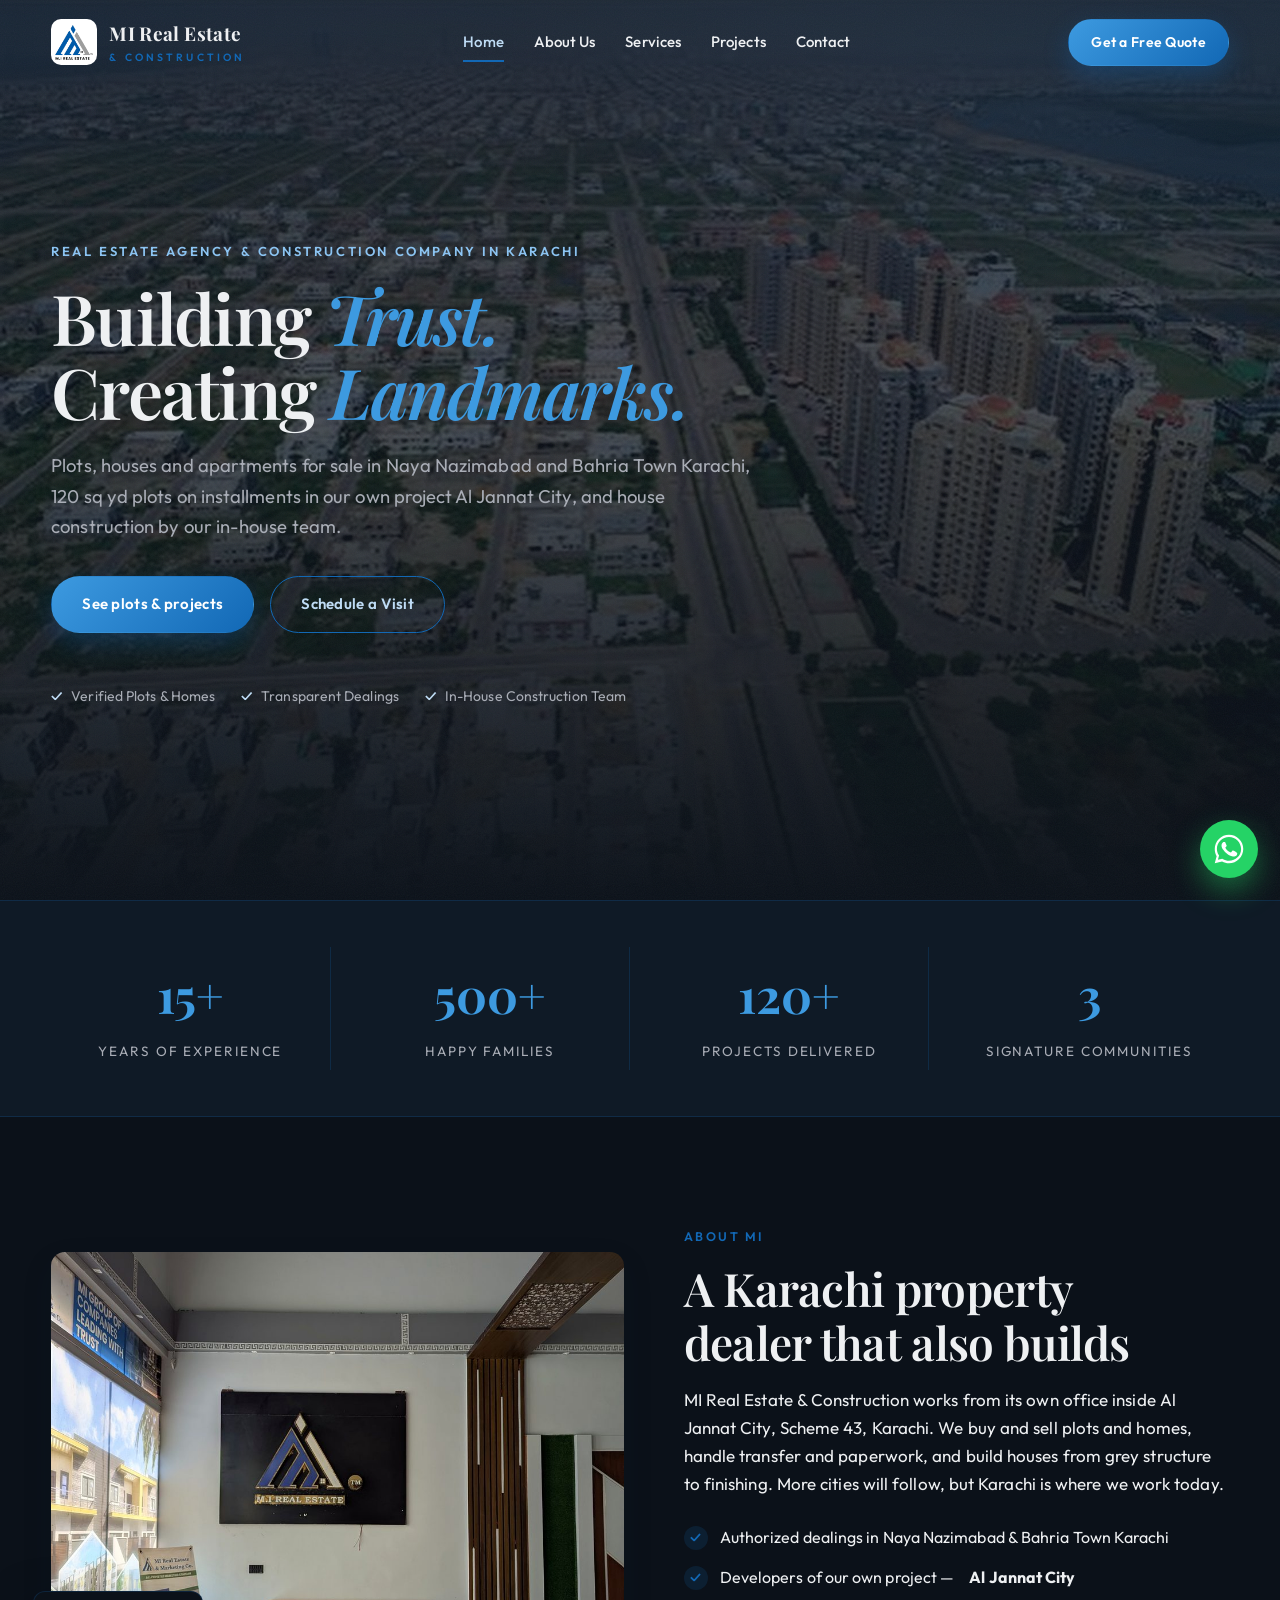
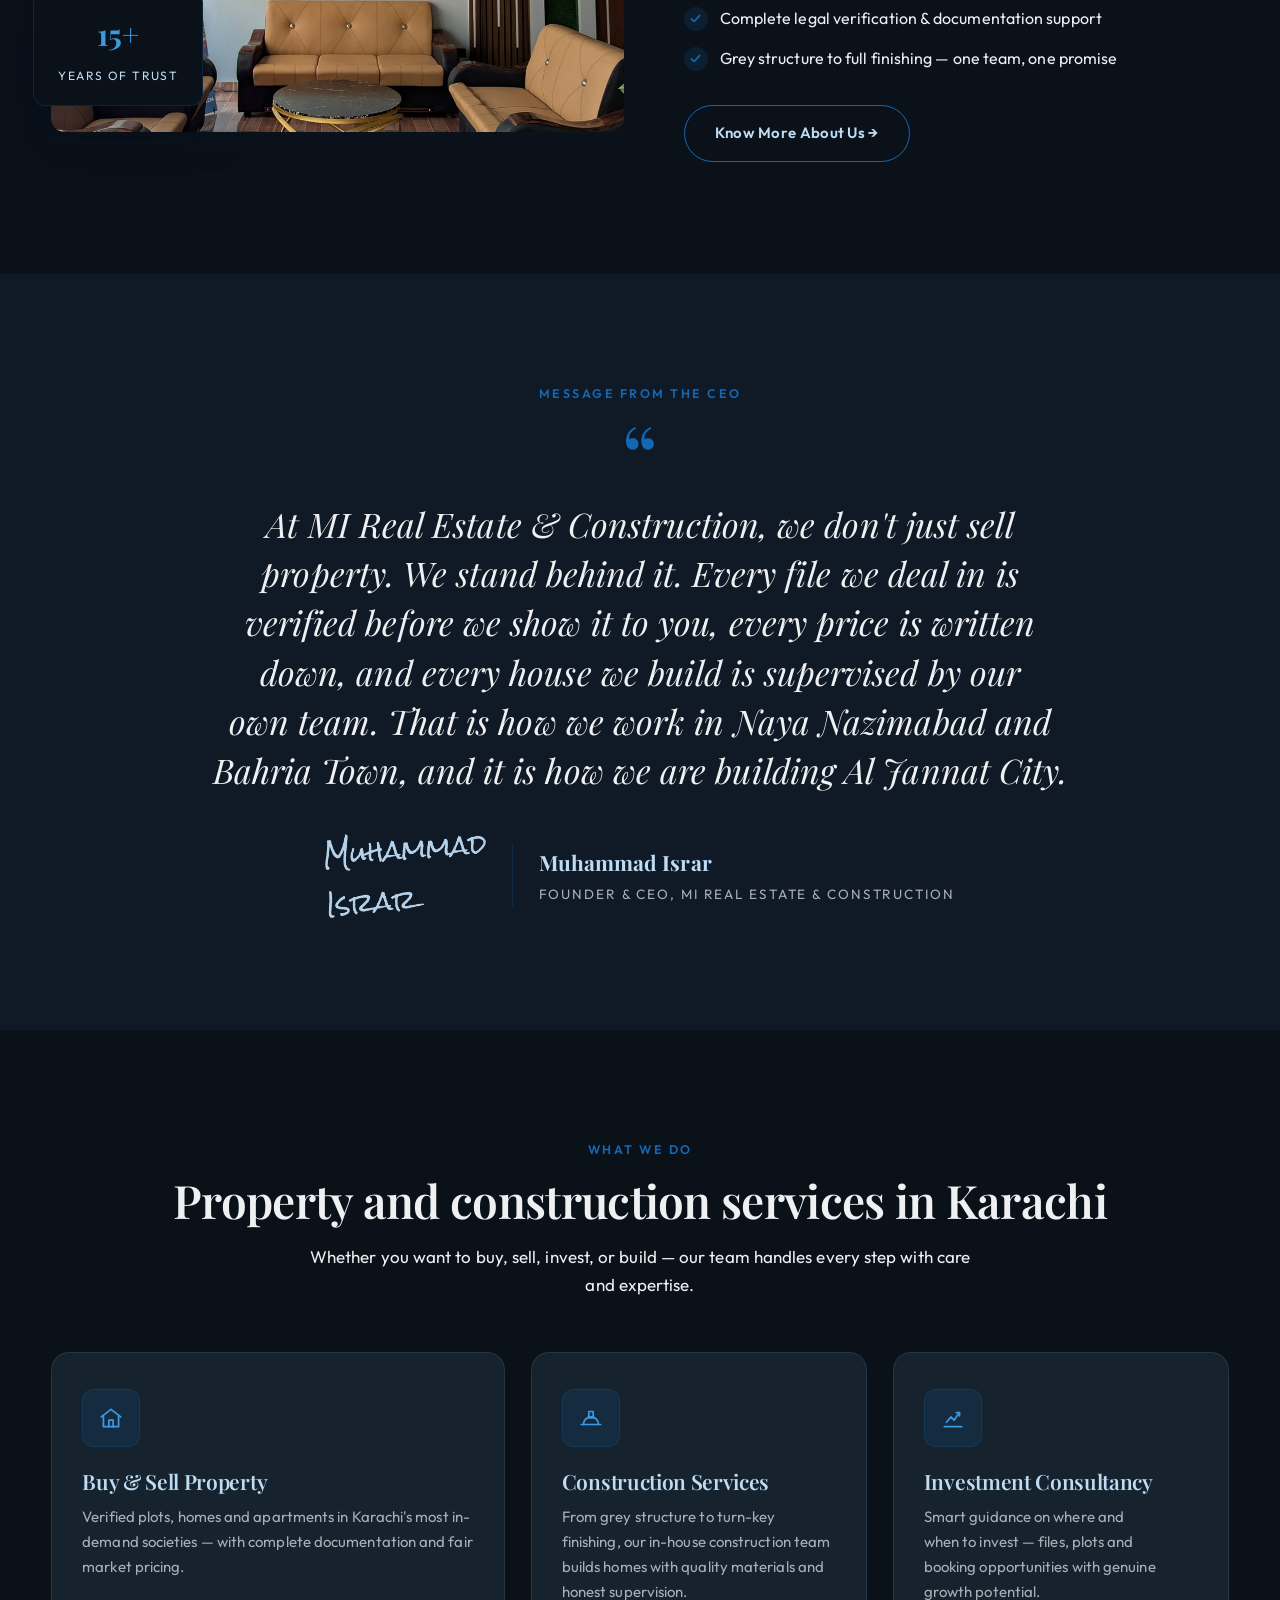
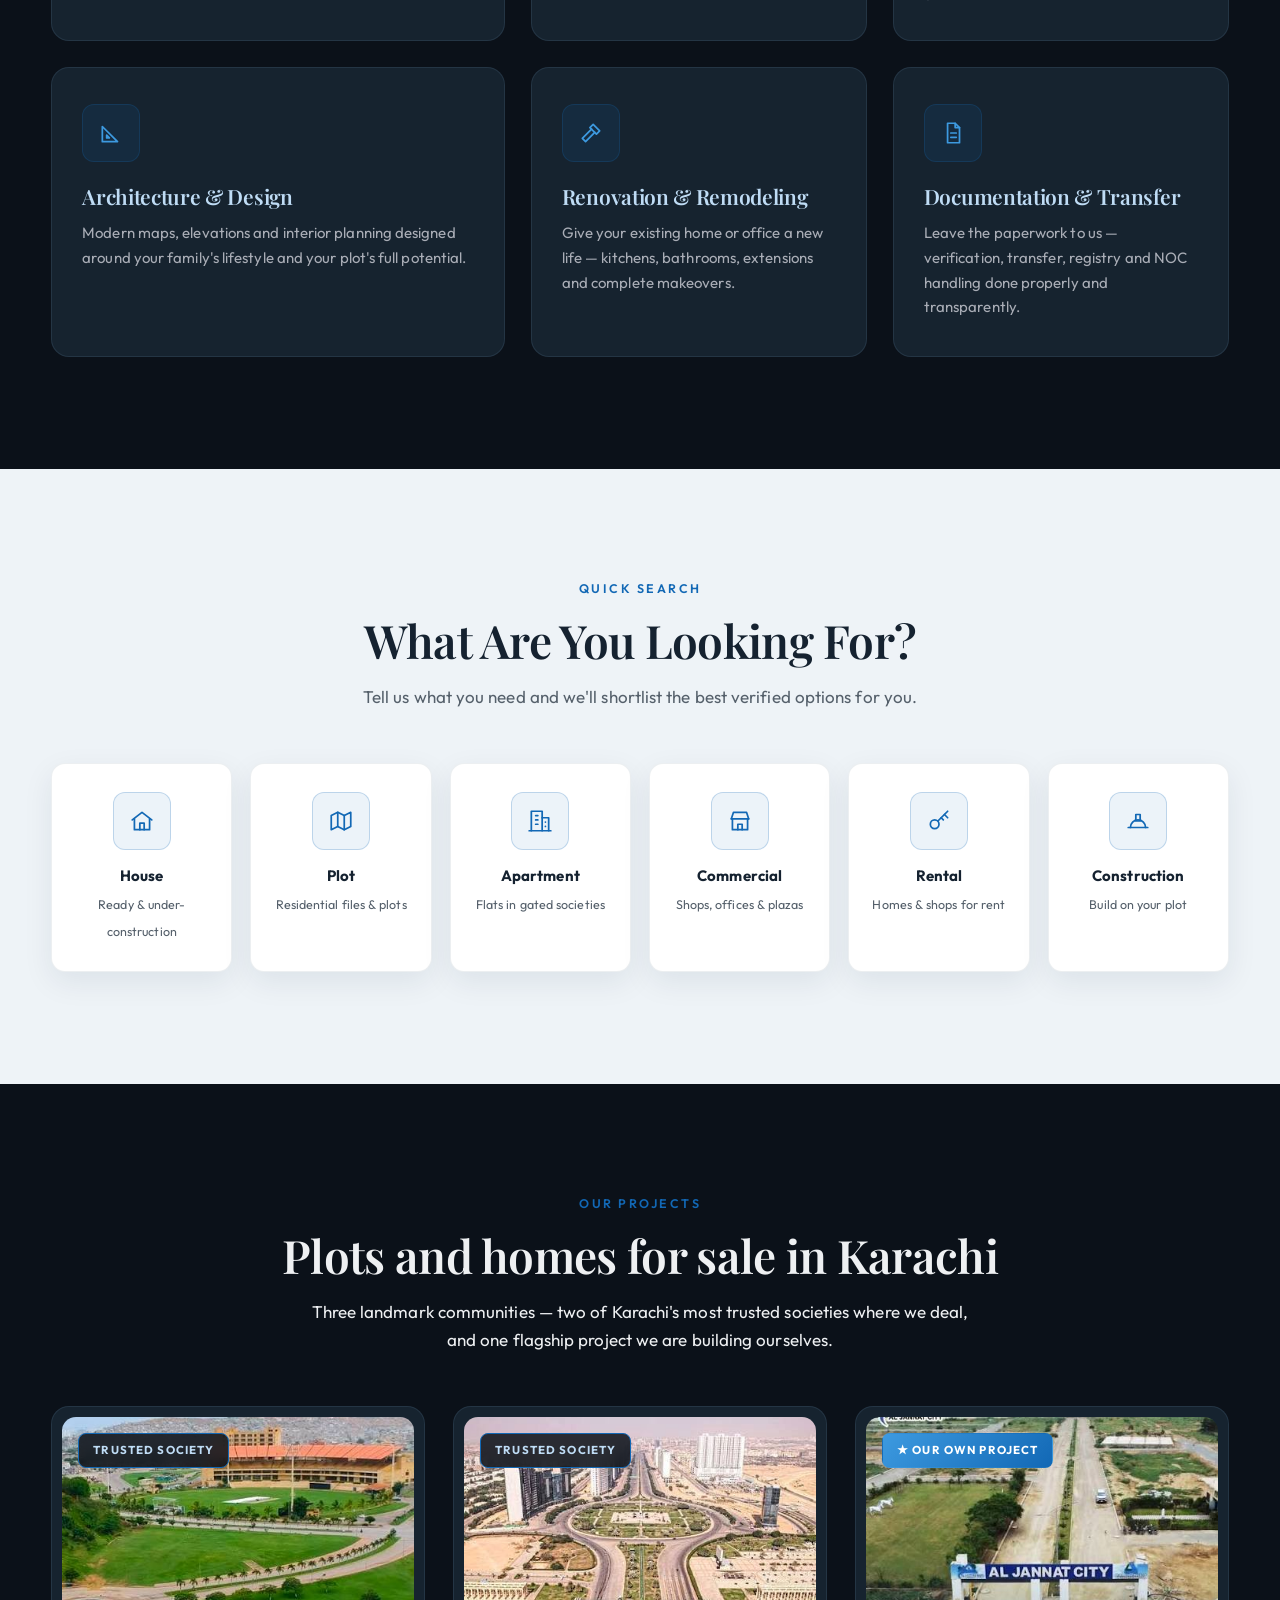
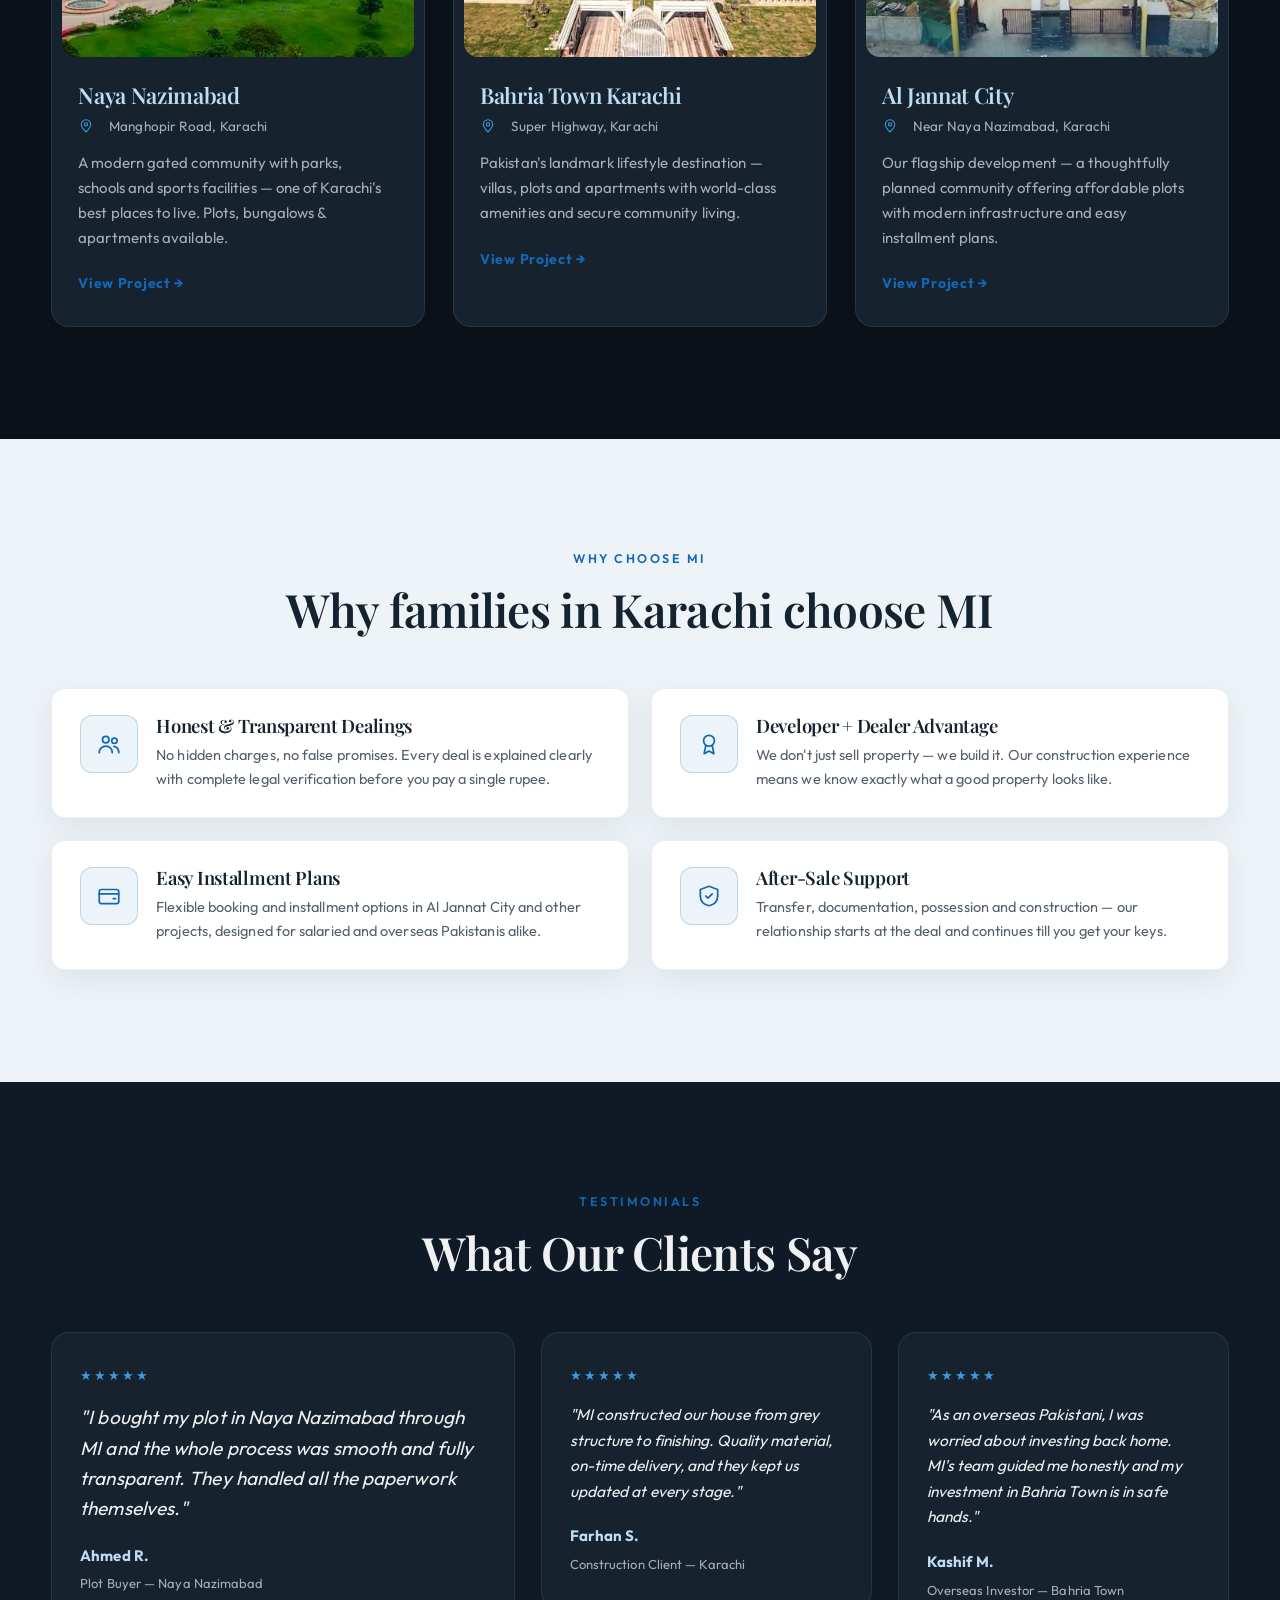
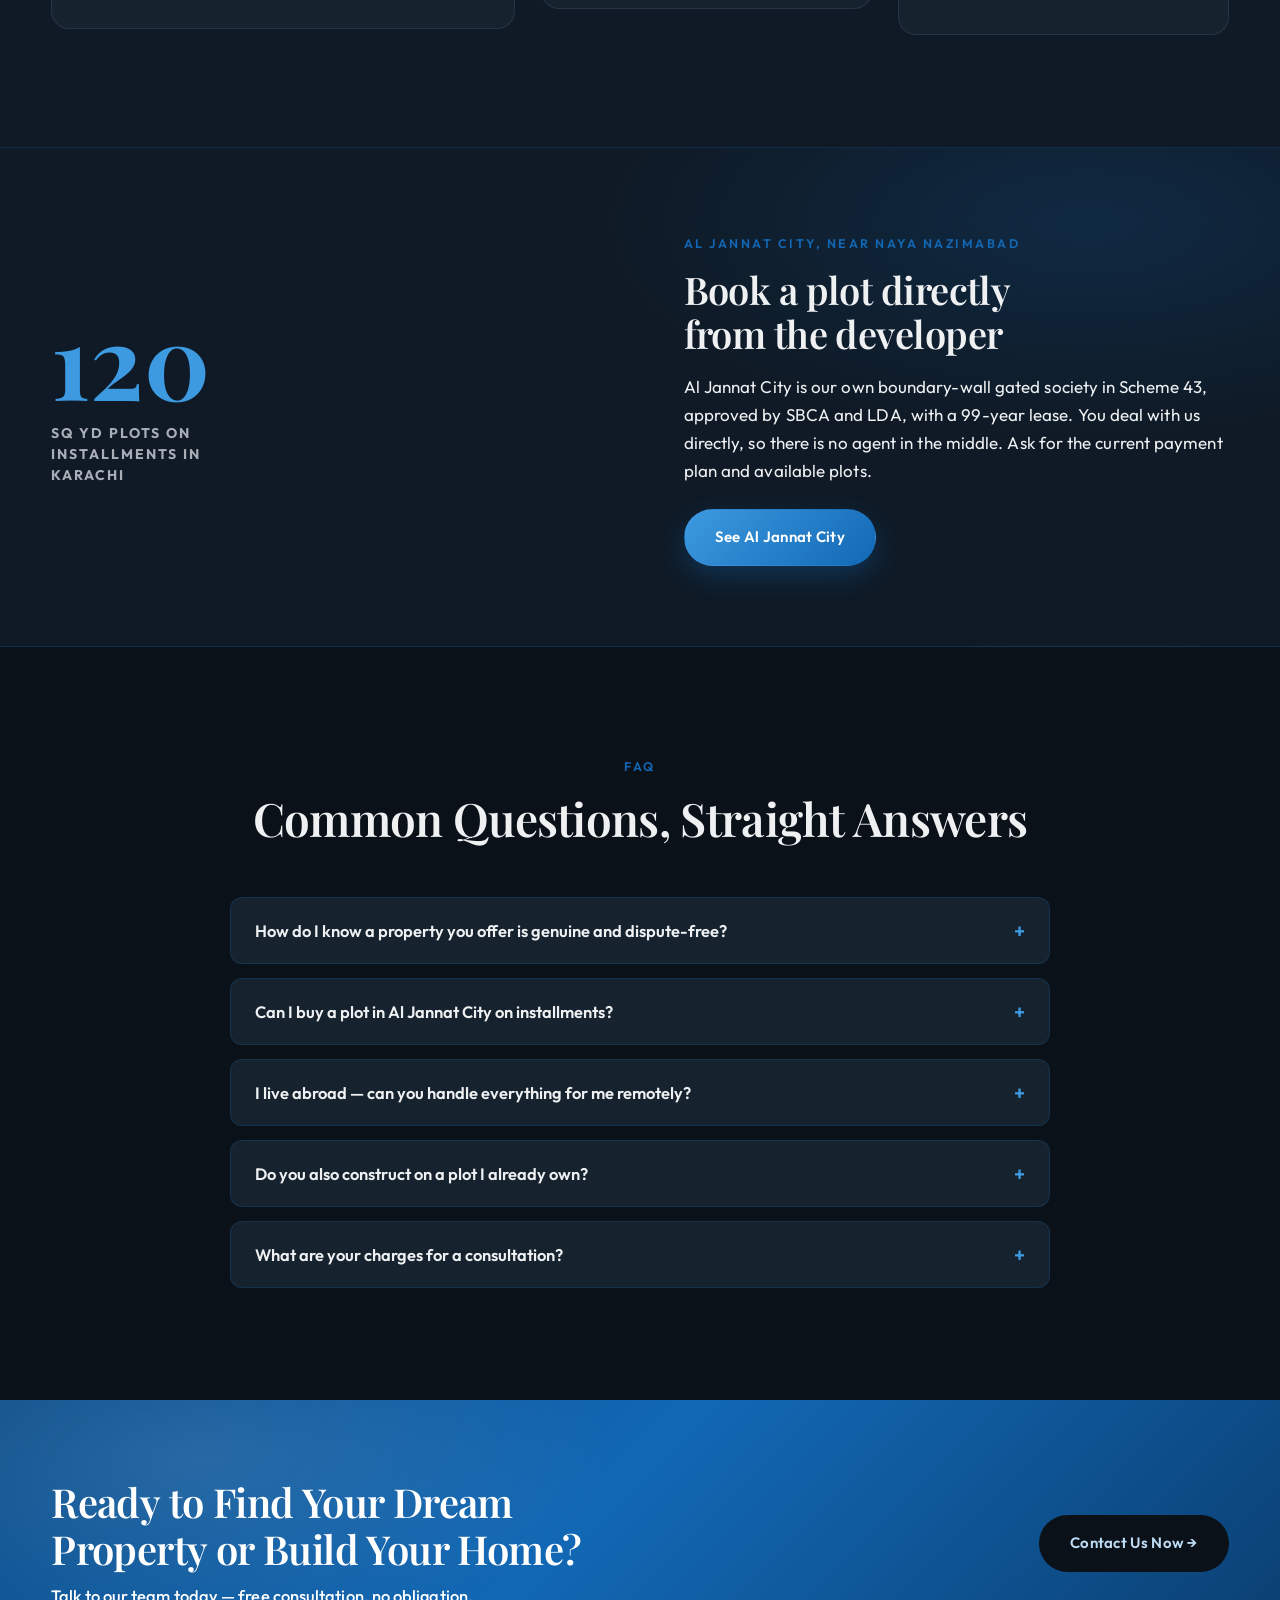
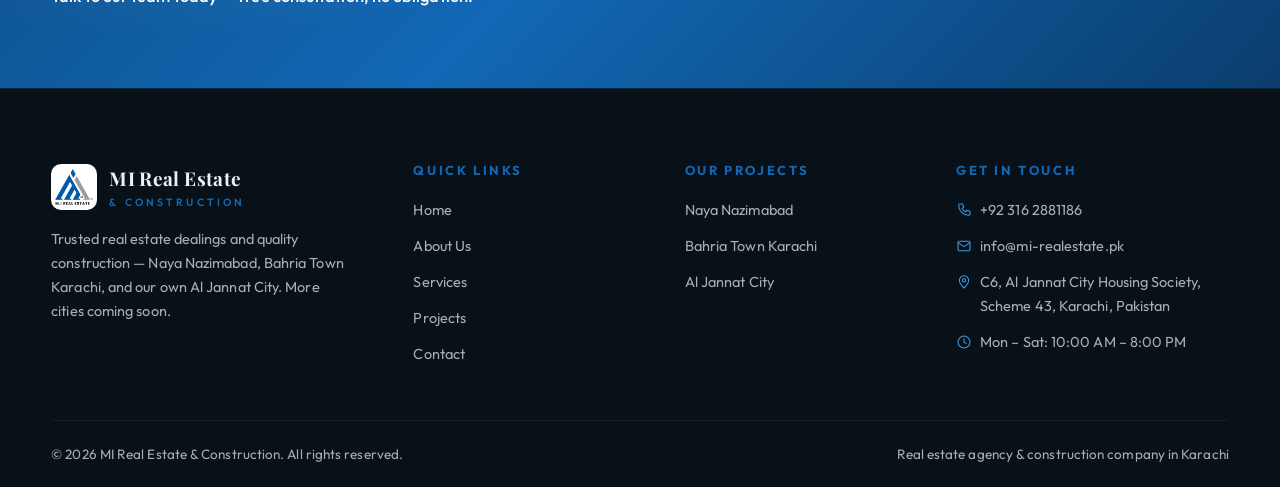
<file: index.html>
<!DOCTYPE html>
<html lang="en">
<head>
  <meta charset="UTF-8">
  <meta name="viewport" content="width=device-width, initial-scale=1.0">
  <title>MI Real Estate &amp; Construction | Property Dealer &amp; Construction Company in Karachi</title>
  <meta name="description" content="Buy and sell plots, houses and apartments in Naya Nazimabad, Bahria Town Karachi and Al Jannat City. 120 sq yd plots on installments and house construction in Karachi. Call 0316-2881186.">
  <link rel="canonical" href="https://mi-realestate.pk/">
  <meta property="og:url" content="https://mi-realestate.pk/">
  <meta name="robots" content="index, follow">
  <meta name="geo.region" content="PK-SD">
  <meta name="geo.placename" content="Karachi">
  <meta property="og:type" content="website">
  <meta property="og:site_name" content="MI Real Estate &amp; Construction">
  <meta property="og:title" content="MI Real Estate &amp; Construction | Property Dealer &amp; Construction Company in Karachi">
  <meta property="og:description" content="Buy and sell plots, houses and apartments in Naya Nazimabad, Bahria Town Karachi and Al Jannat City. 120 sq yd plots on installments and house construction in Karachi. Call 0316-2881186.">
  <meta property="og:image" content="https://mi-realestate.pk/images/office-1.jpg">
  <meta name="theme-color" content="#0b1119">
  <link rel="preconnect" href="https://fonts.googleapis.com">
  <link rel="preconnect" href="https://fonts.gstatic.com" crossorigin>
  <link href="https://fonts.googleapis.com/css2?family=Playfair+Display:ital,wght@0,500;0,600;0,700;1,500&family=Outfit:wght@300;400;500;600;700&display=swap" rel="stylesheet">
  <link rel="stylesheet" href="css/style.css?v=4">
  <link rel="icon" type="image/png" href="images/logo.png">
  <script type="application/ld+json">{"@context": "https://schema.org", "@type": "RealEstateAgent", "name": "MI Real Estate & Construction", "alternateName": "M.I Real Estate", "url": "https://mi-realestate.pk/", "image": "https://mi-realestate.pk/images/office-1.jpg", "logo": "https://mi-realestate.pk/images/logo.png", "telephone": "+923162881186", "priceRange": "PKR", "address": {"@type": "PostalAddress", "streetAddress": "C6, Al Jannat City Housing Society, Scheme 43", "addressLocality": "Karachi", "addressRegion": "Sindh", "addressCountry": "PK"}, "areaServed": {"@type": "City", "name": "Karachi"}, "founder": {"@type": "Person", "name": "Muhammad Israr"}, "openingHoursSpecification": [{"@type": "OpeningHoursSpecification", "dayOfWeek": ["Monday", "Tuesday", "Wednesday", "Thursday", "Friday", "Saturday"], "opens": "10:00", "closes": "20:00"}], "knowsAbout": ["Plots for sale in Karachi", "Naya Nazimabad", "Bahria Town Karachi", "Al Jannat City", "House construction in Karachi"]}</script>
  <script type="application/ld+json">{"@context": "https://schema.org", "@type": "FAQPage", "mainEntity": [{"@type": "Question", "name": "How do I know a property you offer is genuine and dispute-free?", "acceptedAnswer": {"@type": "Answer", "text": "Every property we deal in goes through document verification before we present it to you — ownership record, transfer history and society NOC. We show you the verification proof, and you are welcome to have your own lawyer double-check everything before any payment."}}, {"@type": "Question", "name": "Can I buy a plot in Al Jannat City on installments?", "acceptedAnswer": {"@type": "Answer", "text": "Yes. As the developer of Al Jannat City, we offer easy installment plans with a simple booking amount. Contact us and we will share the current payment plan and available plot sizes."}}, {"@type": "Question", "name": "I live abroad — can you handle everything for me remotely?", "acceptedAnswer": {"@type": "Answer", "text": "Absolutely. A large part of our clients are overseas Pakistanis. We share video site visits, verified documents and step-by-step updates on WhatsApp, and handle transfer formalities through proper power-of-attorney procedures."}}, {"@type": "Question", "name": "Do you also construct on a plot I already own?", "acceptedAnswer": {"@type": "Answer", "text": "Yes. Our in-house construction team builds on your plot anywhere in Karachi — from map design and approvals to grey structure and complete finishing, with transparent material billing and weekly progress photos."}}, {"@type": "Question", "name": "What are your charges for a consultation?", "acceptedAnswer": {"@type": "Answer", "text": "Nothing. Consultation and property shortlisting are completely free — you only pay standard, clearly-explained charges when an actual deal or construction agreement happens."}}]}</script>
</head>
<body>
  <a class="skip-link" href="#main">Skip to content</a>

  <!-- ================= HEADER ================= -->
  <header class="site-header">
    <div class="container nav-row">
      <a href="index.html" class="brand">
        <span class="brand-mark">MI</span>
        <span class="brand-name">MI Real Estate<small>&amp; Construction</small></span>
      </a>
      <nav class="main-nav">
        <a href="index.html" class="active">Home</a>
        <a href="about.html">About Us</a>
        <a href="services.html">Services</a>
        <a href="projects.html">Projects</a>
        <a href="contact.html">Contact</a>
      </nav>
      <a href="contact.html" class="btn btn-gold nav-cta">Get a Free Quote</a>
      <button class="nav-toggle" aria-label="Open menu">☰</button>
    </div>
  </header>

  <main id="main">

  <!-- ================= HERO ================= -->
  <section class="hero">
    <div class="hero-photo"></div>
    <div class="container">
      <div class="hero-inner">
        <h1><span class="h1-kicker">Real estate agency &amp; construction company in Karachi</span>Building <em>Trust.</em><br>Creating <em>Landmarks.</em></h1>
        <p>Plots, houses and apartments for sale in Naya Nazimabad and Bahria Town Karachi, 120 sq yd plots on installments in our own project Al Jannat City, and house construction by our in-house team.</p>
        <div class="hero-actions">
          <a href="projects.html" class="btn btn-gold">See plots &amp; projects</a>
          <a href="contact.html" class="btn btn-ghost">Schedule a Visit</a>
        </div>
        <div class="hero-badges">
          <span><b>✓</b> Verified Plots &amp; Homes</span>
          <span><b>✓</b> Transparent Dealings</span>
          <span><b>✓</b> In-House Construction Team</span>
        </div>
      </div>
    </div>
  </section>

  <!-- ================= STATS ================= -->
  <section class="stats-strip">
    <div class="container stats-grid">
      <div class="stat">
        <div class="stat-num" data-count="15" data-suffix="+">0</div>
        <div class="stat-label">Years of Experience</div>
      </div>
      <div class="stat">
        <div class="stat-num" data-count="500" data-suffix="+">0</div>
        <div class="stat-label">Happy Families</div>
      </div>
      <div class="stat">
        <div class="stat-num" data-count="120" data-suffix="+">0</div>
        <div class="stat-label">Projects Delivered</div>
      </div>
      <div class="stat">
        <div class="stat-num" data-count="3" data-suffix="">0</div>
        <div class="stat-label">Signature Communities</div>
      </div>
    </div>
  </section>

  <!-- ================= ABOUT ================= -->
  <section class="section section-dark">
    <div class="container split">
      <div class="split-media reveal">
        <img loading="lazy" decoding="async" src="images/about.jpg" alt="MI Real Estate & Construction — our work in Karachi" data-fallback>
        <span class="media-frame"></span>
        <div class="experience-chip"><b>15+</b><span>Years of Trust</span></div>
      </div>
      <div class="reveal">
        <span class="kicker">About MI</span>
        <h2 class="section-title">A Karachi property dealer that also builds</h2>
        <p class="section-lead">MI Real Estate &amp; Construction works from its own office inside Al Jannat City, Scheme 43, Karachi. We buy and sell plots and homes, handle transfer and paperwork, and build houses from grey structure to finishing. More cities will follow, but Karachi is where we work today.</p>
        <ul class="checklist">
          <li><span class="tick">✓</span> Authorized dealings in Naya Nazimabad &amp; Bahria Town Karachi</li>
          <li><span class="tick">✓</span> Developers of our own project — <b>&nbsp;Al Jannat City</b></li>
          <li><span class="tick">✓</span> Complete legal verification &amp; documentation support</li>
          <li><span class="tick">✓</span> Grey structure to full finishing — one team, one promise</li>
        </ul>
        <a href="about.html" class="btn btn-ghost">Know More About Us →</a>
      </div>
    </div>
  </section>

  <!-- ================= CEO MESSAGE ================= -->
  <section class="section section-coal ceo-section">
    <div class="container ceo-solo reveal">
      <span class="kicker">Message from the CEO</span>
      <blockquote class="ceo-quote">At MI Real Estate &amp; Construction, we don't just sell property. We stand behind it. Every file we deal in is verified before we show it to you, every price is written down, and every house we build is supervised by our own team. That is how we work in Naya Nazimabad and Bahria Town, and it is how we are building Al Jannat City.</blockquote>
      <div class="ceo-foot">
        <img class="ceo-sign" src="images/signature.png" alt="Signature of Muhammad Israr" width="603" height="316" loading="lazy" decoding="async">
        <div class="ceo-who">
          <b>Muhammad Israr</b>
          <span>Founder &amp; CEO, MI Real Estate &amp; Construction</span>
        </div>
      </div>
    </div>
  </section>

  <!-- ================= SERVICES ================= -->
  <section class="section section-dark">
    <div class="container">
      <div class="section-head center reveal">
        <span class="kicker">What We Do</span>
        <h2 class="section-title">Property and construction services in Karachi</h2>
        <p class="section-lead">Whether you want to buy, sell, invest, or build — our team handles every step with care and expertise.</p>
      </div>
      <div class="cards-grid bento">
        <div class="service-card reveal">
          <div class="service-icon"><svg viewBox="0 0 24 24" fill="none" stroke="currentColor" stroke-width="1.6" stroke-linecap="round" stroke-linejoin="round" aria-hidden="true"><path d="M3 11l9-7 9 7"/><path d="M5 10v10h14V10"/><path d="M10 20v-6h4v6"/></svg></div>
          <h3>Buy &amp; Sell Property</h3>
          <p>Verified plots, homes and apartments in Karachi's most in-demand societies — with complete documentation and fair market pricing.</p>
        </div>
        <div class="service-card reveal">
          <div class="service-icon"><svg viewBox="0 0 24 24" fill="none" stroke="currentColor" stroke-width="1.6" stroke-linecap="round" stroke-linejoin="round" aria-hidden="true"><path d="M3 18h18"/><path d="M5 18a7 7 0 0 1 14 0"/><path d="M10 6h4v6h-4z"/></svg></div>
          <h3>Construction Services</h3>
          <p>From grey structure to turn-key finishing, our in-house construction team builds homes with quality materials and honest supervision.</p>
        </div>
        <div class="service-card reveal">
          <div class="service-icon"><svg viewBox="0 0 24 24" fill="none" stroke="currentColor" stroke-width="1.6" stroke-linecap="round" stroke-linejoin="round" aria-hidden="true"><path d="M4 20h16"/><path d="M6 16l4-5 3 3 5-7"/><path d="M15 7h3v3"/></svg></div>
          <h3>Investment Consultancy</h3>
          <p>Smart guidance on where and when to invest — files, plots and booking opportunities with genuine growth potential.</p>
        </div>
        <div class="service-card reveal">
          <div class="service-icon"><svg viewBox="0 0 24 24" fill="none" stroke="currentColor" stroke-width="1.6" stroke-linecap="round" stroke-linejoin="round" aria-hidden="true"><path d="M4 20V6l14 14H4z"/><path d="M8 16.5V14l2.5 2.5H8z"/></svg></div>
          <h3>Architecture &amp; Design</h3>
          <p>Modern maps, elevations and interior planning designed around your family's lifestyle and your plot's full potential.</p>
        </div>
        <div class="service-card reveal">
          <div class="service-icon"><svg viewBox="0 0 24 24" fill="none" stroke="currentColor" stroke-width="1.6" stroke-linecap="round" stroke-linejoin="round" aria-hidden="true"><path d="M14 4l6 6-3 3-6-6z"/><path d="M12.5 8.5L4 17l3 3 8.5-8.5"/></svg></div>
          <h3>Renovation &amp; Remodeling</h3>
          <p>Give your existing home or office a new life — kitchens, bathrooms, extensions and complete makeovers.</p>
        </div>
        <div class="service-card reveal">
          <div class="service-icon"><svg viewBox="0 0 24 24" fill="none" stroke="currentColor" stroke-width="1.6" stroke-linecap="round" stroke-linejoin="round" aria-hidden="true"><path d="M7 3h7l4 4v14H7z"/><path d="M14 3v4h4"/><path d="M10 12h5M10 16h5"/></svg></div>
          <h3>Documentation &amp; Transfer</h3>
          <p>Leave the paperwork to us — verification, transfer, registry and NOC handling done properly and transparently.</p>
        </div>
      </div>
    </div>
  </section>

  <!-- ================= LOOKING FOR ================= -->
  <section class="section section-light">
    <div class="container">
      <div class="section-head center reveal">
        <span class="kicker">Quick Search</span>
        <h2 class="section-title">What Are You Looking For?</h2>
        <p class="section-lead">Tell us what you need and we'll shortlist the best verified options for you.</p>
      </div>
      <div class="lookfor-grid">
        <a href="contact.html" class="look-tile reveal">
          <div class="service-icon"><svg viewBox="0 0 24 24" fill="none" stroke="currentColor" stroke-width="1.6" stroke-linecap="round" stroke-linejoin="round" aria-hidden="true"><path d="M3 11l9-7 9 7"/><path d="M5 10v10h14V10"/><path d="M10 20v-6h4v6"/></svg></div>
          <b>House</b>
          <span>Ready &amp; under-construction</span>
        </a>
        <a href="contact.html" class="look-tile reveal">
          <div class="service-icon"><svg viewBox="0 0 24 24" fill="none" stroke="currentColor" stroke-width="1.6" stroke-linecap="round" stroke-linejoin="round" aria-hidden="true"><path d="M3 7l6-3 6 3 6-3v13l-6 3-6-3-6 3z"/><path d="M9 4v13M15 7v13"/></svg></div>
          <b>Plot</b>
          <span>Residential files &amp; plots</span>
        </a>
        <a href="contact.html" class="look-tile reveal">
          <div class="service-icon"><svg viewBox="0 0 24 24" fill="none" stroke="currentColor" stroke-width="1.6" stroke-linecap="round" stroke-linejoin="round" aria-hidden="true"><path d="M4 21V3h10v18"/><path d="M14 9h6v12"/><path d="M2 21h20"/><path d="M8 7h2M8 11h2M8 15h2M17 13h.01M17 17h.01"/></svg></div>
          <b>Apartment</b>
          <span>Flats in gated societies</span>
        </a>
        <a href="contact.html" class="look-tile reveal">
          <div class="service-icon"><svg viewBox="0 0 24 24" fill="none" stroke="currentColor" stroke-width="1.6" stroke-linecap="round" stroke-linejoin="round" aria-hidden="true"><path d="M4 10l2-6h12l2 6"/><path d="M4 10h16"/><path d="M5 10v10h14V10"/><path d="M10 20v-5h4v5"/></svg></div>
          <b>Commercial</b>
          <span>Shops, offices &amp; plazas</span>
        </a>
        <a href="contact.html" class="look-tile reveal">
          <div class="service-icon"><svg viewBox="0 0 24 24" fill="none" stroke="currentColor" stroke-width="1.6" stroke-linecap="round" stroke-linejoin="round" aria-hidden="true"><circle cx="8" cy="15" r="4"/><path d="M11 12l9-9"/><path d="M17 6l3 3M14 9l2 2"/></svg></div>
          <b>Rental</b>
          <span>Homes &amp; shops for rent</span>
        </a>
        <a href="services.html" class="look-tile reveal">
          <div class="service-icon"><svg viewBox="0 0 24 24" fill="none" stroke="currentColor" stroke-width="1.6" stroke-linecap="round" stroke-linejoin="round" aria-hidden="true"><path d="M3 18h18"/><path d="M5 18a7 7 0 0 1 14 0"/><path d="M10 6h4v6h-4z"/></svg></div>
          <b>Construction</b>
          <span>Build on your plot</span>
        </a>
      </div>
    </div>
  </section>

  <!-- ================= PROJECTS ================= -->
  <section class="section section-dark">
    <div class="container">
      <div class="section-head center reveal">
        <span class="kicker">Our Projects</span>
        <h2 class="section-title">Plots and homes for sale in Karachi</h2>
        <p class="section-lead">Three landmark communities — two of Karachi's most trusted societies where we deal, and one flagship project we are building ourselves.</p>
      </div>
      <div class="projects-grid">
        <div class="project-card reveal">
          <div class="project-media">
            <span class="project-tag">Trusted Society</span>
            <img loading="lazy" decoding="async" src="images/naya-nazimabad-1.jpg" alt="Naya Nazimabad, Karachi" data-fallback>
          </div>
          <div class="project-body">
            <h3>Naya Nazimabad</h3>
            <div class="project-loc"><span class="ico"><svg viewBox="0 0 24 24" fill="none" stroke="currentColor" stroke-width="1.6" stroke-linecap="round" stroke-linejoin="round" aria-hidden="true"><path d="M12 21s7-6.3 7-11.5a7 7 0 0 0-14 0C5 14.7 12 21 12 21z"/><circle cx="12" cy="9.5" r="2.5"/></svg></span>Manghopir Road, Karachi</div>
            <p>A modern gated community with parks, schools and sports facilities — one of Karachi's best places to live. Plots, bungalows &amp; apartments available.</p>
            <a href="projects.html#naya-nazimabad" class="project-link">View Project →</a>
          </div>
        </div>
        <div class="project-card reveal">
          <div class="project-media">
            <span class="project-tag">Trusted Society</span>
            <img loading="lazy" decoding="async" src="images/bahria-town-1.jpg" alt="Bahria Town Karachi" data-fallback>
          </div>
          <div class="project-body">
            <h3>Bahria Town Karachi</h3>
            <div class="project-loc"><span class="ico"><svg viewBox="0 0 24 24" fill="none" stroke="currentColor" stroke-width="1.6" stroke-linecap="round" stroke-linejoin="round" aria-hidden="true"><path d="M12 21s7-6.3 7-11.5a7 7 0 0 0-14 0C5 14.7 12 21 12 21z"/><circle cx="12" cy="9.5" r="2.5"/></svg></span>Super Highway, Karachi</div>
            <p>Pakistan's landmark lifestyle destination — villas, plots and apartments with world-class amenities and secure community living.</p>
            <a href="projects.html#bahria-town" class="project-link">View Project →</a>
          </div>
        </div>
        <div class="project-card reveal">
          <div class="project-media">
            <span class="project-tag own">★ Our Own Project</span>
            <img loading="lazy" decoding="async" src="images/al-jannat-city-1.jpg" alt="Al Jannat City — a project by MI Real Estate & Construction" data-fallback>
          </div>
          <div class="project-body">
            <h3>Al Jannat City</h3>
            <div class="project-loc"><span class="ico"><svg viewBox="0 0 24 24" fill="none" stroke="currentColor" stroke-width="1.6" stroke-linecap="round" stroke-linejoin="round" aria-hidden="true"><path d="M12 21s7-6.3 7-11.5a7 7 0 0 0-14 0C5 14.7 12 21 12 21z"/><circle cx="12" cy="9.5" r="2.5"/></svg></span>Near Naya Nazimabad, Karachi</div>
            <p>Our flagship development — a thoughtfully planned community offering affordable plots with modern infrastructure and easy installment plans.</p>
            <a href="projects.html#al-jannat-city" class="project-link">View Project →</a>
          </div>
        </div>
      </div>
    </div>
  </section>

  <!-- ================= WHY US ================= -->
  <section class="section section-light">
    <div class="container">
      <div class="section-head center reveal">
        <span class="kicker">Why Choose MI</span>
        <h2 class="section-title">Why families in Karachi choose MI</h2>
      </div>
      <div class="why-grid">
        <div class="why-item reveal">
          <div class="service-icon"><svg viewBox="0 0 24 24" fill="none" stroke="currentColor" stroke-width="1.6" stroke-linecap="round" stroke-linejoin="round" aria-hidden="true"><circle cx="9" cy="8" r="3"/><path d="M3 20c0-3.5 2.7-6 6-6s6 2.5 6 6"/><circle cx="17" cy="9" r="2.5"/><path d="M16.5 14.2c2.8.4 4.5 2.6 4.5 5.8"/></svg></div>
          <div>
            <h3>Honest &amp; Transparent Dealings</h3>
            <p>No hidden charges, no false promises. Every deal is explained clearly with complete legal verification before you pay a single rupee.</p>
          </div>
        </div>
        <div class="why-item reveal">
          <div class="service-icon"><svg viewBox="0 0 24 24" fill="none" stroke="currentColor" stroke-width="1.6" stroke-linecap="round" stroke-linejoin="round" aria-hidden="true"><circle cx="12" cy="9" r="5"/><path d="M9 13.5L7.5 21l4.5-2.5 4.5 2.5L15 13.5"/></svg></div>
          <div>
            <h3>Developer + Dealer Advantage</h3>
            <p>We don't just sell property — we build it. Our construction experience means we know exactly what a good property looks like.</p>
          </div>
        </div>
        <div class="why-item reveal">
          <div class="service-icon"><svg viewBox="0 0 24 24" fill="none" stroke="currentColor" stroke-width="1.6" stroke-linecap="round" stroke-linejoin="round" aria-hidden="true"><rect x="3" y="6" width="18" height="13" rx="2"/><path d="M3 10h18"/><path d="M16 14.5h2"/></svg></div>
          <div>
            <h3>Easy Installment Plans</h3>
            <p>Flexible booking and installment options in Al Jannat City and other projects, designed for salaried and overseas Pakistanis alike.</p>
          </div>
        </div>
        <div class="why-item reveal">
          <div class="service-icon"><svg viewBox="0 0 24 24" fill="none" stroke="currentColor" stroke-width="1.6" stroke-linecap="round" stroke-linejoin="round" aria-hidden="true"><path d="M12 3l8 3v6c0 5-3.5 8-8 9-4.5-1-8-4-8-9V6z"/><path d="M9 12l2 2 4-4"/></svg></div>
          <div>
            <h3>After-Sale Support</h3>
            <p>Transfer, documentation, possession and construction — our relationship starts at the deal and continues till you get your keys.</p>
          </div>
        </div>
      </div>
    </div>
  </section>

  <!-- ================= TESTIMONIALS ================= -->
  <section class="section section-coal">
    <div class="container">
      <div class="section-head center reveal">
        <span class="kicker">Testimonials</span>
        <h2 class="section-title">What Our Clients Say</h2>
      </div>
      <div class="testi-grid">
        <div class="testi-card reveal">
          <div class="testi-stars">★★★★★</div>
          <blockquote>"I bought my plot in Naya Nazimabad through MI and the whole process was smooth and fully transparent. They handled all the paperwork themselves."</blockquote>
          <div class="testi-who"><b>Ahmed R.</b><span>Plot Buyer — Naya Nazimabad</span></div>
        </div>
        <div class="testi-card reveal">
          <div class="testi-stars">★★★★★</div>
          <blockquote>"MI constructed our house from grey structure to finishing. Quality material, on-time delivery, and they kept us updated at every stage."</blockquote>
          <div class="testi-who"><b>Farhan S.</b><span>Construction Client — Karachi</span></div>
        </div>
        <div class="testi-card reveal">
          <div class="testi-stars">★★★★★</div>
          <blockquote>"As an overseas Pakistani, I was worried about investing back home. MI's team guided me honestly and my investment in Bahria Town is in safe hands."</blockquote>
          <div class="testi-who"><b>Kashif M.</b><span>Overseas Investor — Bahria Town</span></div>
        </div>
      </div>
    </div>
  </section>

  <!-- ================= AL JANNAT CITY BAND ================= -->
  <section class="insight-band">
    <div class="container split">
      <div class="reveal">
        <div class="insight-num">120<small>sq yd plots on installments in Karachi</small></div>
      </div>
      <div class="reveal">
        <span class="kicker">Al Jannat City, near Naya Nazimabad</span>
        <h2 class="section-title insight-title">Book a plot directly from the developer</h2>
        <p class="section-lead">Al Jannat City is our own boundary-wall gated society in Scheme 43, approved by SBCA and LDA, with a 99-year lease. You deal with us directly, so there is no agent in the middle. Ask for the current payment plan and available plots.</p>
        <a href="projects.html#al-jannat-city" class="btn btn-gold insight-cta">See Al Jannat City</a>
      </div>
    </div>
  </section>

  <!-- ================= FAQ ================= -->
  <section class="section section-dark">
    <div class="container">
      <div class="section-head center reveal">
        <span class="kicker">FAQ</span>
        <h2 class="section-title">Common Questions, Straight Answers</h2>
      </div>
      <div class="faq-list reveal">
        <div class="faq-item">
          <button class="faq-q" type="button">How do I know a property you offer is genuine and dispute-free?<span class="faq-arrow">+</span></button>
          <div class="faq-a"><p>Every property we deal in goes through document verification before we present it to you — ownership record, transfer history and society NOC. We show you the verification proof, and you are welcome to have your own lawyer double-check everything before any payment.</p></div>
        </div>
        <div class="faq-item">
          <button class="faq-q" type="button">Can I buy a plot in Al Jannat City on installments?<span class="faq-arrow">+</span></button>
          <div class="faq-a"><p>Yes. As the developer of Al Jannat City, we offer easy installment plans with a simple booking amount. Contact us and we will share the current payment plan and available plot sizes.</p></div>
        </div>
        <div class="faq-item">
          <button class="faq-q" type="button">I live abroad — can you handle everything for me remotely?<span class="faq-arrow">+</span></button>
          <div class="faq-a"><p>Absolutely. A large part of our clients are overseas Pakistanis. We share video site visits, verified documents and step-by-step updates on WhatsApp, and handle transfer formalities through proper power-of-attorney procedures.</p></div>
        </div>
        <div class="faq-item">
          <button class="faq-q" type="button">Do you also construct on a plot I already own?<span class="faq-arrow">+</span></button>
          <div class="faq-a"><p>Yes. Our in-house construction team builds on your plot anywhere in Karachi — from map design and approvals to grey structure and complete finishing, with transparent material billing and weekly progress photos.</p></div>
        </div>
        <div class="faq-item">
          <button class="faq-q" type="button">What are your charges for a consultation?<span class="faq-arrow">+</span></button>
          <div class="faq-a"><p>Nothing. Consultation and property shortlisting are completely free — you only pay standard, clearly-explained charges when an actual deal or construction agreement happens.</p></div>
        </div>
      </div>
    </div>
  </section>

  <!-- ================= CTA ================= -->
  <section class="cta-band">
    <div class="container cta-row">
      <div>
        <h2>Ready to Find Your Dream Property or Build Your Home?</h2>
        <p>Talk to our team today — free consultation, no obligation.</p>
      </div>
      <a href="contact.html" class="btn btn-dark">Contact Us Now →</a>
    </div>
  </section>

  <!-- ================= FOOTER ================= -->
  </main>

  <footer class="site-footer">
    <div class="container">
      <div class="footer-grid">
        <div class="footer-brand">
          <a href="index.html" class="brand">
            <span class="brand-mark">MI</span>
            <span class="brand-name">MI Real Estate<small>&amp; Construction</small></span>
          </a>
          <p>Trusted real estate dealings and quality construction — Naya Nazimabad, Bahria Town Karachi, and our own Al Jannat City. More cities coming soon.</p>
          <div class="social-row">
            <a class="js-facebook" href="#" aria-label="Facebook">f</a>
            <a class="js-instagram" href="#" aria-label="Instagram">◎</a>
            <a class="js-youtube" href="#" aria-label="YouTube">▶</a>
            <a class="js-tiktok" href="#" aria-label="TikTok">♪</a>
          </div>
        </div>
        <div class="footer-col">
          <h4>Quick Links</h4>
          <ul>
            <li><a href="index.html">Home</a></li>
            <li><a href="about.html">About Us</a></li>
            <li><a href="services.html">Services</a></li>
            <li><a href="projects.html">Projects</a></li>
            <li><a href="contact.html">Contact</a></li>
          </ul>
        </div>
        <div class="footer-col">
          <h4>Our Projects</h4>
          <ul>
            <li><a href="projects.html#naya-nazimabad">Naya Nazimabad</a></li>
            <li><a href="projects.html#bahria-town">Bahria Town Karachi</a></li>
            <li><a href="projects.html#al-jannat-city">Al Jannat City</a></li>
          </ul>
        </div>
        <div class="footer-col">
          <h4>Get in Touch</h4>
          <ul>
            <li><span class="ico"><svg viewBox="0 0 24 24" fill="none" stroke="currentColor" stroke-width="1.6" stroke-linecap="round" stroke-linejoin="round" aria-hidden="true"><path d="M6 3h4l1.5 5-2.5 1.5a11 11 0 0 0 5.5 5.5L16 12.5l5 1.5v4c0 1-1 2-2 2C10.7 20 4 13.3 4 5c0-1 1-2 2-2z"/></svg></span><a class="js-phone" href="#">+92 316 2881186</a></li>
            <li><span class="ico"><svg viewBox="0 0 24 24" fill="none" stroke="currentColor" stroke-width="1.6" stroke-linecap="round" stroke-linejoin="round" aria-hidden="true"><rect x="3" y="5" width="18" height="14" rx="2"/><path d="M3 7l9 6 9-6"/></svg></span><a class="js-email" href="#">info@mi-realestate.pk</a></li>
            <li><span class="ico"><svg viewBox="0 0 24 24" fill="none" stroke="currentColor" stroke-width="1.6" stroke-linecap="round" stroke-linejoin="round" aria-hidden="true"><path d="M12 21s7-6.3 7-11.5a7 7 0 0 0-14 0C5 14.7 12 21 12 21z"/><circle cx="12" cy="9.5" r="2.5"/></svg></span><span class="js-address">C6, Al Jannat City Housing Society, Scheme 43, Karachi, Pakistan</span></li>
            <li><span class="ico"><svg viewBox="0 0 24 24" fill="none" stroke="currentColor" stroke-width="1.6" stroke-linecap="round" stroke-linejoin="round" aria-hidden="true"><circle cx="12" cy="12" r="9"/><path d="M12 7v5l3 2"/></svg></span><span class="js-hours">Mon – Sat: 10 AM – 8 PM</span></li>
          </ul>
        </div>
      </div>
      <div class="footer-bottom">
        <span>© <span class="js-year">2026</span> MI Real Estate &amp; Construction. All rights reserved.</span>
        <span>Real estate agency &amp; construction company in Karachi</span>
      </div>
    </div>
  </footer>

  <!-- WhatsApp floating button -->
  <a class="wa-float js-whatsapp" href="#" target="_blank" rel="noopener" aria-label="Chat on WhatsApp">
    <svg viewBox="0 0 32 32"><path d="M16 .8C7.6.8.8 7.6.8 16c0 2.7.7 5.3 2 7.6L.8 31.2l7.8-2c2.2 1.2 4.7 1.9 7.4 1.9 8.4 0 15.2-6.8 15.2-15.2S24.4.8 16 .8zm0 27.7c-2.4 0-4.7-.7-6.7-1.9l-.5-.3-4.6 1.2 1.2-4.5-.3-.5c-1.3-2-2-4.4-2-6.8C3.1 8.9 8.9 3.1 16 3.1S28.9 8.9 28.9 16 23.1 28.5 16 28.5zm7.1-9.5c-.4-.2-2.3-1.1-2.6-1.3-.4-.1-.6-.2-.9.2-.3.4-1 1.3-1.3 1.5-.2.3-.5.3-.9.1-.4-.2-1.6-.6-3.1-1.9-1.1-1-1.9-2.3-2.1-2.6-.2-.4 0-.6.2-.8.2-.2.4-.5.6-.7.2-.2.3-.4.4-.7.1-.3.1-.5 0-.7-.1-.2-.9-2.1-1.2-2.9-.3-.8-.6-.7-.9-.7h-.8c-.3 0-.7.1-1.1.5-.4.4-1.4 1.4-1.4 3.4s1.5 3.9 1.7 4.2c.2.3 2.9 4.5 7.1 6.3 1 .4 1.8.7 2.4.9 1 .3 1.9.3 2.6.2.8-.1 2.3-.9 2.7-1.9.3-.9.3-1.7.2-1.9-.1-.1-.3-.2-.7-.4z"/></svg>
  </a>

  <script src="js/main.js?v=4"></script>
</body>
</html>
</file>
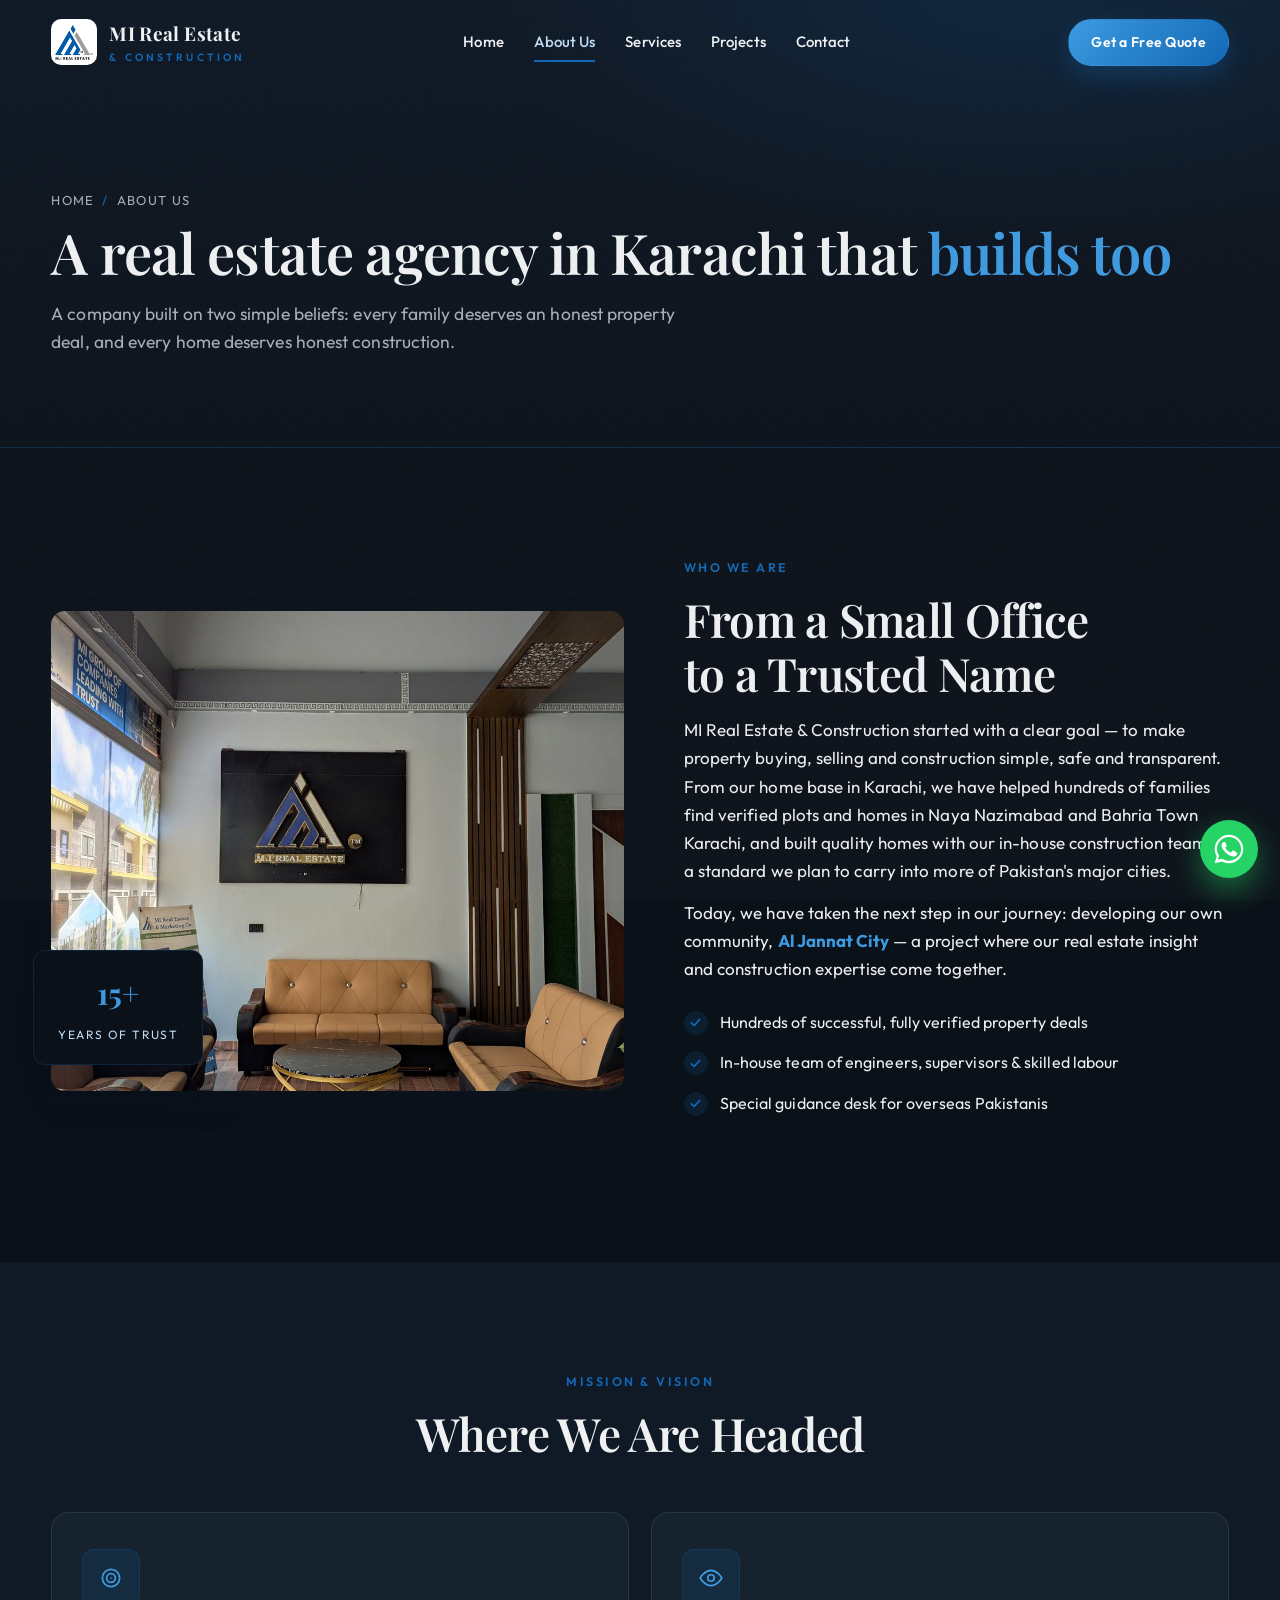
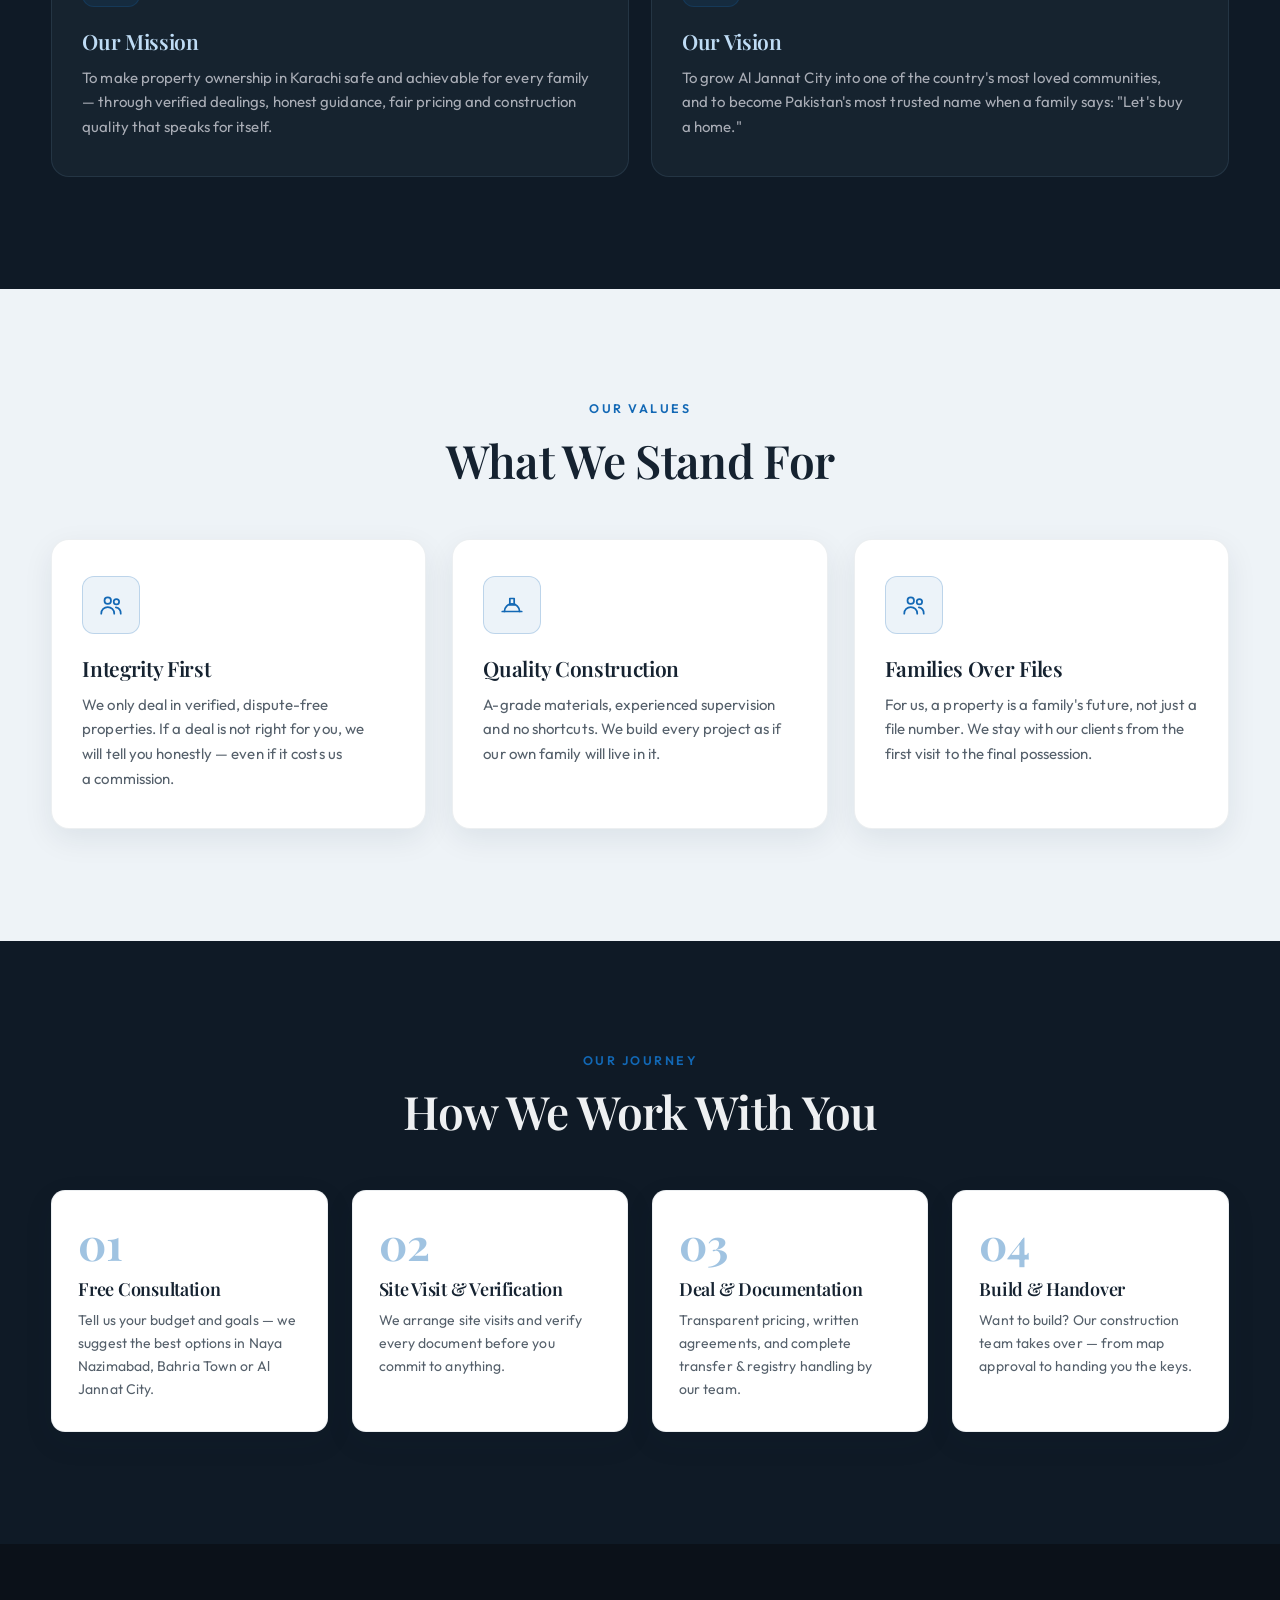
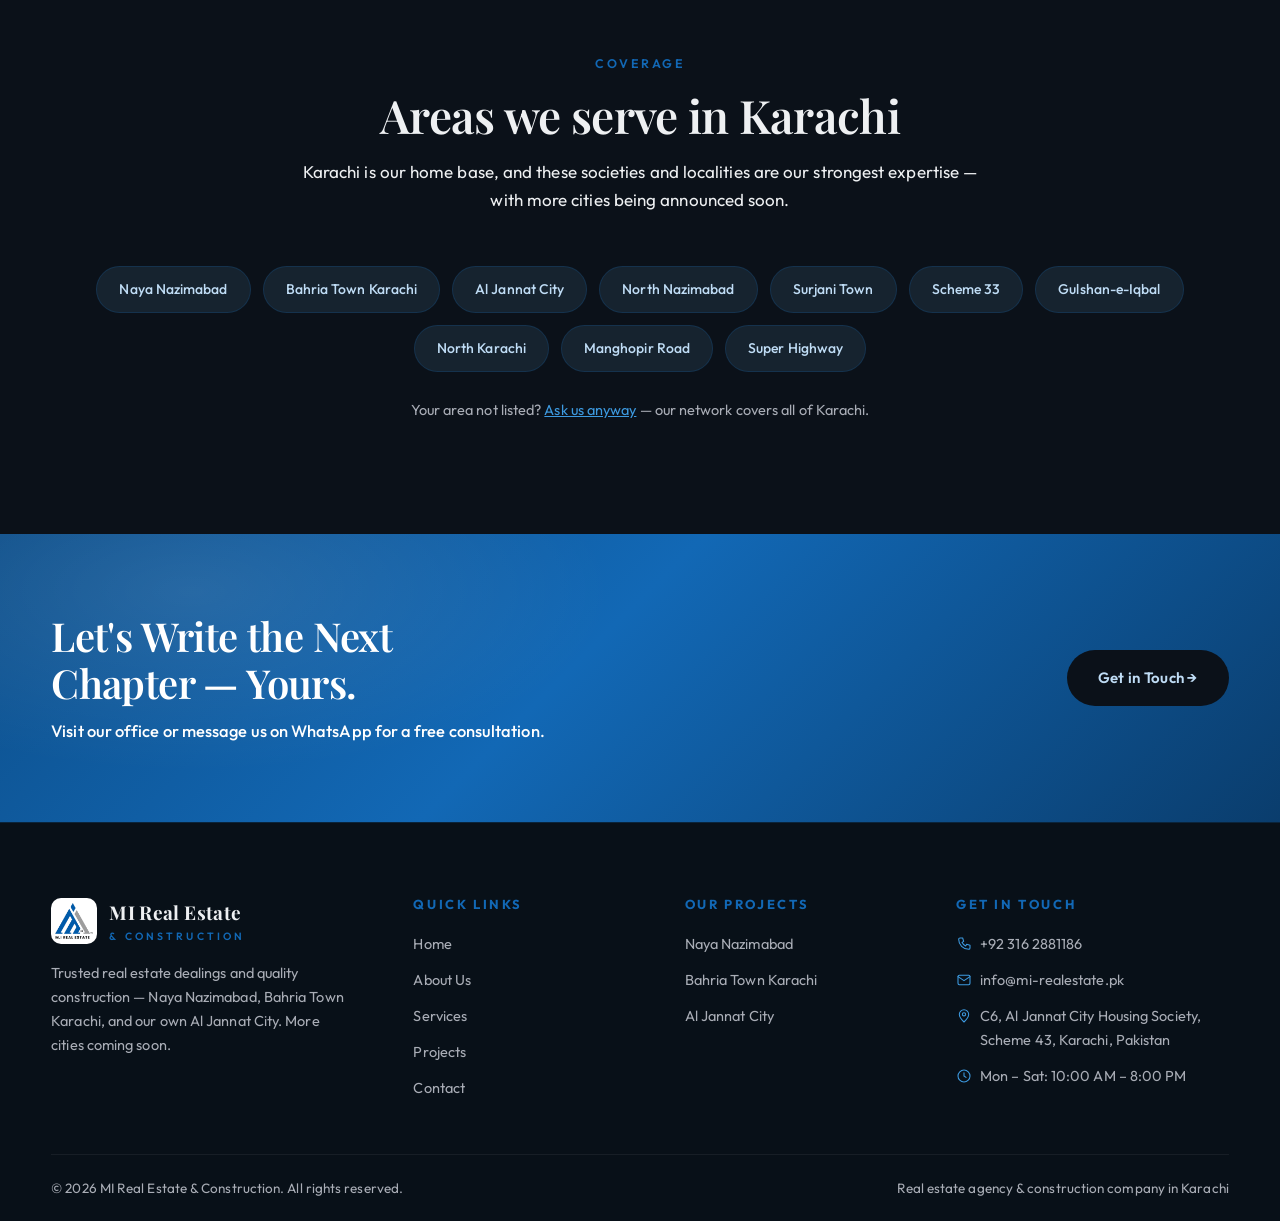
<file: about.html>
<!DOCTYPE html>
<html lang="en">
<head>
  <meta charset="UTF-8">
  <meta name="viewport" content="width=device-width, initial-scale=1.0">
  <title>About MI Real Estate &amp; Construction | Real Estate Agency in Karachi</title>
  <meta name="description" content="MI Real Estate &amp; Construction is a Karachi real estate agency and construction company, and the developer of Al Jannat City near Naya Nazimabad. Meet the team and see how we work.">
  <link rel="canonical" href="https://mi-realestate.pk/about.html">
  <meta property="og:url" content="https://mi-realestate.pk/about.html">
  <meta name="robots" content="index, follow">
  <meta name="geo.region" content="PK-SD">
  <meta name="geo.placename" content="Karachi">
  <meta property="og:type" content="website">
  <meta property="og:site_name" content="MI Real Estate &amp; Construction">
  <meta property="og:title" content="About MI Real Estate &amp; Construction | Real Estate Agency in Karachi">
  <meta property="og:description" content="MI Real Estate &amp; Construction is a Karachi real estate agency and construction company, and the developer of Al Jannat City near Naya Nazimabad. Meet the team and see how we work.">
  <meta property="og:image" content="https://mi-realestate.pk/images/office-1.jpg">
  <meta name="theme-color" content="#0b1119">
  <link rel="preconnect" href="https://fonts.googleapis.com">
  <link rel="preconnect" href="https://fonts.gstatic.com" crossorigin>
  <link href="https://fonts.googleapis.com/css2?family=Playfair+Display:ital,wght@0,500;0,600;0,700;1,500&family=Outfit:wght@300;400;500;600;700&display=swap" rel="stylesheet">
  <link rel="stylesheet" href="css/style.css?v=4">
  <link rel="icon" type="image/png" href="images/logo.png">
</head>
<body>
  <a class="skip-link" href="#main">Skip to content</a>

  <header class="site-header">
    <div class="container nav-row">
      <a href="index.html" class="brand">
        <span class="brand-mark">MI</span>
        <span class="brand-name">MI Real Estate<small>&amp; Construction</small></span>
      </a>
      <nav class="main-nav">
        <a href="index.html">Home</a>
        <a href="about.html" class="active">About Us</a>
        <a href="services.html">Services</a>
        <a href="projects.html">Projects</a>
        <a href="contact.html">Contact</a>
      </nav>
      <a href="contact.html" class="btn btn-gold nav-cta">Get a Free Quote</a>
      <button class="nav-toggle" aria-label="Open menu">☰</button>
    </div>
  </header>

  <main id="main">

  <section class="page-hero">
    <div class="container">
      <div class="crumb"><a href="index.html">Home</a><span class="sep">/</span>About Us</div>
      <h1>A real estate agency in Karachi that <span class="gold">builds too</span></h1>
      <p>A company built on two simple beliefs: every family deserves an honest property deal, and every home deserves honest construction.</p>
    </div>
  </section>

  <section class="section section-dark">
    <div class="container split">
      <div class="split-media reveal">
        <img loading="lazy" decoding="async" src="images/about.jpg" alt="MI Real Estate & Construction team at work" data-fallback>
        <span class="media-frame"></span>
        <div class="experience-chip"><b>15+</b><span>Years of Trust</span></div>
      </div>
      <div class="reveal">
        <span class="kicker">Who We Are</span>
        <h2 class="section-title">From a Small Office to a Trusted Name</h2>
        <p class="section-lead">MI Real Estate &amp; Construction started with a clear goal — to make property buying, selling and construction simple, safe and transparent. From our home base in Karachi, we have helped hundreds of families find verified plots and homes in Naya Nazimabad and Bahria Town Karachi, and built quality homes with our in-house construction team — a standard we plan to carry into more of Pakistan's major cities.</p>
        <p class="section-lead" style="margin-top:14px;">Today, we have taken the next step in our journey: developing our own community, <b class="gold">Al Jannat City</b> — a project where our real estate insight and construction expertise come together.</p>
        <ul class="checklist" style="margin-top:26px;">
          <li><span class="tick">✓</span> Hundreds of successful, fully verified property deals</li>
          <li><span class="tick">✓</span> In-house team of engineers, supervisors &amp; skilled labour</li>
          <li><span class="tick">✓</span> Special guidance desk for overseas Pakistanis</li>
        </ul>
      </div>
    </div>
  </section>

  <section class="section section-coal">
    <div class="container">
      <div class="section-head center reveal">
        <span class="kicker">Mission &amp; Vision</span>
        <h2 class="section-title">Where We Are Headed</h2>
      </div>
      <div class="why-grid">
        <div class="service-card reveal">
          <div class="service-icon"><svg viewBox="0 0 24 24" fill="none" stroke="currentColor" stroke-width="1.6" stroke-linecap="round" stroke-linejoin="round" aria-hidden="true"><circle cx="12" cy="12" r="8"/><circle cx="12" cy="12" r="4"/><path d="M12 12h.01"/></svg></div>
          <h3>Our Mission</h3>
          <p>To make property ownership in Karachi safe and achievable for every family — through verified dealings, honest guidance, fair pricing and construction quality that speaks for itself.</p>
        </div>
        <div class="service-card reveal">
          <div class="service-icon"><svg viewBox="0 0 24 24" fill="none" stroke="currentColor" stroke-width="1.6" stroke-linecap="round" stroke-linejoin="round" aria-hidden="true"><path d="M2 12s4-7 10-7 10 7 10 7-4 7-10 7S2 12 2 12z"/><circle cx="12" cy="12" r="3"/></svg></div>
          <h3>Our Vision</h3>
          <p>To grow Al Jannat City into one of the country's most loved communities, and to become Pakistan's most trusted name when a family says: "Let's buy a home."</p>
        </div>
      </div>
    </div>
  </section>

  <section class="section section-light">
    <div class="container">
      <div class="section-head center reveal">
        <span class="kicker">Our Values</span>
        <h2 class="section-title">What We Stand For</h2>
      </div>
      <div class="cards-grid">
        <div class="service-card reveal">
          <div class="service-icon"><svg viewBox="0 0 24 24" fill="none" stroke="currentColor" stroke-width="1.6" stroke-linecap="round" stroke-linejoin="round" aria-hidden="true"><circle cx="9" cy="8" r="3"/><path d="M3 20c0-3.5 2.7-6 6-6s6 2.5 6 6"/><circle cx="17" cy="9" r="2.5"/><path d="M16.5 14.2c2.8.4 4.5 2.6 4.5 5.8"/></svg></div>
          <h3>Integrity First</h3>
          <p>We only deal in verified, dispute-free properties. If a deal is not right for you, we will tell you honestly — even if it costs us a commission.</p>
        </div>
        <div class="service-card reveal">
          <div class="service-icon"><svg viewBox="0 0 24 24" fill="none" stroke="currentColor" stroke-width="1.6" stroke-linecap="round" stroke-linejoin="round" aria-hidden="true"><path d="M3 18h18"/><path d="M5 18a7 7 0 0 1 14 0"/><path d="M10 6h4v6h-4z"/></svg></div>
          <h3>Quality Construction</h3>
          <p>A-grade materials, experienced supervision and no shortcuts. We build every project as if our own family will live in it.</p>
        </div>
        <div class="service-card reveal">
          <div class="service-icon"><svg viewBox="0 0 24 24" fill="none" stroke="currentColor" stroke-width="1.6" stroke-linecap="round" stroke-linejoin="round" aria-hidden="true"><circle cx="9" cy="8" r="3"/><path d="M3 20c0-3.5 2.7-6 6-6s6 2.5 6 6"/><circle cx="17" cy="9" r="2.5"/><path d="M16.5 14.2c2.8.4 4.5 2.6 4.5 5.8"/></svg></div>
          <h3>Families Over Files</h3>
          <p>For us, a property is a family's future, not just a file number. We stay with our clients from the first visit to the final possession.</p>
        </div>
      </div>
    </div>
  </section>

  <section class="section section-coal">
    <div class="container">
      <div class="section-head center reveal">
        <span class="kicker">Our Journey</span>
        <h2 class="section-title">How We Work With You</h2>
      </div>
      <div class="steps-grid">
        <div class="step reveal">
          <div class="step-num">01</div>
          <h3>Free Consultation</h3>
          <p>Tell us your budget and goals — we suggest the best options in Naya Nazimabad, Bahria Town or Al Jannat City.</p>
        </div>
        <div class="step reveal">
          <div class="step-num">02</div>
          <h3>Site Visit &amp; Verification</h3>
          <p>We arrange site visits and verify every document before you commit to anything.</p>
        </div>
        <div class="step reveal">
          <div class="step-num">03</div>
          <h3>Deal &amp; Documentation</h3>
          <p>Transparent pricing, written agreements, and complete transfer &amp; registry handling by our team.</p>
        </div>
        <div class="step reveal">
          <div class="step-num">04</div>
          <h3>Build &amp; Handover</h3>
          <p>Want to build? Our construction team takes over — from map approval to handing you the keys.</p>
        </div>
      </div>
    </div>
  </section>

  <section class="section section-dark">
    <div class="container">
      <div class="section-head center reveal">
        <span class="kicker">Coverage</span>
        <h2 class="section-title">Areas we serve in Karachi</h2>
        <p class="section-lead" style="margin-left:auto;margin-right:auto;">Karachi is our home base, and these societies and localities are our strongest expertise — with more cities being announced soon.</p>
      </div>
      <div class="chips-row reveal">
        <span class="chip">Naya Nazimabad</span>
        <span class="chip">Bahria Town Karachi</span>
        <span class="chip">Al Jannat City</span>
        <span class="chip">North Nazimabad</span>
        <span class="chip">Surjani Town</span>
        <span class="chip">Scheme 33</span>
        <span class="chip">Gulshan-e-Iqbal</span>
        <span class="chip">North Karachi</span>
        <span class="chip">Manghopir Road</span>
        <span class="chip">Super Highway</span>
      </div>
      <p class="center" style="margin-top:26px;color:var(--muted-on-dark);font-size:14.5px;">Your area not listed? <a href="contact.html" class="gold" style="text-decoration:underline;">Ask us anyway</a> — our network covers all of Karachi.</p>
    </div>
  </section>

  <section class="cta-band">
    <div class="container cta-row">
      <div>
        <h2>Let's Write the Next Chapter — Yours.</h2>
        <p>Visit our office or message us on WhatsApp for a free consultation.</p>
      </div>
      <a href="contact.html" class="btn btn-dark">Get in Touch →</a>
    </div>
  </section>

  </main>

  <footer class="site-footer">
    <div class="container">
      <div class="footer-grid">
        <div class="footer-brand">
          <a href="index.html" class="brand">
            <span class="brand-mark">MI</span>
            <span class="brand-name">MI Real Estate<small>&amp; Construction</small></span>
          </a>
          <p>Trusted real estate dealings and quality construction — Naya Nazimabad, Bahria Town Karachi, and our own Al Jannat City. More cities coming soon.</p>
          <div class="social-row">
            <a class="js-facebook" href="#" aria-label="Facebook">f</a>
            <a class="js-instagram" href="#" aria-label="Instagram">◎</a>
            <a class="js-youtube" href="#" aria-label="YouTube">▶</a>
            <a class="js-tiktok" href="#" aria-label="TikTok">♪</a>
          </div>
        </div>
        <div class="footer-col">
          <h4>Quick Links</h4>
          <ul>
            <li><a href="index.html">Home</a></li>
            <li><a href="about.html">About Us</a></li>
            <li><a href="services.html">Services</a></li>
            <li><a href="projects.html">Projects</a></li>
            <li><a href="contact.html">Contact</a></li>
          </ul>
        </div>
        <div class="footer-col">
          <h4>Our Projects</h4>
          <ul>
            <li><a href="projects.html#naya-nazimabad">Naya Nazimabad</a></li>
            <li><a href="projects.html#bahria-town">Bahria Town Karachi</a></li>
            <li><a href="projects.html#al-jannat-city">Al Jannat City</a></li>
          </ul>
        </div>
        <div class="footer-col">
          <h4>Get in Touch</h4>
          <ul>
            <li><span class="ico"><svg viewBox="0 0 24 24" fill="none" stroke="currentColor" stroke-width="1.6" stroke-linecap="round" stroke-linejoin="round" aria-hidden="true"><path d="M6 3h4l1.5 5-2.5 1.5a11 11 0 0 0 5.5 5.5L16 12.5l5 1.5v4c0 1-1 2-2 2C10.7 20 4 13.3 4 5c0-1 1-2 2-2z"/></svg></span><a class="js-phone" href="#">+92 316 2881186</a></li>
            <li><span class="ico"><svg viewBox="0 0 24 24" fill="none" stroke="currentColor" stroke-width="1.6" stroke-linecap="round" stroke-linejoin="round" aria-hidden="true"><rect x="3" y="5" width="18" height="14" rx="2"/><path d="M3 7l9 6 9-6"/></svg></span><a class="js-email" href="#">info@mi-realestate.pk</a></li>
            <li><span class="ico"><svg viewBox="0 0 24 24" fill="none" stroke="currentColor" stroke-width="1.6" stroke-linecap="round" stroke-linejoin="round" aria-hidden="true"><path d="M12 21s7-6.3 7-11.5a7 7 0 0 0-14 0C5 14.7 12 21 12 21z"/><circle cx="12" cy="9.5" r="2.5"/></svg></span><span class="js-address">C6, Al Jannat City Housing Society, Scheme 43, Karachi, Pakistan</span></li>
            <li><span class="ico"><svg viewBox="0 0 24 24" fill="none" stroke="currentColor" stroke-width="1.6" stroke-linecap="round" stroke-linejoin="round" aria-hidden="true"><circle cx="12" cy="12" r="9"/><path d="M12 7v5l3 2"/></svg></span><span class="js-hours">Mon – Sat: 10 AM – 8 PM</span></li>
          </ul>
        </div>
      </div>
      <div class="footer-bottom">
        <span>© <span class="js-year">2026</span> MI Real Estate &amp; Construction. All rights reserved.</span>
        <span>Real estate agency &amp; construction company in Karachi</span>
      </div>
    </div>
  </footer>

  <a class="wa-float js-whatsapp" href="#" target="_blank" rel="noopener" aria-label="Chat on WhatsApp">
    <svg viewBox="0 0 32 32"><path d="M16 .8C7.6.8.8 7.6.8 16c0 2.7.7 5.3 2 7.6L.8 31.2l7.8-2c2.2 1.2 4.7 1.9 7.4 1.9 8.4 0 15.2-6.8 15.2-15.2S24.4.8 16 .8zm0 27.7c-2.4 0-4.7-.7-6.7-1.9l-.5-.3-4.6 1.2 1.2-4.5-.3-.5c-1.3-2-2-4.4-2-6.8C3.1 8.9 8.9 3.1 16 3.1S28.9 8.9 28.9 16 23.1 28.5 16 28.5zm7.1-9.5c-.4-.2-2.3-1.1-2.6-1.3-.4-.1-.6-.2-.9.2-.3.4-1 1.3-1.3 1.5-.2.3-.5.3-.9.1-.4-.2-1.6-.6-3.1-1.9-1.1-1-1.9-2.3-2.1-2.6-.2-.4 0-.6.2-.8.2-.2.4-.5.6-.7.2-.2.3-.4.4-.7.1-.3.1-.5 0-.7-.1-.2-.9-2.1-1.2-2.9-.3-.8-.6-.7-.9-.7h-.8c-.3 0-.7.1-1.1.5-.4.4-1.4 1.4-1.4 3.4s1.5 3.9 1.7 4.2c.2.3 2.9 4.5 7.1 6.3 1 .4 1.8.7 2.4.9 1 .3 1.9.3 2.6.2.8-.1 2.3-.9 2.7-1.9.3-.9.3-1.7.2-1.9-.1-.1-.3-.2-.7-.4z"/></svg>
  </a>

  <script src="js/main.js?v=4"></script>
</body>
</html>
</file>
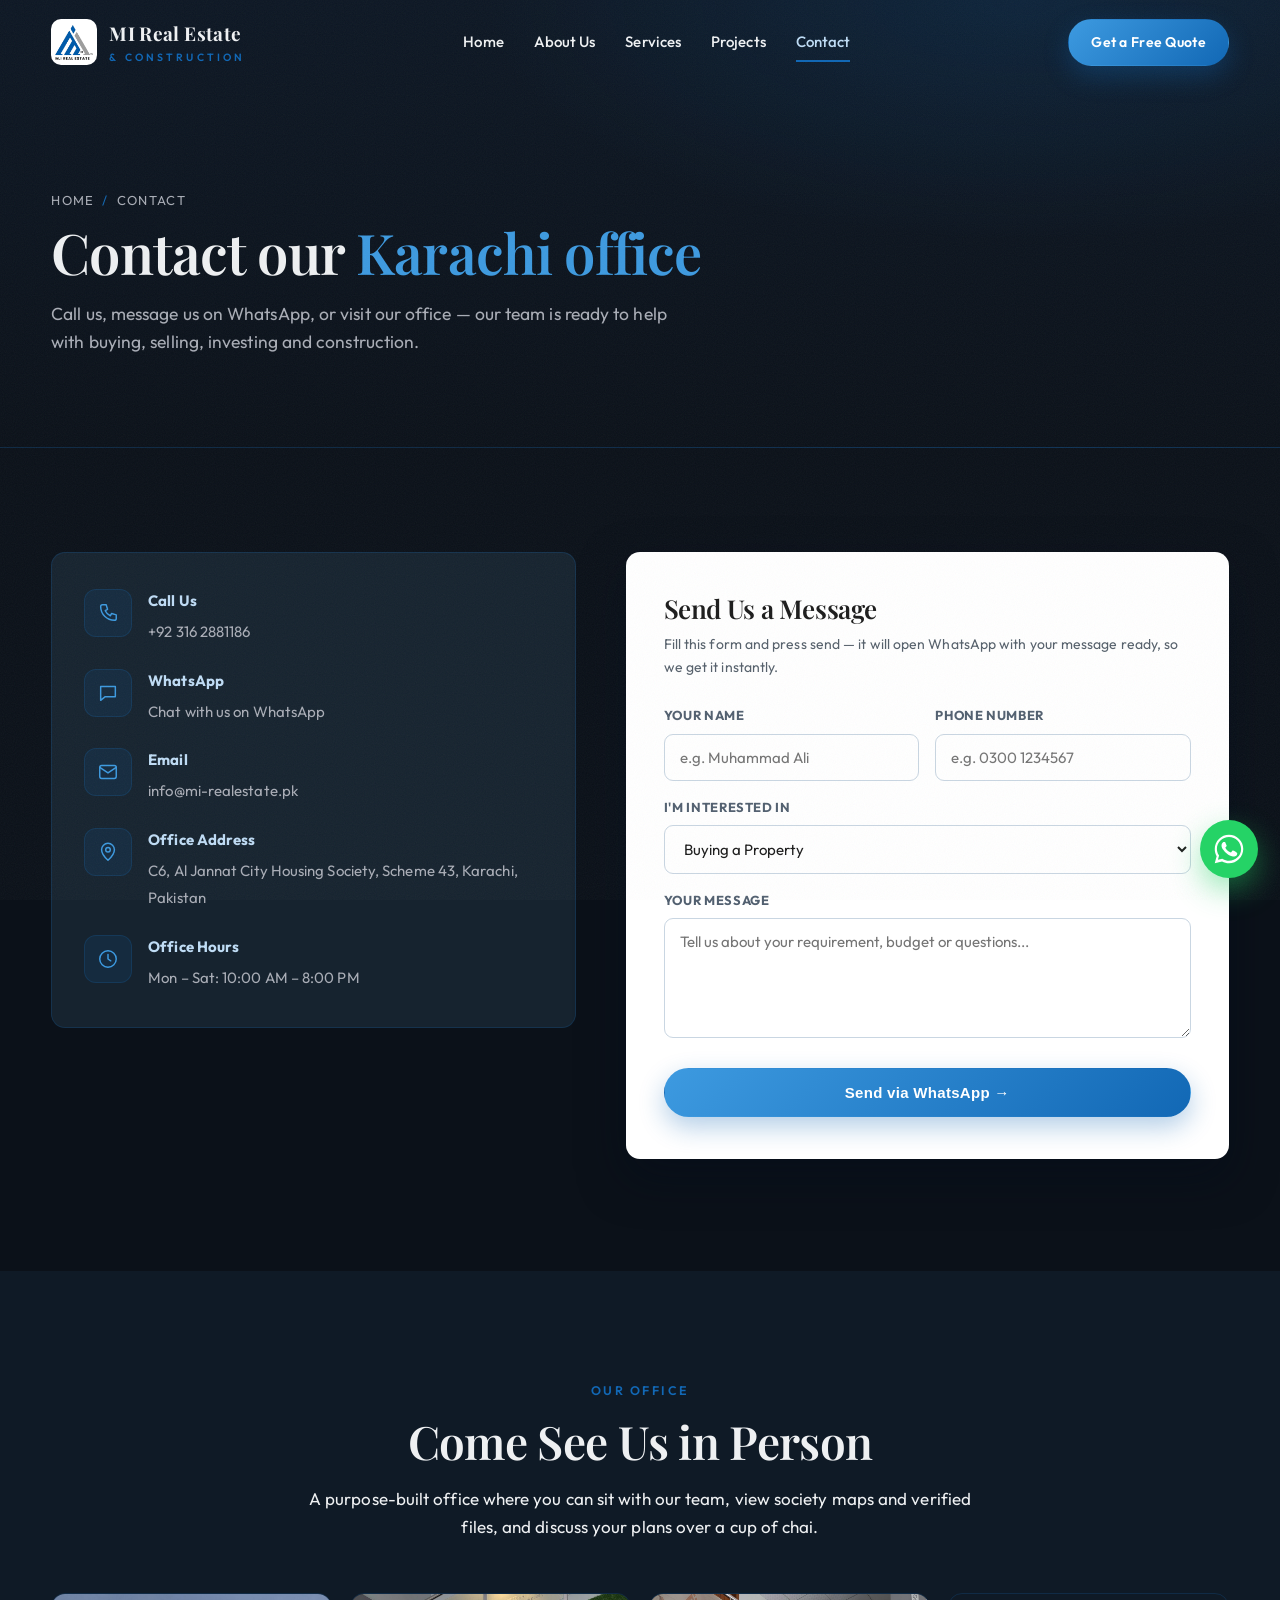
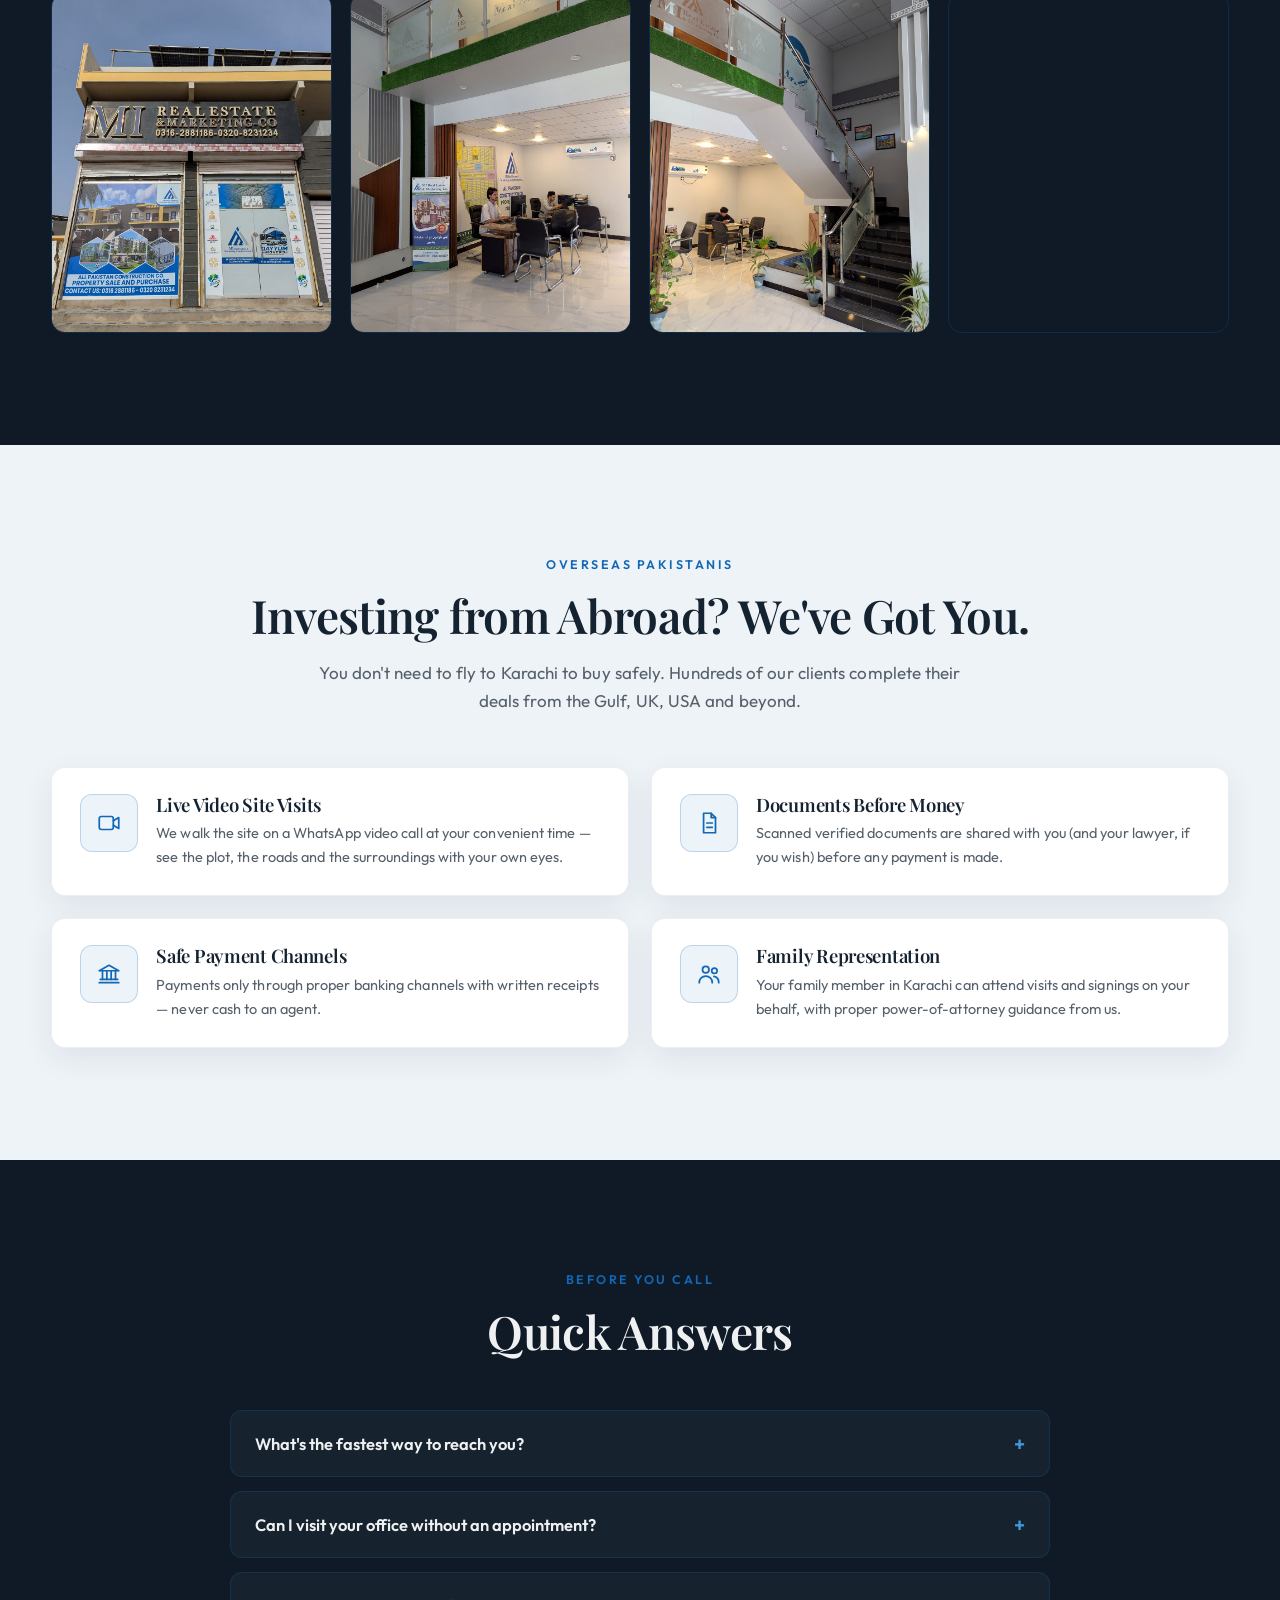
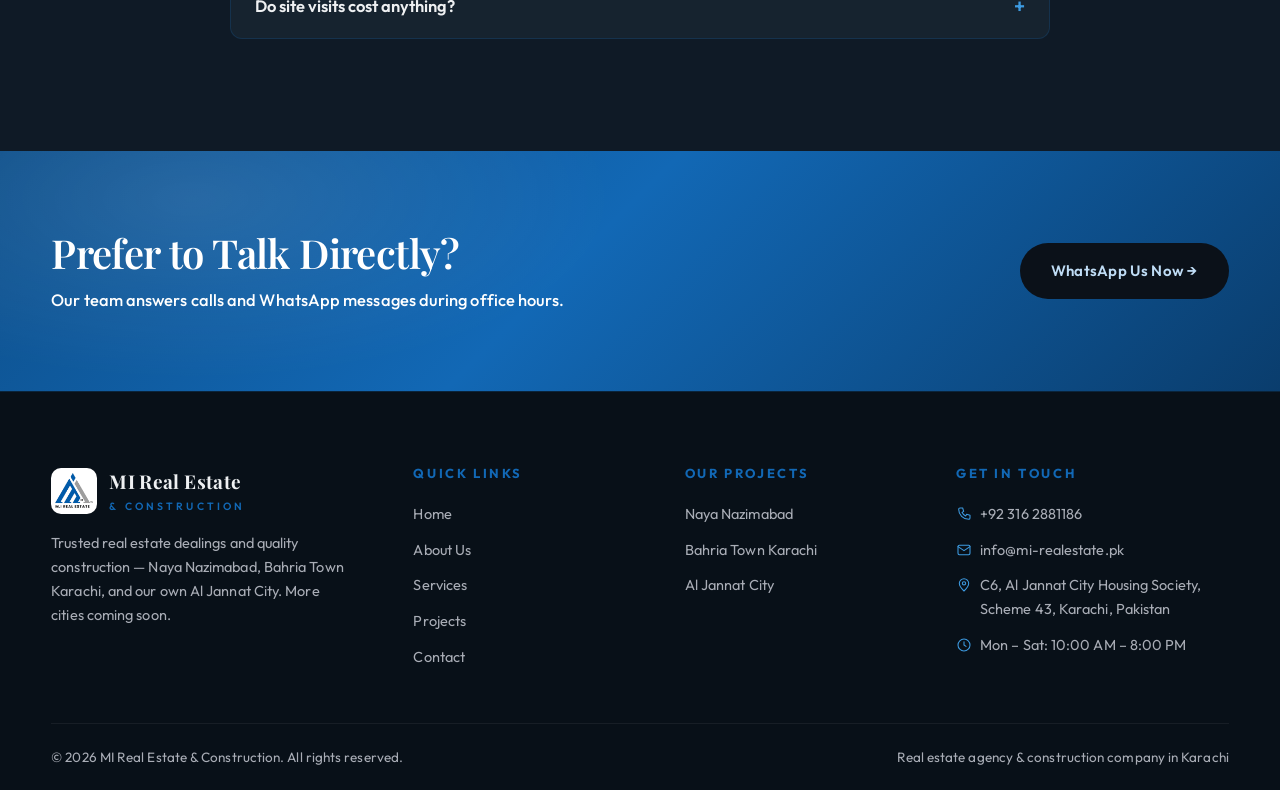
<file: contact.html>
<!DOCTYPE html>
<html lang="en">
<head>
  <meta charset="UTF-8">
  <meta name="viewport" content="width=device-width, initial-scale=1.0">
  <title>Contact MI Real Estate &amp; Construction | Office in Al Jannat City, Scheme 43, Karachi</title>
  <meta name="description" content="Call or WhatsApp 0316-2881186, or visit our office at C6, Al Jannat City Housing Society, Scheme 43, Karachi, for plots, homes and construction quotes.">
  <link rel="canonical" href="https://mi-realestate.pk/contact.html">
  <meta property="og:url" content="https://mi-realestate.pk/contact.html">
  <meta name="robots" content="index, follow">
  <meta name="geo.region" content="PK-SD">
  <meta name="geo.placename" content="Karachi">
  <meta property="og:type" content="website">
  <meta property="og:site_name" content="MI Real Estate &amp; Construction">
  <meta property="og:title" content="Contact MI Real Estate &amp; Construction | Office in Al Jannat City, Scheme 43, Karachi">
  <meta property="og:description" content="Call or WhatsApp 0316-2881186, or visit our office at C6, Al Jannat City Housing Society, Scheme 43, Karachi, for plots, homes and construction quotes.">
  <meta property="og:image" content="https://mi-realestate.pk/images/office-1.jpg">
  <meta name="theme-color" content="#0b1119">
  <link rel="preconnect" href="https://fonts.googleapis.com">
  <link rel="preconnect" href="https://fonts.gstatic.com" crossorigin>
  <link href="https://fonts.googleapis.com/css2?family=Playfair+Display:ital,wght@0,500;0,600;0,700;1,500&family=Outfit:wght@300;400;500;600;700&display=swap" rel="stylesheet">
  <link rel="stylesheet" href="css/style.css?v=4">
  <link rel="icon" type="image/png" href="images/logo.png">
  <script type="application/ld+json">{"@context": "https://schema.org", "@type": "RealEstateAgent", "name": "MI Real Estate & Construction", "alternateName": "M.I Real Estate", "url": "https://mi-realestate.pk/", "image": "https://mi-realestate.pk/images/office-1.jpg", "logo": "https://mi-realestate.pk/images/logo.png", "telephone": "+923162881186", "priceRange": "PKR", "address": {"@type": "PostalAddress", "streetAddress": "C6, Al Jannat City Housing Society, Scheme 43", "addressLocality": "Karachi", "addressRegion": "Sindh", "addressCountry": "PK"}, "areaServed": {"@type": "City", "name": "Karachi"}, "founder": {"@type": "Person", "name": "Muhammad Israr"}, "openingHoursSpecification": [{"@type": "OpeningHoursSpecification", "dayOfWeek": ["Monday", "Tuesday", "Wednesday", "Thursday", "Friday", "Saturday"], "opens": "10:00", "closes": "20:00"}], "knowsAbout": ["Plots for sale in Karachi", "Naya Nazimabad", "Bahria Town Karachi", "Al Jannat City", "House construction in Karachi"]}</script>
</head>
<body>
  <a class="skip-link" href="#main">Skip to content</a>

  <header class="site-header">
    <div class="container nav-row">
      <a href="index.html" class="brand">
        <span class="brand-mark">MI</span>
        <span class="brand-name">MI Real Estate<small>&amp; Construction</small></span>
      </a>
      <nav class="main-nav">
        <a href="index.html">Home</a>
        <a href="about.html">About Us</a>
        <a href="services.html">Services</a>
        <a href="projects.html">Projects</a>
        <a href="contact.html" class="active">Contact</a>
      </nav>
      <a href="contact.html" class="btn btn-gold nav-cta">Get a Free Quote</a>
      <button class="nav-toggle" aria-label="Open menu">☰</button>
    </div>
  </header>

  <main id="main">

  <section class="page-hero">
    <div class="container">
      <div class="crumb"><a href="index.html">Home</a><span class="sep">/</span>Contact</div>
      <h1>Contact our <span class="gold">Karachi office</span></h1>
      <p>Call us, message us on WhatsApp, or visit our office — our team is ready to help with buying, selling, investing and construction.</p>
    </div>
  </section>

  <section class="section section-dark">
    <div class="container contact-grid">

      <div class="contact-info-card reveal">
        <div class="contact-line">
          <div class="service-icon"><svg viewBox="0 0 24 24" fill="none" stroke="currentColor" stroke-width="1.6" stroke-linecap="round" stroke-linejoin="round" aria-hidden="true"><path d="M6 3h4l1.5 5-2.5 1.5a11 11 0 0 0 5.5 5.5L16 12.5l5 1.5v4c0 1-1 2-2 2C10.7 20 4 13.3 4 5c0-1 1-2 2-2z"/></svg></div>
          <div>
            <b>Call Us</b>
            <a class="js-phone" href="#">+92 316 2881186</a>
          </div>
        </div>
        <div class="contact-line">
          <div class="service-icon"><svg viewBox="0 0 24 24" fill="none" stroke="currentColor" stroke-width="1.6" stroke-linecap="round" stroke-linejoin="round" aria-hidden="true"><path d="M4 5h16v11H9l-5 4z"/></svg></div>
          <div>
            <b>WhatsApp</b>
            <a class="js-whatsapp" href="#" target="_blank" rel="noopener">Chat with us on WhatsApp</a>
          </div>
        </div>
        <div class="contact-line">
          <div class="service-icon"><svg viewBox="0 0 24 24" fill="none" stroke="currentColor" stroke-width="1.6" stroke-linecap="round" stroke-linejoin="round" aria-hidden="true"><rect x="3" y="5" width="18" height="14" rx="2"/><path d="M3 7l9 6 9-6"/></svg></div>
          <div>
            <b>Email</b>
            <a class="js-email" href="#">info@mi-realestate.pk</a>
          </div>
        </div>
        <div class="contact-line">
          <div class="service-icon"><svg viewBox="0 0 24 24" fill="none" stroke="currentColor" stroke-width="1.6" stroke-linecap="round" stroke-linejoin="round" aria-hidden="true"><path d="M12 21s7-6.3 7-11.5a7 7 0 0 0-14 0C5 14.7 12 21 12 21z"/><circle cx="12" cy="9.5" r="2.5"/></svg></div>
          <div>
            <b>Office Address</b>
            <span class="js-address">C6, Al Jannat City Housing Society, Scheme 43, Karachi, Pakistan</span>
          </div>
        </div>
        <div class="contact-line">
          <div class="service-icon"><svg viewBox="0 0 24 24" fill="none" stroke="currentColor" stroke-width="1.6" stroke-linecap="round" stroke-linejoin="round" aria-hidden="true"><circle cx="12" cy="12" r="9"/><path d="M12 7v5l3 2"/></svg></div>
          <div>
            <b>Office Hours</b>
            <span class="js-hours">Mon – Sat: 10 AM – 8 PM</span>
          </div>
        </div>
      </div>

      <form class="contact-form reveal" id="contact-form">
        <h3>Send Us a Message</h3>
        <p class="form-note">Fill this form and press send — it will open WhatsApp with your message ready, so we get it instantly.</p>
        <div class="form-grid">
          <div>
            <label for="cf-name">Your Name</label>
            <input type="text" id="cf-name" placeholder="e.g. Muhammad Ali" required>
          </div>
          <div>
            <label for="cf-phone">Phone Number</label>
            <input type="tel" id="cf-phone" placeholder="e.g. 0300 1234567" required>
          </div>
          <div class="full">
            <label for="cf-interest">I'm Interested In</label>
            <select id="cf-interest">
              <option>Buying a Property</option>
              <option>Selling a Property</option>
              <option>Al Jannat City — Booking / Plots</option>
              <option>Naya Nazimabad — Plots / Homes</option>
              <option>Bahria Town Karachi — Plots / Villas</option>
              <option>Construction Services</option>
              <option>Renovation / Remodeling</option>
              <option>Investment Consultancy</option>
              <option>Other</option>
            </select>
          </div>
          <div class="full">
            <label for="cf-message">Your Message</label>
            <textarea id="cf-message" placeholder="Tell us about your requirement, budget or questions..."></textarea>
          </div>
        </div>
        <button type="submit" class="btn btn-gold">Send via WhatsApp →</button>
      </form>

    </div>

    <div class="container">
      <!--
        ★ OPTIONAL: Google Map of your office.
        1) Open Google Maps → find your office → Share → Embed a map → Copy HTML
        2) Paste the <iframe ...></iframe> code between the two lines below,
           then delete these instruction lines.
      -->
      <!-- <div class="map-wrap"> PASTE YOUR GOOGLE MAPS IFRAME HERE </div> -->
    </div>
  </section>

  <!-- ============ OUR OFFICE ============ -->
  <section class="section section-coal">
    <div class="container">
      <div class="section-head center reveal">
        <span class="kicker">Our Office</span>
        <h2 class="section-title">Come See Us in Person</h2>
        <p class="section-lead" style="margin-left:auto;margin-right:auto;">A purpose-built office where you can sit with our team, view society maps and verified files, and discuss your plans over a cup of chai.</p>
      </div>
      <div class="office-grid reveal">
        <img loading="lazy" decoding="async" src="images/office-1.jpg" alt="MI Real Estate & Construction — office building" data-fallback>
        <img loading="lazy" decoding="async" src="images/office-2.jpg" alt="MI Real Estate & Construction — our team at work" data-fallback>
        <img loading="lazy" decoding="async" src="images/office-3.jpg" alt="MI Real Estate & Construction — client seating area" data-fallback>
        <img loading="lazy" decoding="async" src="images/office-4.jpg" alt="MI Real Estate & Construction — office entrance" data-fallback>
      </div>
    </div>
  </section>

  <!-- ============ OVERSEAS PAKISTANIS ============ -->
  <section class="section section-light">
    <div class="container">
      <div class="section-head center reveal">
        <span class="kicker">Overseas Pakistanis</span>
        <h2 class="section-title">Investing from Abroad? We've Got You.</h2>
        <p class="section-lead" style="margin-left:auto;margin-right:auto;">You don't need to fly to Karachi to buy safely. Hundreds of our clients complete their deals from the Gulf, UK, USA and beyond.</p>
      </div>
      <div class="why-grid">
        <div class="why-item reveal">
          <div class="service-icon"><svg viewBox="0 0 24 24" fill="none" stroke="currentColor" stroke-width="1.6" stroke-linecap="round" stroke-linejoin="round" aria-hidden="true"><rect x="3" y="6" width="13" height="12" rx="2"/><path d="M16 10l5-3v10l-5-3"/></svg></div>
          <div>
            <h3>Live Video Site Visits</h3>
            <p>We walk the site on a WhatsApp video call at your convenient time — see the plot, the roads and the surroundings with your own eyes.</p>
          </div>
        </div>
        <div class="why-item reveal">
          <div class="service-icon"><svg viewBox="0 0 24 24" fill="none" stroke="currentColor" stroke-width="1.6" stroke-linecap="round" stroke-linejoin="round" aria-hidden="true"><path d="M7 3h7l4 4v14H7z"/><path d="M14 3v4h4"/><path d="M10 12h5M10 16h5"/></svg></div>
          <div>
            <h3>Documents Before Money</h3>
            <p>Scanned verified documents are shared with you (and your lawyer, if you wish) before any payment is made.</p>
          </div>
        </div>
        <div class="why-item reveal">
          <div class="service-icon"><svg viewBox="0 0 24 24" fill="none" stroke="currentColor" stroke-width="1.6" stroke-linecap="round" stroke-linejoin="round" aria-hidden="true"><path d="M3 9l9-5 9 5"/><path d="M4 9h16"/><path d="M6 9v8M10 9v8M14 9v8M18 9v8"/><path d="M3 20h18M4 17h16"/></svg></div>
          <div>
            <h3>Safe Payment Channels</h3>
            <p>Payments only through proper banking channels with written receipts — never cash to an agent.</p>
          </div>
        </div>
        <div class="why-item reveal">
          <div class="service-icon"><svg viewBox="0 0 24 24" fill="none" stroke="currentColor" stroke-width="1.6" stroke-linecap="round" stroke-linejoin="round" aria-hidden="true"><circle cx="9" cy="8" r="3"/><path d="M3 20c0-3.5 2.7-6 6-6s6 2.5 6 6"/><circle cx="17" cy="9" r="2.5"/><path d="M16.5 14.2c2.8.4 4.5 2.6 4.5 5.8"/></svg></div>
          <div>
            <h3>Family Representation</h3>
            <p>Your family member in Karachi can attend visits and signings on your behalf, with proper power-of-attorney guidance from us.</p>
          </div>
        </div>
      </div>
    </div>
  </section>

  <!-- ============ CONTACT FAQ ============ -->
  <section class="section section-coal">
    <div class="container">
      <div class="section-head center reveal">
        <span class="kicker">Before You Call</span>
        <h2 class="section-title">Quick Answers</h2>
      </div>
      <div class="faq-list reveal">
        <div class="faq-item">
          <button class="faq-q" type="button">What's the fastest way to reach you?<span class="faq-arrow">+</span></button>
          <div class="faq-a"><p>WhatsApp — tap the green button on any page and your chat opens instantly. We reply quickly during office hours, and calls are answered on the same number.</p></div>
        </div>
        <div class="faq-item">
          <button class="faq-q" type="button">Can I visit your office without an appointment?<span class="faq-arrow">+</span></button>
          <div class="faq-a"><p>You're welcome anytime during office hours, but a quick WhatsApp message beforehand ensures the right team member is available for your specific requirement.</p></div>
        </div>
        <div class="faq-item">
          <button class="faq-q" type="button">Do site visits cost anything?<span class="faq-arrow">+</span></button>
          <div class="faq-a"><p>No — guided site visits to Al Jannat City, Naya Nazimabad and Bahria Town are completely free, with pick-and-drop arrangement possible on request.</p></div>
        </div>
      </div>
    </div>
  </section>

  <section class="cta-band">
    <div class="container cta-row">
      <div>
        <h2>Prefer to Talk Directly?</h2>
        <p>Our team answers calls and WhatsApp messages during office hours.</p>
      </div>
      <a class="btn btn-dark js-whatsapp" href="#" target="_blank" rel="noopener">WhatsApp Us Now →</a>
    </div>
  </section>

  </main>

  <footer class="site-footer">
    <div class="container">
      <div class="footer-grid">
        <div class="footer-brand">
          <a href="index.html" class="brand">
            <span class="brand-mark">MI</span>
            <span class="brand-name">MI Real Estate<small>&amp; Construction</small></span>
          </a>
          <p>Trusted real estate dealings and quality construction — Naya Nazimabad, Bahria Town Karachi, and our own Al Jannat City. More cities coming soon.</p>
          <div class="social-row">
            <a class="js-facebook" href="#" aria-label="Facebook">f</a>
            <a class="js-instagram" href="#" aria-label="Instagram">◎</a>
            <a class="js-youtube" href="#" aria-label="YouTube">▶</a>
            <a class="js-tiktok" href="#" aria-label="TikTok">♪</a>
          </div>
        </div>
        <div class="footer-col">
          <h4>Quick Links</h4>
          <ul>
            <li><a href="index.html">Home</a></li>
            <li><a href="about.html">About Us</a></li>
            <li><a href="services.html">Services</a></li>
            <li><a href="projects.html">Projects</a></li>
            <li><a href="contact.html">Contact</a></li>
          </ul>
        </div>
        <div class="footer-col">
          <h4>Our Projects</h4>
          <ul>
            <li><a href="projects.html#naya-nazimabad">Naya Nazimabad</a></li>
            <li><a href="projects.html#bahria-town">Bahria Town Karachi</a></li>
            <li><a href="projects.html#al-jannat-city">Al Jannat City</a></li>
          </ul>
        </div>
        <div class="footer-col">
          <h4>Get in Touch</h4>
          <ul>
            <li><span class="ico"><svg viewBox="0 0 24 24" fill="none" stroke="currentColor" stroke-width="1.6" stroke-linecap="round" stroke-linejoin="round" aria-hidden="true"><path d="M6 3h4l1.5 5-2.5 1.5a11 11 0 0 0 5.5 5.5L16 12.5l5 1.5v4c0 1-1 2-2 2C10.7 20 4 13.3 4 5c0-1 1-2 2-2z"/></svg></span><a class="js-phone" href="#">+92 316 2881186</a></li>
            <li><span class="ico"><svg viewBox="0 0 24 24" fill="none" stroke="currentColor" stroke-width="1.6" stroke-linecap="round" stroke-linejoin="round" aria-hidden="true"><rect x="3" y="5" width="18" height="14" rx="2"/><path d="M3 7l9 6 9-6"/></svg></span><a class="js-email" href="#">info@mi-realestate.pk</a></li>
            <li><span class="ico"><svg viewBox="0 0 24 24" fill="none" stroke="currentColor" stroke-width="1.6" stroke-linecap="round" stroke-linejoin="round" aria-hidden="true"><path d="M12 21s7-6.3 7-11.5a7 7 0 0 0-14 0C5 14.7 12 21 12 21z"/><circle cx="12" cy="9.5" r="2.5"/></svg></span><span class="js-address">C6, Al Jannat City Housing Society, Scheme 43, Karachi, Pakistan</span></li>
            <li><span class="ico"><svg viewBox="0 0 24 24" fill="none" stroke="currentColor" stroke-width="1.6" stroke-linecap="round" stroke-linejoin="round" aria-hidden="true"><circle cx="12" cy="12" r="9"/><path d="M12 7v5l3 2"/></svg></span><span class="js-hours">Mon – Sat: 10 AM – 8 PM</span></li>
          </ul>
        </div>
      </div>
      <div class="footer-bottom">
        <span>© <span class="js-year">2026</span> MI Real Estate &amp; Construction. All rights reserved.</span>
        <span>Real estate agency &amp; construction company in Karachi</span>
      </div>
    </div>
  </footer>

  <a class="wa-float js-whatsapp" href="#" target="_blank" rel="noopener" aria-label="Chat on WhatsApp">
    <svg viewBox="0 0 32 32"><path d="M16 .8C7.6.8.8 7.6.8 16c0 2.7.7 5.3 2 7.6L.8 31.2l7.8-2c2.2 1.2 4.7 1.9 7.4 1.9 8.4 0 15.2-6.8 15.2-15.2S24.4.8 16 .8zm0 27.7c-2.4 0-4.7-.7-6.7-1.9l-.5-.3-4.6 1.2 1.2-4.5-.3-.5c-1.3-2-2-4.4-2-6.8C3.1 8.9 8.9 3.1 16 3.1S28.9 8.9 28.9 16 23.1 28.5 16 28.5zm7.1-9.5c-.4-.2-2.3-1.1-2.6-1.3-.4-.1-.6-.2-.9.2-.3.4-1 1.3-1.3 1.5-.2.3-.5.3-.9.1-.4-.2-1.6-.6-3.1-1.9-1.1-1-1.9-2.3-2.1-2.6-.2-.4 0-.6.2-.8.2-.2.4-.5.6-.7.2-.2.3-.4.4-.7.1-.3.1-.5 0-.7-.1-.2-.9-2.1-1.2-2.9-.3-.8-.6-.7-.9-.7h-.8c-.3 0-.7.1-1.1.5-.4.4-1.4 1.4-1.4 3.4s1.5 3.9 1.7 4.2c.2.3 2.9 4.5 7.1 6.3 1 .4 1.8.7 2.4.9 1 .3 1.9.3 2.6.2.8-.1 2.3-.9 2.7-1.9.3-.9.3-1.7.2-1.9-.1-.1-.3-.2-.7-.4z"/></svg>
  </a>

  <script src="js/main.js?v=4"></script>
</body>
</html>
</file>
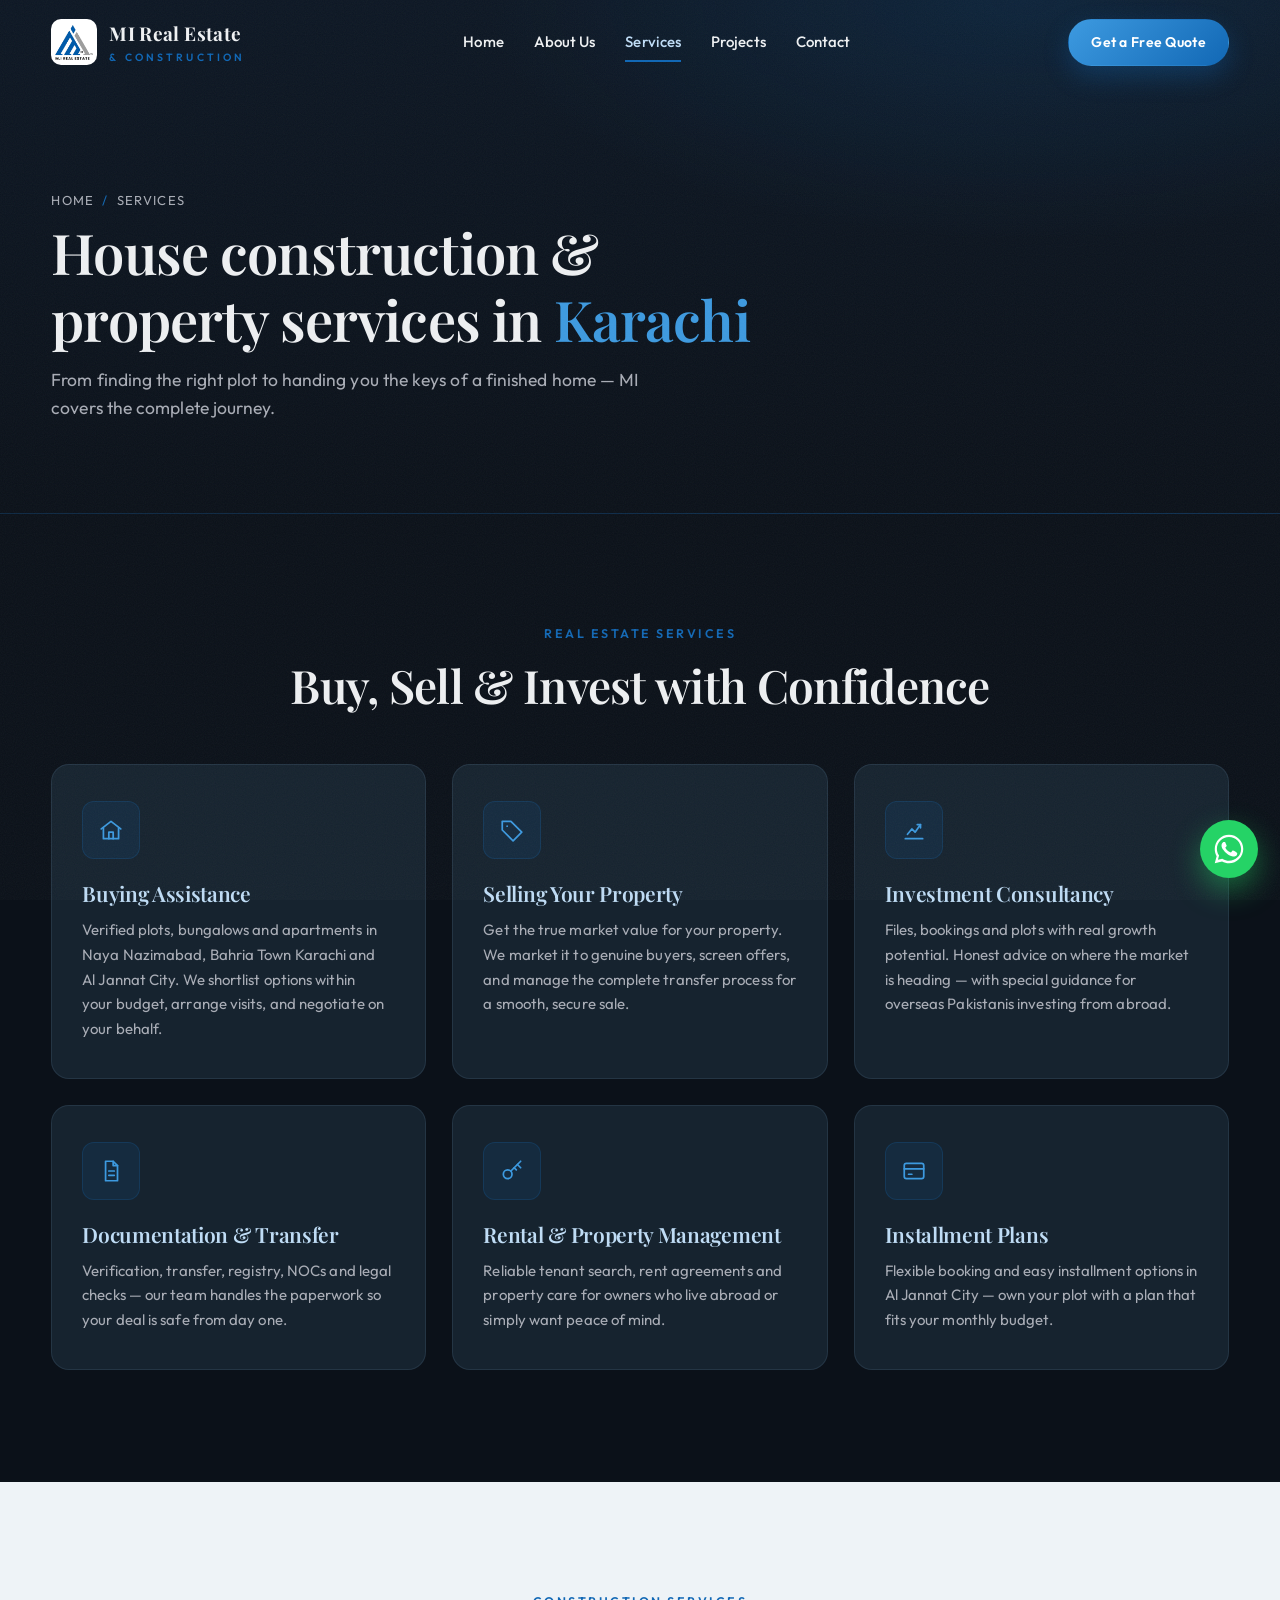
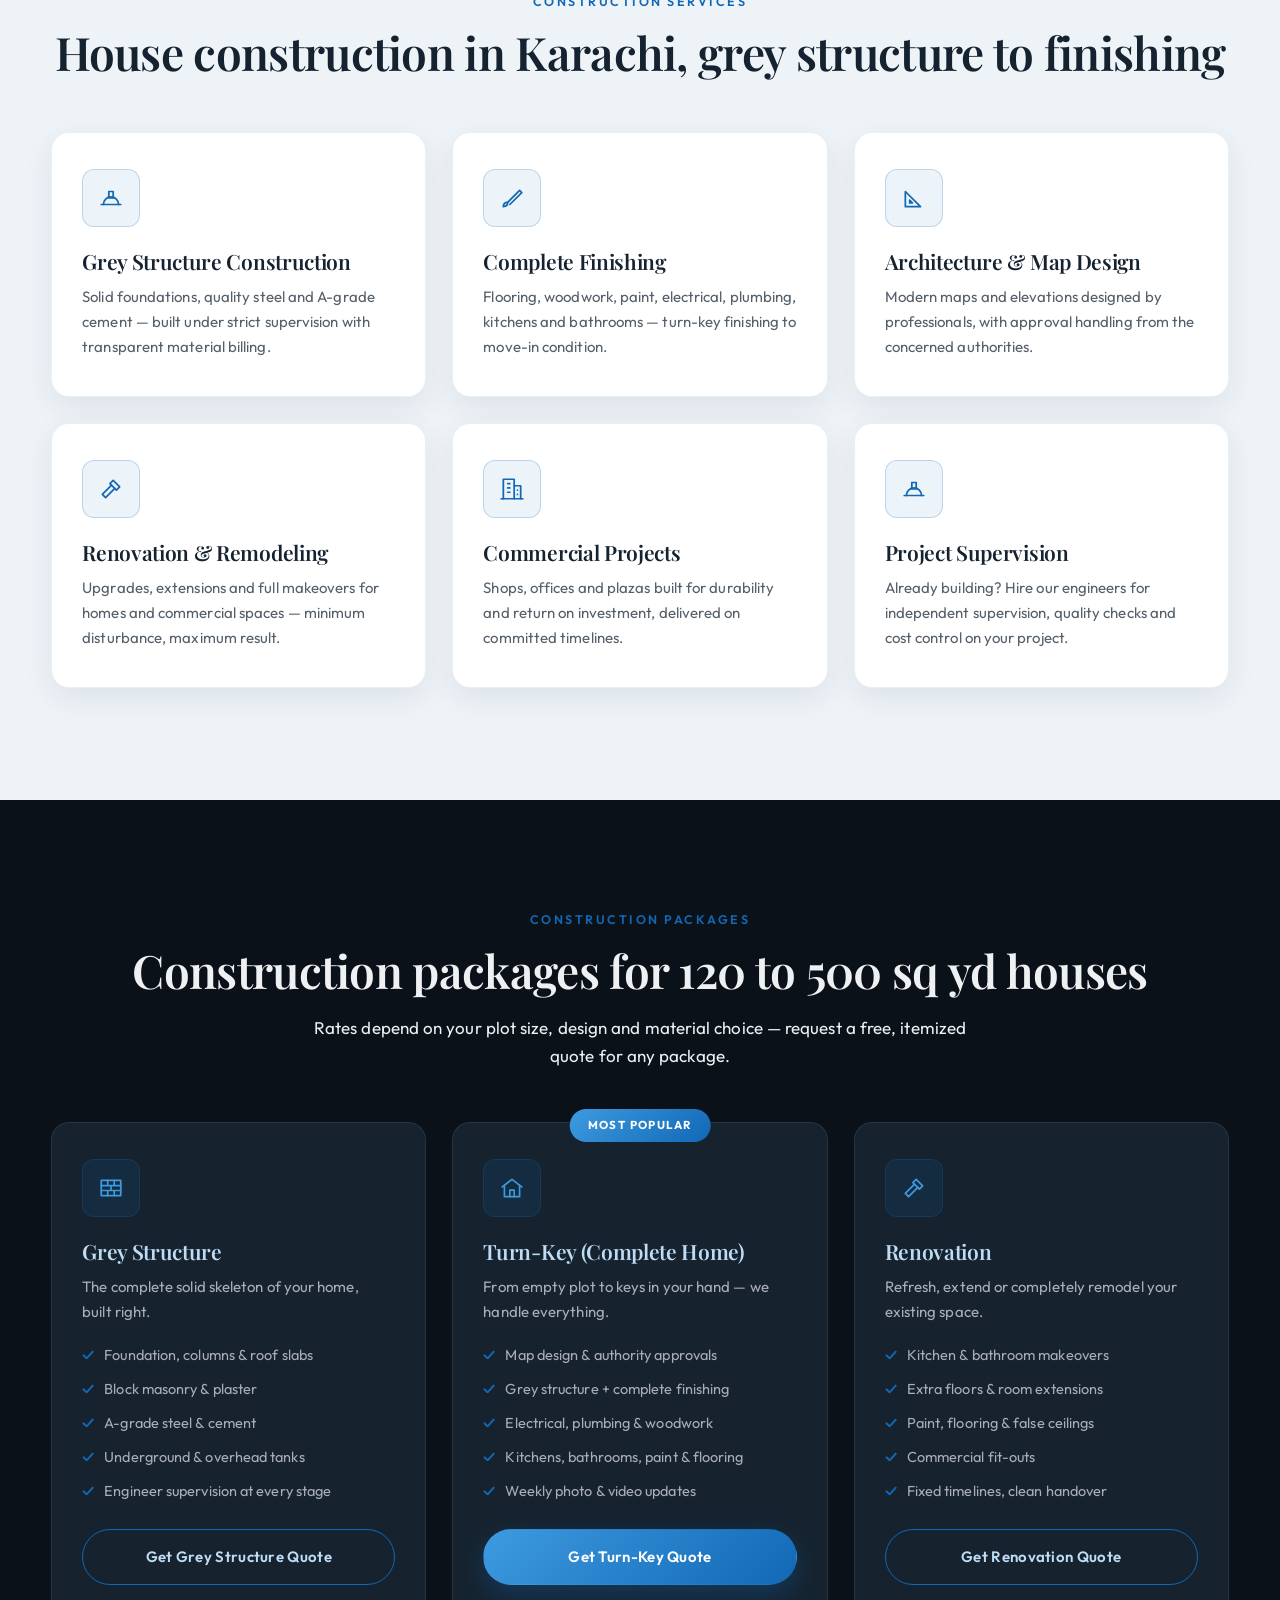
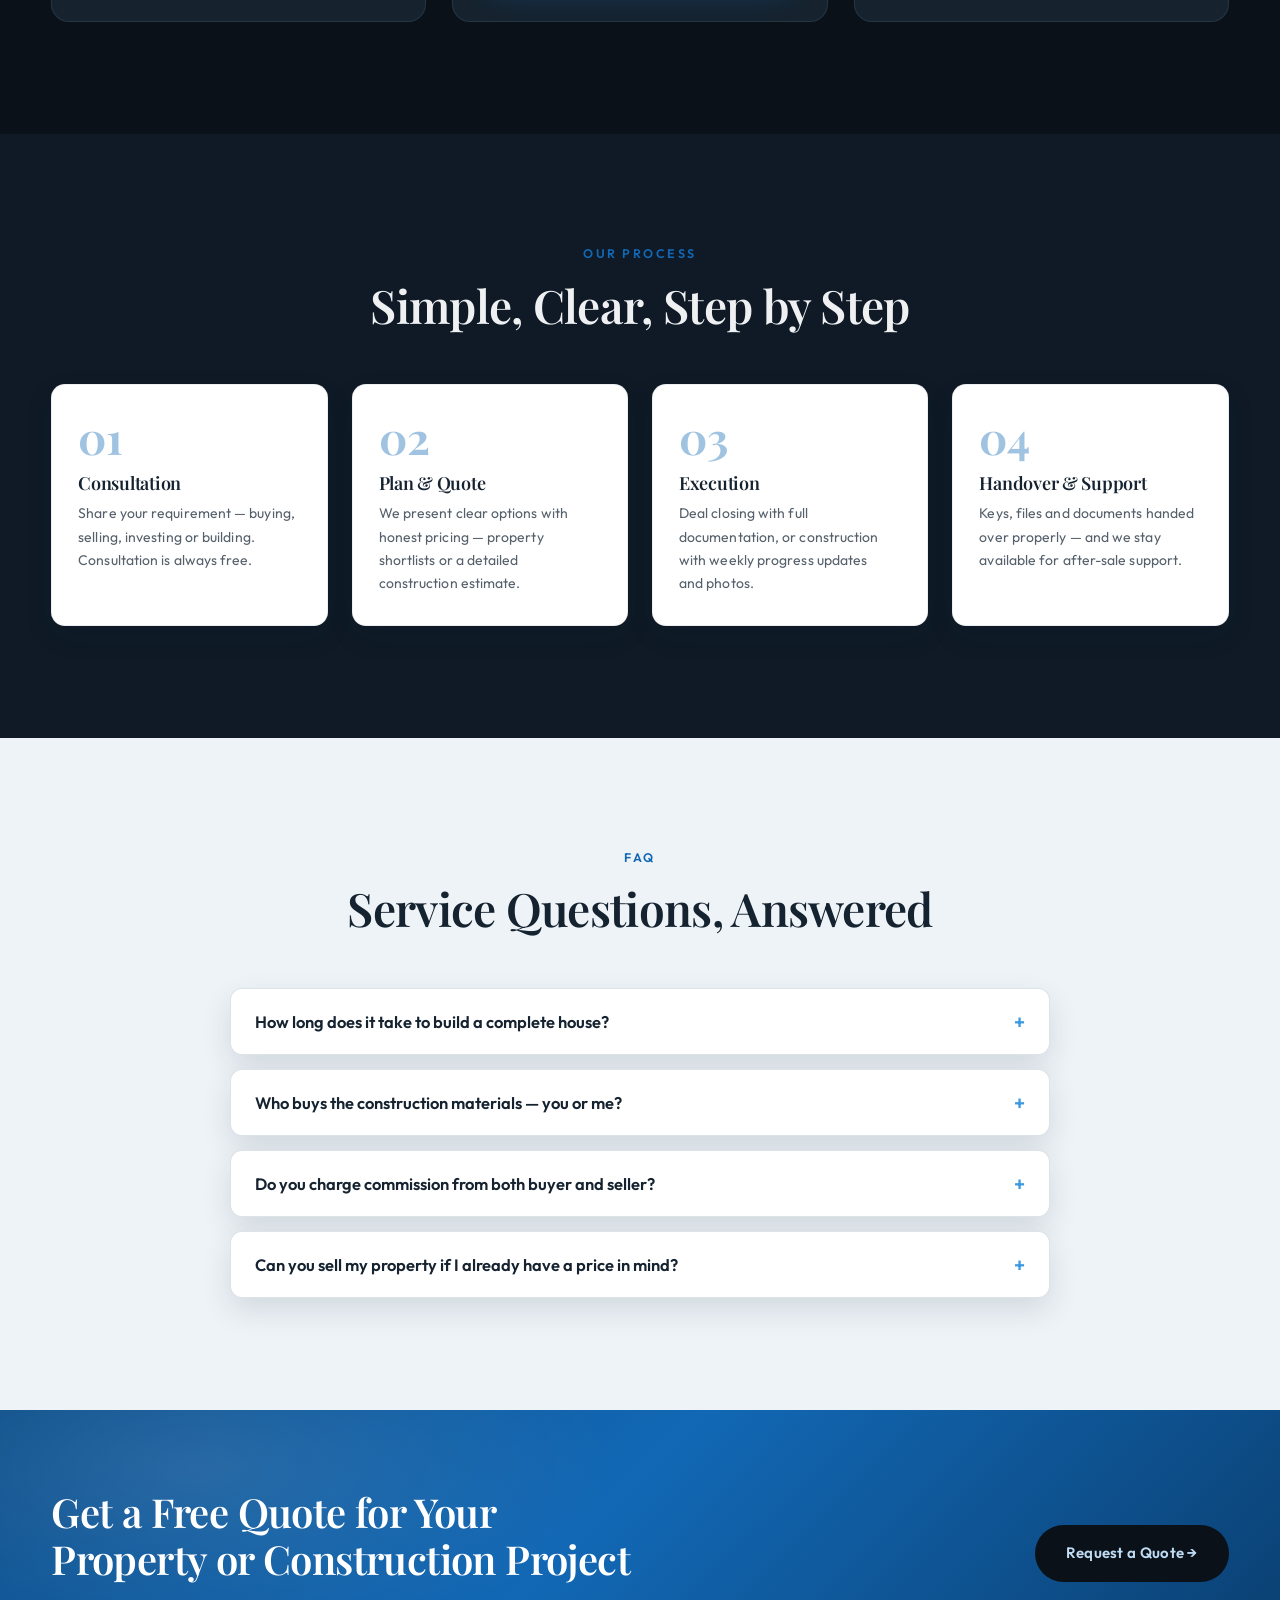
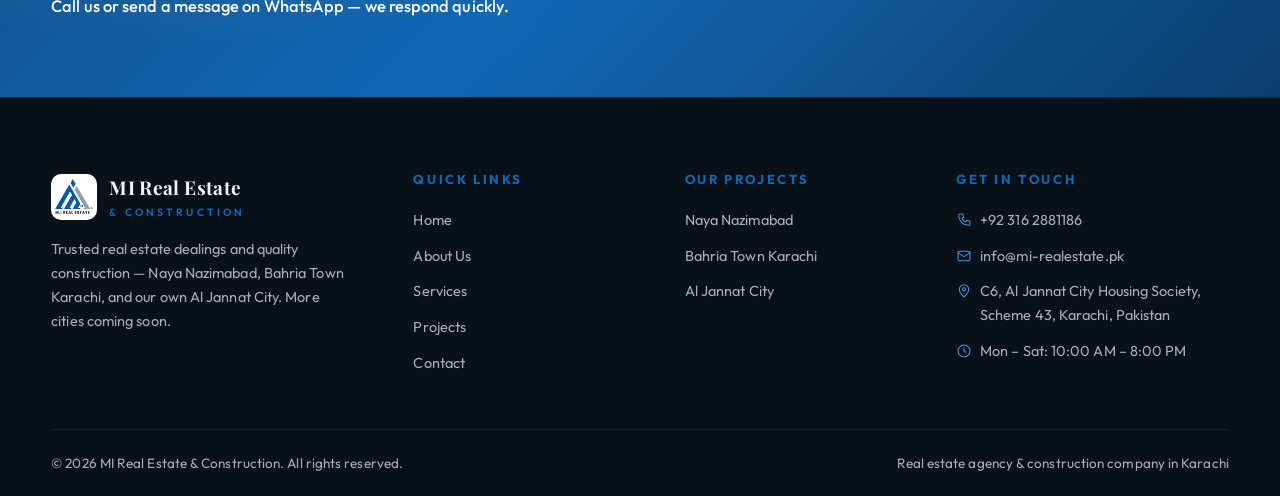
<file: services.html>
<!DOCTYPE html>
<html lang="en">
<head>
  <meta charset="UTF-8">
  <meta name="viewport" content="width=device-width, initial-scale=1.0">
  <title>House Construction &amp; Property Services in Karachi | MI Real Estate &amp; Construction</title>
  <meta name="description" content="Grey structure and turn-key house construction in Karachi, renovation, map design, plus buying, selling and transfer of plots and homes. Free itemized quote from MI Real Estate &amp; Construction.">
  <link rel="canonical" href="https://mi-realestate.pk/services.html">
  <meta property="og:url" content="https://mi-realestate.pk/services.html">
  <meta name="robots" content="index, follow">
  <meta name="geo.region" content="PK-SD">
  <meta name="geo.placename" content="Karachi">
  <meta property="og:type" content="website">
  <meta property="og:site_name" content="MI Real Estate &amp; Construction">
  <meta property="og:title" content="House Construction &amp; Property Services in Karachi | MI Real Estate &amp; Construction">
  <meta property="og:description" content="Grey structure and turn-key house construction in Karachi, renovation, map design, plus buying, selling and transfer of plots and homes. Free itemized quote from MI Real Estate &amp; Construction.">
  <meta property="og:image" content="https://mi-realestate.pk/images/office-1.jpg">
  <meta name="theme-color" content="#0b1119">
  <link rel="preconnect" href="https://fonts.googleapis.com">
  <link rel="preconnect" href="https://fonts.gstatic.com" crossorigin>
  <link href="https://fonts.googleapis.com/css2?family=Playfair+Display:ital,wght@0,500;0,600;0,700;1,500&family=Outfit:wght@300;400;500;600;700&display=swap" rel="stylesheet">
  <link rel="stylesheet" href="css/style.css?v=4">
  <link rel="icon" type="image/png" href="images/logo.png">
</head>
<body>
  <a class="skip-link" href="#main">Skip to content</a>

  <header class="site-header">
    <div class="container nav-row">
      <a href="index.html" class="brand">
        <span class="brand-mark">MI</span>
        <span class="brand-name">MI Real Estate<small>&amp; Construction</small></span>
      </a>
      <nav class="main-nav">
        <a href="index.html">Home</a>
        <a href="about.html">About Us</a>
        <a href="services.html" class="active">Services</a>
        <a href="projects.html">Projects</a>
        <a href="contact.html">Contact</a>
      </nav>
      <a href="contact.html" class="btn btn-gold nav-cta">Get a Free Quote</a>
      <button class="nav-toggle" aria-label="Open menu">☰</button>
    </div>
  </header>

  <main id="main">

  <section class="page-hero">
    <div class="container">
      <div class="crumb"><a href="index.html">Home</a><span class="sep">/</span>Services</div>
      <h1>House construction &amp; property services in <span class="gold">Karachi</span></h1>
      <p>From finding the right plot to handing you the keys of a finished home — MI covers the complete journey.</p>
    </div>
  </section>

  <section class="section section-dark">
    <div class="container">
      <div class="section-head center reveal">
        <span class="kicker">Real Estate Services</span>
        <h2 class="section-title">Buy, Sell &amp; Invest with Confidence</h2>
      </div>
      <div class="cards-grid">
        <div class="service-card reveal">
          <div class="service-icon"><svg viewBox="0 0 24 24" fill="none" stroke="currentColor" stroke-width="1.6" stroke-linecap="round" stroke-linejoin="round" aria-hidden="true"><path d="M3 11l9-7 9 7"/><path d="M5 10v10h14V10"/><path d="M10 20v-6h4v6"/></svg></div>
          <h3>Buying Assistance</h3>
          <p>Verified plots, bungalows and apartments in Naya Nazimabad, Bahria Town Karachi and Al Jannat City. We shortlist options within your budget, arrange visits, and negotiate on your behalf.</p>
        </div>
        <div class="service-card reveal">
          <div class="service-icon"><svg viewBox="0 0 24 24" fill="none" stroke="currentColor" stroke-width="1.6" stroke-linecap="round" stroke-linejoin="round" aria-hidden="true"><path d="M3 12V4h8l10 10-8 8z"/><path d="M7.5 8.5h.01"/></svg></div>
          <h3>Selling Your Property</h3>
          <p>Get the true market value for your property. We market it to genuine buyers, screen offers, and manage the complete transfer process for a smooth, secure sale.</p>
        </div>
        <div class="service-card reveal">
          <div class="service-icon"><svg viewBox="0 0 24 24" fill="none" stroke="currentColor" stroke-width="1.6" stroke-linecap="round" stroke-linejoin="round" aria-hidden="true"><path d="M4 20h16"/><path d="M6 16l4-5 3 3 5-7"/><path d="M15 7h3v3"/></svg></div>
          <h3>Investment Consultancy</h3>
          <p>Files, bookings and plots with real growth potential. Honest advice on where the market is heading — with special guidance for overseas Pakistanis investing from abroad.</p>
        </div>
        <div class="service-card reveal">
          <div class="service-icon"><svg viewBox="0 0 24 24" fill="none" stroke="currentColor" stroke-width="1.6" stroke-linecap="round" stroke-linejoin="round" aria-hidden="true"><path d="M7 3h7l4 4v14H7z"/><path d="M14 3v4h4"/><path d="M10 12h5M10 16h5"/></svg></div>
          <h3>Documentation &amp; Transfer</h3>
          <p>Verification, transfer, registry, NOCs and legal checks — our team handles the paperwork so your deal is safe from day one.</p>
        </div>
        <div class="service-card reveal">
          <div class="service-icon"><svg viewBox="0 0 24 24" fill="none" stroke="currentColor" stroke-width="1.6" stroke-linecap="round" stroke-linejoin="round" aria-hidden="true"><circle cx="8" cy="15" r="4"/><path d="M11 12l9-9"/><path d="M17 6l3 3M14 9l2 2"/></svg></div>
          <h3>Rental &amp; Property Management</h3>
          <p>Reliable tenant search, rent agreements and property care for owners who live abroad or simply want peace of mind.</p>
        </div>
        <div class="service-card reveal">
          <div class="service-icon"><svg viewBox="0 0 24 24" fill="none" stroke="currentColor" stroke-width="1.6" stroke-linecap="round" stroke-linejoin="round" aria-hidden="true"><rect x="3" y="5" width="18" height="14" rx="2"/><path d="M3 10h18"/><path d="M7 15h3"/></svg></div>
          <h3>Installment Plans</h3>
          <p>Flexible booking and easy installment options in Al Jannat City — own your plot with a plan that fits your monthly budget.</p>
        </div>
      </div>
    </div>
  </section>

  <section class="section section-light">
    <div class="container">
      <div class="section-head center reveal">
        <span class="kicker">Construction Services</span>
        <h2 class="section-title">House construction in Karachi, grey structure to finishing</h2>
      </div>
      <div class="cards-grid">
        <div class="service-card reveal">
          <div class="service-icon"><svg viewBox="0 0 24 24" fill="none" stroke="currentColor" stroke-width="1.6" stroke-linecap="round" stroke-linejoin="round" aria-hidden="true"><path d="M3 18h18"/><path d="M5 18a7 7 0 0 1 14 0"/><path d="M10 6h4v6h-4z"/></svg></div>
          <h3>Grey Structure Construction</h3>
          <p>Solid foundations, quality steel and A-grade cement — built under strict supervision with transparent material billing.</p>
        </div>
        <div class="service-card reveal">
          <div class="service-icon"><svg viewBox="0 0 24 24" fill="none" stroke="currentColor" stroke-width="1.6" stroke-linecap="round" stroke-linejoin="round" aria-hidden="true"><path d="M4 20c0-3 2-4 4-4 0 2-1 4-4 4z"/><path d="M8 16L19 5l2 2L10 18"/></svg></div>
          <h3>Complete Finishing</h3>
          <p>Flooring, woodwork, paint, electrical, plumbing, kitchens and bathrooms — turn-key finishing to move-in condition.</p>
        </div>
        <div class="service-card reveal">
          <div class="service-icon"><svg viewBox="0 0 24 24" fill="none" stroke="currentColor" stroke-width="1.6" stroke-linecap="round" stroke-linejoin="round" aria-hidden="true"><path d="M4 20V6l14 14H4z"/><path d="M8 16.5V14l2.5 2.5H8z"/></svg></div>
          <h3>Architecture &amp; Map Design</h3>
          <p>Modern maps and elevations designed by professionals, with approval handling from the concerned authorities.</p>
        </div>
        <div class="service-card reveal">
          <div class="service-icon"><svg viewBox="0 0 24 24" fill="none" stroke="currentColor" stroke-width="1.6" stroke-linecap="round" stroke-linejoin="round" aria-hidden="true"><path d="M14 4l6 6-3 3-6-6z"/><path d="M12.5 8.5L4 17l3 3 8.5-8.5"/></svg></div>
          <h3>Renovation &amp; Remodeling</h3>
          <p>Upgrades, extensions and full makeovers for homes and commercial spaces — minimum disturbance, maximum result.</p>
        </div>
        <div class="service-card reveal">
          <div class="service-icon"><svg viewBox="0 0 24 24" fill="none" stroke="currentColor" stroke-width="1.6" stroke-linecap="round" stroke-linejoin="round" aria-hidden="true"><path d="M4 21V3h10v18"/><path d="M14 9h6v12"/><path d="M2 21h20"/><path d="M8 7h2M8 11h2M8 15h2M17 13h.01M17 17h.01"/></svg></div>
          <h3>Commercial Projects</h3>
          <p>Shops, offices and plazas built for durability and return on investment, delivered on committed timelines.</p>
        </div>
        <div class="service-card reveal">
          <div class="service-icon"><svg viewBox="0 0 24 24" fill="none" stroke="currentColor" stroke-width="1.6" stroke-linecap="round" stroke-linejoin="round" aria-hidden="true"><path d="M3 18h18"/><path d="M5 18a7 7 0 0 1 14 0"/><path d="M10 6h4v6h-4z"/></svg></div>
          <h3>Project Supervision</h3>
          <p>Already building? Hire our engineers for independent supervision, quality checks and cost control on your project.</p>
        </div>
      </div>
    </div>
  </section>

  <section class="section section-dark">
    <div class="container">
      <div class="section-head center reveal">
        <span class="kicker">Construction Packages</span>
        <h2 class="section-title">Construction packages for 120 to 500 sq yd houses</h2>
        <p class="section-lead" style="margin-left:auto;margin-right:auto;">Rates depend on your plot size, design and material choice — request a free, itemized quote for any package.</p>
      </div>
      <div class="cards-grid" style="margin-top:14px;">
        <div class="service-card pkg-card reveal">
          <div class="service-icon"><svg viewBox="0 0 24 24" fill="none" stroke="currentColor" stroke-width="1.6" stroke-linecap="round" stroke-linejoin="round" aria-hidden="true"><rect x="3" y="5" width="18" height="14"/><path d="M3 9.7h18M3 14.3h18M9 5v4.7M15 5v4.7M12 9.7v4.6M9 14.3V19M15 14.3V19"/></svg></div>
          <h3>Grey Structure</h3>
          <p>The complete solid skeleton of your home, built right.</p>
          <ul>
            <li>Foundation, columns &amp; roof slabs</li>
            <li>Block masonry &amp; plaster</li>
            <li>A-grade steel &amp; cement</li>
            <li>Underground &amp; overhead tanks</li>
            <li>Engineer supervision at every stage</li>
          </ul>
          <a href="contact.html" class="btn btn-ghost">Get Grey Structure Quote</a>
        </div>
        <div class="service-card pkg-card reveal">
          <span class="pkg-tag">Most Popular</span>
          <div class="service-icon"><svg viewBox="0 0 24 24" fill="none" stroke="currentColor" stroke-width="1.6" stroke-linecap="round" stroke-linejoin="round" aria-hidden="true"><path d="M3 11l9-7 9 7"/><path d="M5 10v10h14V10"/><path d="M10 20v-6h4v6"/></svg></div>
          <h3>Turn-Key (Complete Home)</h3>
          <p>From empty plot to keys in your hand — we handle everything.</p>
          <ul>
            <li>Map design &amp; authority approvals</li>
            <li>Grey structure + complete finishing</li>
            <li>Electrical, plumbing &amp; woodwork</li>
            <li>Kitchens, bathrooms, paint &amp; flooring</li>
            <li>Weekly photo &amp; video updates</li>
          </ul>
          <a href="contact.html" class="btn btn-gold">Get Turn-Key Quote</a>
        </div>
        <div class="service-card pkg-card reveal">
          <div class="service-icon"><svg viewBox="0 0 24 24" fill="none" stroke="currentColor" stroke-width="1.6" stroke-linecap="round" stroke-linejoin="round" aria-hidden="true"><path d="M14 4l6 6-3 3-6-6z"/><path d="M12.5 8.5L4 17l3 3 8.5-8.5"/></svg></div>
          <h3>Renovation</h3>
          <p>Refresh, extend or completely remodel your existing space.</p>
          <ul>
            <li>Kitchen &amp; bathroom makeovers</li>
            <li>Extra floors &amp; room extensions</li>
            <li>Paint, flooring &amp; false ceilings</li>
            <li>Commercial fit-outs</li>
            <li>Fixed timelines, clean handover</li>
          </ul>
          <a href="contact.html" class="btn btn-ghost">Get Renovation Quote</a>
        </div>
      </div>
    </div>
  </section>

  <section class="section section-coal">
    <div class="container">
      <div class="section-head center reveal">
        <span class="kicker">Our Process</span>
        <h2 class="section-title">Simple, Clear, Step by Step</h2>
      </div>
      <div class="steps-grid">
        <div class="step reveal">
          <div class="step-num">01</div>
          <h3>Consultation</h3>
          <p>Share your requirement — buying, selling, investing or building. Consultation is always free.</p>
        </div>
        <div class="step reveal">
          <div class="step-num">02</div>
          <h3>Plan &amp; Quote</h3>
          <p>We present clear options with honest pricing — property shortlists or a detailed construction estimate.</p>
        </div>
        <div class="step reveal">
          <div class="step-num">03</div>
          <h3>Execution</h3>
          <p>Deal closing with full documentation, or construction with weekly progress updates and photos.</p>
        </div>
        <div class="step reveal">
          <div class="step-num">04</div>
          <h3>Handover &amp; Support</h3>
          <p>Keys, files and documents handed over properly — and we stay available for after-sale support.</p>
        </div>
      </div>
    </div>
  </section>

  <section class="section section-light">
    <div class="container">
      <div class="section-head center reveal">
        <span class="kicker">FAQ</span>
        <h2 class="section-title">Service Questions, Answered</h2>
      </div>
      <div class="faq-list reveal">
        <div class="faq-item">
          <button class="faq-q" type="button">How long does it take to build a complete house?<span class="faq-arrow">+</span></button>
          <div class="faq-a"><p>A typical 120–240 sq yd home takes around 8–14 months depending on design and finishing level. We give you a written timeline with milestones before work starts, and share weekly progress updates.</p></div>
        </div>
        <div class="faq-item">
          <button class="faq-q" type="button">Who buys the construction materials — you or me?<span class="faq-arrow">+</span></button>
          <div class="faq-a"><p>Your choice. We can work "with material" (we procure A-grade brands at contractor rates, with receipts shared) or "labour only" (you buy materials, we build). Most clients choose with-material for convenience and better rates.</p></div>
        </div>
        <div class="faq-item">
          <button class="faq-q" type="button">Do you charge commission from both buyer and seller?<span class="faq-arrow">+</span></button>
          <div class="faq-a"><p>We follow standard, openly-disclosed market commission — explained to you clearly before the deal, never hidden inside the price. In Al Jannat City you deal directly with us as the developer, so there is no middleman commission at all.</p></div>
        </div>
        <div class="faq-item">
          <button class="faq-q" type="button">Can you sell my property if I already have a price in mind?<span class="faq-arrow">+</span></button>
          <div class="faq-a"><p>Yes. We'll give you an honest market valuation first — if your expected price is achievable we market it aggressively to genuine buyers; if it isn't, we'll tell you frankly instead of wasting your months.</p></div>
        </div>
      </div>
    </div>
  </section>

  <section class="cta-band">
    <div class="container cta-row">
      <div>
        <h2>Get a Free Quote for Your Property or Construction Project</h2>
        <p>Call us or send a message on WhatsApp — we respond quickly.</p>
      </div>
      <a href="contact.html" class="btn btn-dark">Request a Quote →</a>
    </div>
  </section>

  </main>

  <footer class="site-footer">
    <div class="container">
      <div class="footer-grid">
        <div class="footer-brand">
          <a href="index.html" class="brand">
            <span class="brand-mark">MI</span>
            <span class="brand-name">MI Real Estate<small>&amp; Construction</small></span>
          </a>
          <p>Trusted real estate dealings and quality construction — Naya Nazimabad, Bahria Town Karachi, and our own Al Jannat City. More cities coming soon.</p>
          <div class="social-row">
            <a class="js-facebook" href="#" aria-label="Facebook">f</a>
            <a class="js-instagram" href="#" aria-label="Instagram">◎</a>
            <a class="js-youtube" href="#" aria-label="YouTube">▶</a>
            <a class="js-tiktok" href="#" aria-label="TikTok">♪</a>
          </div>
        </div>
        <div class="footer-col">
          <h4>Quick Links</h4>
          <ul>
            <li><a href="index.html">Home</a></li>
            <li><a href="about.html">About Us</a></li>
            <li><a href="services.html">Services</a></li>
            <li><a href="projects.html">Projects</a></li>
            <li><a href="contact.html">Contact</a></li>
          </ul>
        </div>
        <div class="footer-col">
          <h4>Our Projects</h4>
          <ul>
            <li><a href="projects.html#naya-nazimabad">Naya Nazimabad</a></li>
            <li><a href="projects.html#bahria-town">Bahria Town Karachi</a></li>
            <li><a href="projects.html#al-jannat-city">Al Jannat City</a></li>
          </ul>
        </div>
        <div class="footer-col">
          <h4>Get in Touch</h4>
          <ul>
            <li><span class="ico"><svg viewBox="0 0 24 24" fill="none" stroke="currentColor" stroke-width="1.6" stroke-linecap="round" stroke-linejoin="round" aria-hidden="true"><path d="M6 3h4l1.5 5-2.5 1.5a11 11 0 0 0 5.5 5.5L16 12.5l5 1.5v4c0 1-1 2-2 2C10.7 20 4 13.3 4 5c0-1 1-2 2-2z"/></svg></span><a class="js-phone" href="#">+92 316 2881186</a></li>
            <li><span class="ico"><svg viewBox="0 0 24 24" fill="none" stroke="currentColor" stroke-width="1.6" stroke-linecap="round" stroke-linejoin="round" aria-hidden="true"><rect x="3" y="5" width="18" height="14" rx="2"/><path d="M3 7l9 6 9-6"/></svg></span><a class="js-email" href="#">info@mi-realestate.pk</a></li>
            <li><span class="ico"><svg viewBox="0 0 24 24" fill="none" stroke="currentColor" stroke-width="1.6" stroke-linecap="round" stroke-linejoin="round" aria-hidden="true"><path d="M12 21s7-6.3 7-11.5a7 7 0 0 0-14 0C5 14.7 12 21 12 21z"/><circle cx="12" cy="9.5" r="2.5"/></svg></span><span class="js-address">C6, Al Jannat City Housing Society, Scheme 43, Karachi, Pakistan</span></li>
            <li><span class="ico"><svg viewBox="0 0 24 24" fill="none" stroke="currentColor" stroke-width="1.6" stroke-linecap="round" stroke-linejoin="round" aria-hidden="true"><circle cx="12" cy="12" r="9"/><path d="M12 7v5l3 2"/></svg></span><span class="js-hours">Mon – Sat: 10 AM – 8 PM</span></li>
          </ul>
        </div>
      </div>
      <div class="footer-bottom">
        <span>© <span class="js-year">2026</span> MI Real Estate &amp; Construction. All rights reserved.</span>
        <span>Real estate agency &amp; construction company in Karachi</span>
      </div>
    </div>
  </footer>

  <a class="wa-float js-whatsapp" href="#" target="_blank" rel="noopener" aria-label="Chat on WhatsApp">
    <svg viewBox="0 0 32 32"><path d="M16 .8C7.6.8.8 7.6.8 16c0 2.7.7 5.3 2 7.6L.8 31.2l7.8-2c2.2 1.2 4.7 1.9 7.4 1.9 8.4 0 15.2-6.8 15.2-15.2S24.4.8 16 .8zm0 27.7c-2.4 0-4.7-.7-6.7-1.9l-.5-.3-4.6 1.2 1.2-4.5-.3-.5c-1.3-2-2-4.4-2-6.8C3.1 8.9 8.9 3.1 16 3.1S28.9 8.9 28.9 16 23.1 28.5 16 28.5zm7.1-9.5c-.4-.2-2.3-1.1-2.6-1.3-.4-.1-.6-.2-.9.2-.3.4-1 1.3-1.3 1.5-.2.3-.5.3-.9.1-.4-.2-1.6-.6-3.1-1.9-1.1-1-1.9-2.3-2.1-2.6-.2-.4 0-.6.2-.8.2-.2.4-.5.6-.7.2-.2.3-.4.4-.7.1-.3.1-.5 0-.7-.1-.2-.9-2.1-1.2-2.9-.3-.8-.6-.7-.9-.7h-.8c-.3 0-.7.1-1.1.5-.4.4-1.4 1.4-1.4 3.4s1.5 3.9 1.7 4.2c.2.3 2.9 4.5 7.1 6.3 1 .4 1.8.7 2.4.9 1 .3 1.9.3 2.6.2.8-.1 2.3-.9 2.7-1.9.3-.9.3-1.7.2-1.9-.1-.1-.3-.2-.7-.4z"/></svg>
  </a>

  <script src="js/main.js?v=4"></script>
</body>
</html>
</file>
<file: css/style.css>
/* ============================================================
   MI Real Estate & Construction — Karachi
   Main stylesheet. You normally do NOT need to edit this file.
   ============================================================ */

:root {
  --ink: #0b1119;          /* near-black background */
  --coal: #0f1a26;         /* dark section background */
  --coal-2: #16232f;       /* dark card background */
  --line: rgba(18, 104, 181, 0.22);
  --gold: #1268b5;
  --gold-strong: #3d9ae0;
  --gold-soft: #bfdcf5;
  --cream: #eef3f7;
  --paper: #ffffff;
  --text-on-dark: #eef0f2;
  --muted-on-dark: #a9adb6;
  --text-on-light: #1c1c1c;
  --muted-on-light: #55606b;
  --radius: 14px;
  --shadow: 0 18px 45px rgba(3, 12, 26, 0.5);
  --shadow-light: 0 12px 30px rgba(10, 30, 50, 0.12);
  --container: 1180px;
  --font-head: "Playfair Display", Georgia, "Times New Roman", serif;
  --font-body: "Outfit", -apple-system, "Segoe UI", Roboto, Arial, sans-serif;
}

* { margin: 0; padding: 0; box-sizing: border-box; }

html { scroll-behavior: smooth; }

body {
  font-family: var(--font-body);
  background: var(--ink);
  color: var(--text-on-dark);
  line-height: 1.65;
  font-size: 16.5px;
  -webkit-font-smoothing: antialiased;
}

img { max-width: 100%; display: block; }

a { color: inherit; text-decoration: none; }

ul { list-style: none; }

.container {
  width: min(var(--container), 92%);
  margin: 0 auto;
}

/* ---------- Typography ---------- */

h1, h2, h3, h4 { font-family: var(--font-head); font-weight: 600; line-height: 1.18; }

.kicker {
  display: inline-block;
  font-size: 12.5px;
  font-weight: 700;
  letter-spacing: 0.28em;
  text-transform: uppercase;
  color: var(--gold);
  margin-bottom: 14px;
}

.section-title { font-size: clamp(30px, 4.2vw, 46px); margin-bottom: 16px; }

.section-lead { max-width: 640px; font-size: 17px; }

.center { text-align: center; }
.center .section-lead { margin-left: auto; margin-right: auto; }

.gold { color: var(--gold-strong); }

/* ---------- Buttons ---------- */

.btn {
  display: inline-flex;
  align-items: center;
  gap: 10px;
  padding: 15px 30px;
  border-radius: 999px;
  font-weight: 600;
  font-size: 15px;
  letter-spacing: 0.02em;
  border: 1.5px solid transparent;
  cursor: pointer;
  transition: transform 0.2s ease, box-shadow 0.2s ease, background 0.2s ease, color 0.2s ease;
}

.btn-gold {
  background: linear-gradient(135deg, var(--gold-strong), var(--gold));
  color: #ffffff;
  box-shadow: 0 10px 26px rgba(18, 104, 181, 0.32);
}
.btn-gold:hover { transform: translateY(-2px); box-shadow: 0 16px 34px rgba(18, 104, 181, 0.45); }

.btn-ghost { border-color: var(--gold); color: var(--gold-soft); background: transparent; }
.btn-ghost:hover { background: rgba(18, 104, 181, 0.12); transform: translateY(-2px); }

.btn-dark { background: var(--ink); color: var(--gold-soft); }
.btn-dark:hover { transform: translateY(-2px); box-shadow: 0 14px 30px rgba(0,0,0,0.25); }

/* ---------- Header ---------- */

.site-header {
  position: fixed;
  inset: 0 0 auto 0;
  z-index: 100;
  padding: 18px 0;
  transition: background 0.25s ease, padding 0.25s ease, box-shadow 0.25s ease;
}

.site-header.scrolled {
  background: rgba(11, 17, 25, 0.92);
  backdrop-filter: blur(12px);
  padding: 12px 0;
  box-shadow: 0 8px 30px rgba(0, 0, 0, 0.4);
  border-bottom: 1px solid var(--line);
}

.nav-row { display: flex; align-items: center; justify-content: space-between; gap: 20px; }

.brand { display: flex; align-items: center; gap: 12px; }

.brand-mark {
  width: 46px; height: 46px;
  border: 1.5px solid var(--gold);
  border-radius: 10px;
  display: grid; place-items: center;
  font-family: var(--font-head);
  font-size: 19px; font-weight: 700;
  color: var(--gold-strong);
  background: rgba(18, 104, 181, 0.08);
  flex: none;
}

.brand-mark.has-logo { background: #ffffff; border-color: rgba(255,255,255,0.65); padding: 3px; }
.brand-mark.has-logo img { width: 100%; height: 100%; object-fit: contain; }

.brand-name { font-family: var(--font-head); font-size: 19px; font-weight: 700; letter-spacing: 0.02em; }
.brand-name small { display: block; font-family: var(--font-body); font-size: 10.5px; font-weight: 600; letter-spacing: 0.3em; text-transform: uppercase; color: var(--gold); }

.main-nav { display: flex; align-items: center; gap: 30px; }
.main-nav a { font-size: 15px; font-weight: 500; color: var(--text-on-dark); position: relative; padding: 4px 0; }
.main-nav a::after {
  content: ""; position: absolute; left: 0; bottom: -3px;
  width: 0; height: 2px; background: var(--gold); transition: width 0.25s ease;
}
.main-nav a:hover::after, .main-nav a.active::after { width: 100%; }
.main-nav a.active { color: var(--gold-soft); }

.nav-cta { padding: 11px 22px; font-size: 14px; }

.nav-toggle {
  display: none;
  background: none; border: 1.5px solid var(--line); border-radius: 8px;
  color: var(--gold-soft); font-size: 22px; line-height: 1;
  width: 44px; height: 42px; cursor: pointer;
}

/* ---------- Hero ---------- */

.hero {
  position: relative;
  min-height: 100dvh;
  display: flex;
  align-items: center;
  padding: 150px 0 110px;
  background:
    radial-gradient(1000px 500px at 85% 10%, rgba(18, 104, 181, 0.14), transparent 60%),
    linear-gradient(180deg, #0d1724 0%, var(--ink) 100%);
  overflow: hidden;
}

.hero-photo {
  position: absolute; inset: 0;
  background-size: cover; background-position: center;
  opacity: 0; transition: opacity 0.8s ease;
}
.hero-photo.loaded { opacity: 0.28; }

.hero::after {
  content: ""; position: absolute; inset: 0;
  background: linear-gradient(180deg, rgba(11,17,25,0.55) 0%, rgba(11,17,25,0.25) 45%, var(--ink) 100%);
  pointer-events: none;
}

.hero .container { position: relative; z-index: 2; }

.hero-inner { max-width: 720px; }

.hero h1 { font-size: clamp(40px, 6vw, 70px); margin: 10px 0 22px; }
.hero h1 em { font-style: italic; color: var(--gold-strong); }

.hero p { font-size: 18.5px; color: var(--muted-on-dark); max-width: 560px; margin-bottom: 34px; }

.hero-actions { display: flex; flex-wrap: wrap; gap: 16px; }

.hero-badges { display: flex; flex-wrap: wrap; gap: 26px; margin-top: 52px; }
.hero-badges span { display: flex; align-items: center; gap: 9px; font-size: 14px; color: var(--muted-on-dark); }
.hero-badges b { color: var(--gold-soft); font-weight: 600; }

/* ---------- Stats strip ---------- */

.stats-strip { background: var(--coal); border-top: 1px solid var(--line); border-bottom: 1px solid var(--line); }

.stats-grid {
  display: grid;
  grid-template-columns: repeat(4, 1fr);
  gap: 20px;
  padding: 46px 0;
}

.stat { text-align: center; padding: 8px 12px; border-right: 1px solid var(--line); }
.stat:last-child { border-right: none; }

.stat-num { font-family: var(--font-head); font-size: clamp(34px, 4vw, 48px); color: var(--gold-strong); font-weight: 700; }
.stat-label { font-size: 13.5px; letter-spacing: 0.14em; text-transform: uppercase; color: var(--muted-on-dark); margin-top: 6px; }

/* ---------- Generic sections ---------- */

.section { padding: 96px 0; }

.section-dark { background: var(--ink); }
.section-coal { background: var(--coal); }

.section-light { background: var(--cream); color: var(--text-on-light); }
.section-light .section-lead, .section-light p { color: var(--muted-on-light); }
.section-light h2, .section-light h3 { color: #152230; }

.section-head { margin-bottom: 52px; }

/* ---------- About split ---------- */

.split { display: grid; grid-template-columns: 1.05fr 1fr; gap: 60px; align-items: center; }

.split-media { position: relative; }

.split-media img {
  width: 100%; height: 480px; object-fit: cover;
  border-radius: var(--radius);
  box-shadow: var(--shadow-light);
}

.split-media .media-frame {
  position: absolute; inset: 22px -22px -22px 22px;
  border: 1.5px solid var(--gold);
  border-radius: var(--radius);
  z-index: -1; opacity: 0.5;
}

.experience-chip {
  position: absolute; left: -18px; bottom: 26px;
  background: var(--ink); color: var(--gold-soft);
  padding: 18px 24px; border-radius: 12px;
  box-shadow: var(--shadow);
  border: 1px solid var(--line);
  text-align: center;
}
.experience-chip b { display: block; font-family: var(--font-head); font-size: 30px; color: var(--gold-strong); }
.experience-chip span { font-size: 12px; letter-spacing: 0.12em; text-transform: uppercase; }

.checklist { margin: 26px 0 34px; display: grid; gap: 14px; }
.checklist li { display: flex; gap: 12px; align-items: flex-start; font-size: 16px; }
.checklist .tick {
  flex: none; width: 24px; height: 24px; margin-top: 2px;
  border-radius: 50%; background: rgba(18, 104, 181, 0.16);
  color: var(--gold); display: grid; place-items: center;
  font-size: 13px; font-weight: 700;
}
.section-light .checklist li { color: var(--text-on-light); }

/* ---------- CEO section ---------- */

.ceo-split { display: grid; grid-template-columns: 0.72fr 1.28fr; gap: 60px; align-items: center; }

.ceo-photo-wrap { position: relative; max-width: 380px; }
.ceo-photo-wrap img {
  width: 100%; height: 440px; object-fit: cover;
  border-radius: var(--radius);
  box-shadow: var(--shadow);
  border: 1px solid var(--line);
}
.ceo-photo-wrap::after {
  content: ""; position: absolute; inset: 18px -18px -18px 18px;
  border: 1.5px solid var(--gold);
  border-radius: var(--radius);
  z-index: -1; opacity: 0.45;
}

.ceo-quote {
  font-family: var(--font-head);
  font-size: clamp(19px, 2.2vw, 24px);
  font-style: italic;
  line-height: 1.55;
  color: var(--text-on-dark);
  border-left: 3px solid var(--gold);
  padding-left: 24px;
  margin: 26px 0 30px;
}

.ceo-who b { display: block; font-family: var(--font-head); font-size: 21px; color: var(--gold-soft); }
.ceo-who span { font-size: 13.5px; letter-spacing: 0.14em; text-transform: uppercase; color: var(--muted-on-dark); }

.ceo-sign {
  height: 96px;
  width: auto;
  margin-top: 22px;
  opacity: 0.95;
}

@media (max-width: 1000px) {
  .ceo-split { grid-template-columns: 1fr; }
  .ceo-photo-wrap { margin: 0 auto; }
  .ceo-photo-wrap::after { display: none; }
}

/* ---------- Services ---------- */

.cards-grid { display: grid; grid-template-columns: repeat(3, 1fr); gap: 26px; }

.service-card {
  background: var(--coal-2);
  border: 1px solid var(--line);
  border-radius: var(--radius);
  padding: 36px 30px;
  transition: transform 0.25s ease, border-color 0.25s ease, box-shadow 0.25s ease;
}
.service-card:hover { transform: translateY(-6px); border-color: var(--gold); box-shadow: var(--shadow); }

.service-icon {
  width: 58px; height: 58px; border-radius: 14px;
  display: grid; place-items: center;
  background: rgba(18, 104, 181, 0.12);
  border: 1px solid var(--line);
  font-size: 26px;
  margin-bottom: 22px;
}

.service-card h3 { font-size: 21px; margin-bottom: 12px; color: var(--gold-soft); }
.service-card p { font-size: 15px; color: var(--muted-on-dark); }

.section-light .service-card { background: var(--paper); box-shadow: var(--shadow-light); border-color: rgba(90,115,140,0.18); }
.section-light .service-card h3 { color: #152230; }
.section-light .service-card p { color: var(--muted-on-light); }

/* ---------- Projects ---------- */

.projects-grid { display: grid; grid-template-columns: repeat(3, 1fr); gap: 28px; }

.project-card {
  background: var(--coal-2);
  border: 1px solid var(--line);
  border-radius: var(--radius);
  overflow: hidden;
  transition: transform 0.25s ease, box-shadow 0.25s ease, border-color 0.25s ease;
}
.project-card:hover { transform: translateY(-6px); border-color: var(--gold); box-shadow: var(--shadow); }

.project-media { position: relative; height: 250px; overflow: hidden; }
.project-media img { width: 100%; height: 100%; object-fit: cover; transition: transform 0.5s ease; }
.project-card:hover .project-media img { transform: scale(1.06); }

.project-tag {
  position: absolute; top: 16px; left: 16px;
  background: rgba(11, 17, 25, 0.85);
  color: var(--gold-soft);
  border: 1px solid var(--gold);
  font-size: 11.5px; font-weight: 700; letter-spacing: 0.14em; text-transform: uppercase;
  padding: 7px 14px; border-radius: 999px;
  backdrop-filter: blur(6px);
}
.project-tag.own { background: linear-gradient(135deg, var(--gold-strong), var(--gold)); color: #ffffff; border-color: transparent; }

.project-body { padding: 26px 26px 30px; }
.project-body h3 { font-size: 22px; margin-bottom: 6px; color: var(--gold-soft); }
.project-loc { font-size: 13.5px; color: var(--muted-on-dark); display: flex; align-items: center; gap: 7px; margin-bottom: 14px; }
.project-body p { font-size: 15px; color: var(--muted-on-dark); margin-bottom: 18px; }

.project-link { font-size: 14px; font-weight: 700; color: var(--gold); letter-spacing: 0.05em; }
.project-link:hover { color: var(--gold-strong); }

/* Project detail blocks (projects page) */

.project-detail { display: grid; grid-template-columns: 1.1fr 1fr; gap: 54px; align-items: center; padding: 70px 0; border-bottom: 1px solid var(--line); }
.project-detail:last-of-type { border-bottom: none; }
.project-detail.flip .pd-media { order: 2; }

.pd-media { display: grid; gap: 14px; }
.pd-media .pd-main { width: 100%; height: 340px; object-fit: cover; border-radius: var(--radius); cursor: zoom-in; }
.pd-thumbs { display: grid; grid-template-columns: 1fr 1fr; gap: 14px; }
.pd-thumbs img { width: 100%; height: 150px; object-fit: cover; border-radius: 10px; cursor: zoom-in; transition: opacity 0.2s; }
.pd-thumbs img:hover { opacity: 0.85; }

.pd-body h2, .pd-body h3 { font-size: clamp(26px, 3vw, 34px); margin: 8px 0 14px; color: var(--gold-soft); }
.pd-body p { color: var(--muted-on-dark); margin-bottom: 16px; }

.pd-facts { display: grid; grid-template-columns: 1fr 1fr; gap: 12px 24px; margin: 22px 0 28px; }
.pd-facts div { border-left: 2px solid var(--gold); padding-left: 14px; }
.pd-facts b { display: block; font-size: 15px; color: var(--gold-soft); }
.pd-facts span { font-size: 13px; color: var(--muted-on-dark); }

/* ---------- Why us ---------- */

.why-grid { display: grid; grid-template-columns: repeat(2, 1fr); gap: 22px; }

.why-item {
  display: flex; gap: 18px; align-items: flex-start;
  background: var(--paper);
  border-radius: var(--radius);
  padding: 26px 28px;
  box-shadow: var(--shadow-light);
  border: 1px solid rgba(90,115,140,0.16);
}
.why-item .service-icon { margin-bottom: 0; flex: none; }
.why-item h3 { font-size: 18.5px; margin-bottom: 6px; color: #152230; }
.why-item p { font-size: 14.5px; }

/* ---------- Testimonials ---------- */

.testi-grid { display: grid; grid-template-columns: repeat(3, 1fr); gap: 26px; }

.testi-card {
  background: var(--coal-2);
  border: 1px solid var(--line);
  border-radius: var(--radius);
  padding: 32px 28px;
}
.testi-stars { color: var(--gold-strong); letter-spacing: 3px; margin-bottom: 16px; font-size: 15px; }
.testi-card blockquote { font-size: 15.5px; color: var(--text-on-dark); font-style: italic; margin-bottom: 20px; }
.testi-who b { display: block; color: var(--gold-soft); font-size: 15px; }
.testi-who span { font-size: 13px; color: var(--muted-on-dark); }

/* ---------- CTA band ---------- */

.cta-band {
  background:
    radial-gradient(700px 300px at 15% 20%, rgba(255,255,255,0.10), transparent 60%),
    linear-gradient(135deg, #0d4f8b 0%, var(--gold) 45%, #0a3d6d 100%);
  color: #ffffff;
  padding: 78px 0;
}
.cta-row { display: flex; align-items: center; justify-content: space-between; gap: 30px; flex-wrap: wrap; }
.cta-row h2 { font-size: clamp(28px, 3.6vw, 40px); max-width: 620px; }
.cta-row p { margin-top: 10px; font-weight: 500; }

/* ---------- Contact ---------- */

.contact-grid { display: grid; grid-template-columns: 1fr 1.15fr; gap: 50px; align-items: start; }

.contact-info-card {
  background: var(--coal-2);
  border: 1px solid var(--line);
  border-radius: var(--radius);
  padding: 36px 32px;
  display: grid; gap: 24px;
}
.contact-line { display: flex; gap: 16px; align-items: flex-start; }
.contact-line .service-icon { width: 48px; height: 48px; font-size: 21px; margin: 0; flex: none; }
.contact-line b { display: block; font-size: 15px; color: var(--gold-soft); margin-bottom: 3px; }
.contact-line span, .contact-line a { font-size: 15px; color: var(--muted-on-dark); }
.contact-line a:hover { color: var(--gold-strong); }

.contact-form {
  background: var(--paper);
  color: var(--text-on-light);
  border-radius: var(--radius);
  padding: 42px 38px;
  box-shadow: var(--shadow);
}
.contact-form h3 { font-size: 26px; margin-bottom: 8px; }
.contact-form .form-note { font-size: 14px; color: var(--muted-on-light); margin-bottom: 26px; }

.form-grid { display: grid; grid-template-columns: 1fr 1fr; gap: 16px; }
.form-grid .full { grid-column: 1 / -1; }

.contact-form label { display: block; font-size: 13px; font-weight: 700; letter-spacing: 0.05em; text-transform: uppercase; color: #526070; margin-bottom: 7px; }

.contact-form input,
.contact-form select,
.contact-form textarea {
  width: 100%;
  padding: 13px 15px;
  border: 1.5px solid #c9d6e2;
  border-radius: 9px;
  font-family: var(--font-body);
  font-size: 15px;
  background: #fff;
  color: var(--text-on-light);
  transition: border-color 0.2s ease, box-shadow 0.2s ease;
}
.contact-form input:focus, .contact-form select:focus, .contact-form textarea:focus {
  outline: none; border-color: var(--gold); box-shadow: 0 0 0 3px rgba(18,104,181,0.18);
}
.contact-form textarea { resize: vertical; min-height: 120px; }

.contact-form .btn { width: 100%; justify-content: center; margin-top: 22px; }

.map-wrap { margin-top: 60px; border-radius: var(--radius); overflow: hidden; border: 1px solid var(--line); }
.map-wrap iframe { display: block; width: 100%; height: 380px; border: 0; filter: grayscale(35%); }

/* ---------- Page hero (inner pages) ---------- */

.page-hero {
  padding: 190px 0 90px;
  background:
    radial-gradient(900px 400px at 80% 0%, rgba(18, 104, 181, 0.16), transparent 60%),
    linear-gradient(180deg, #0d1724 0%, var(--ink) 100%);
  border-bottom: 1px solid var(--line);
}
.page-hero h1 { font-size: clamp(36px, 5vw, 56px); margin: 8px 0 14px; }
.page-hero p { color: var(--muted-on-dark); max-width: 640px; font-size: 17.5px; }

.crumb { font-size: 13px; letter-spacing: 0.1em; text-transform: uppercase; color: var(--muted-on-dark); }
.crumb a:hover { color: var(--gold-strong); }
.crumb .sep { margin: 0 8px; color: var(--gold); }

/* ---------- Process steps ---------- */

.steps-grid { display: grid; grid-template-columns: repeat(4, 1fr); gap: 24px; }
.step {
  background: var(--paper); border-radius: var(--radius); padding: 30px 26px;
  box-shadow: var(--shadow-light); border: 1px solid rgba(90,115,140,0.16);
  position: relative;
}
.step-num { font-family: var(--font-head); font-size: 44px; color: rgba(18,104,181,0.4); font-weight: 700; line-height: 1; margin-bottom: 14px; }
.step h3 { font-size: 18px; margin-bottom: 8px; color: #152230; }
.step p { font-size: 14px; color: var(--muted-on-light); }

/* ---------- Footer ---------- */

.site-footer { background: #081018; border-top: 1px solid var(--line); padding: 74px 0 0; }

.footer-grid { display: grid; grid-template-columns: 1.4fr 1fr 1fr 1.2fr; gap: 44px; padding-bottom: 54px; }

.footer-brand p { color: var(--muted-on-dark); font-size: 14.5px; margin-top: 16px; max-width: 300px; }

.footer-col h4 { font-family: var(--font-body); font-size: 13px; font-weight: 700; letter-spacing: 0.2em; text-transform: uppercase; color: var(--gold); margin-bottom: 20px; }
.footer-col ul { display: grid; gap: 12px; }
.footer-col a, .footer-col li { color: var(--muted-on-dark); font-size: 14.5px; }
.footer-col a:hover { color: var(--gold-strong); }

.social-row { display: flex; gap: 12px; margin-top: 22px; }
.social-row a {
  width: 40px; height: 40px; border-radius: 50%;
  border: 1px solid var(--line);
  display: grid; place-items: center;
  color: var(--gold-soft); font-size: 16px;
  transition: background 0.2s ease, transform 0.2s ease;
}
.social-row a:hover { background: rgba(18,104,181,0.15); transform: translateY(-2px); }

.footer-bottom {
  border-top: 1px solid rgba(255,255,255,0.06);
  padding: 22px 0;
  display: flex; justify-content: space-between; align-items: center; gap: 14px; flex-wrap: wrap;
  font-size: 13.5px; color: var(--muted-on-dark);
}

/* ---------- WhatsApp float ---------- */

.wa-float {
  position: fixed; right: 22px; bottom: 22px; z-index: 90;
  width: 58px; height: 58px; border-radius: 50%;
  background: #25d366; color: #fff;
  display: grid; place-items: center;
  box-shadow: 0 12px 30px rgba(37, 211, 102, 0.45);
  transition: transform 0.2s ease;
}
.wa-float:hover { transform: scale(1.08); }
.wa-float svg { width: 30px; height: 30px; fill: #fff; }

/* ---------- Lightbox ---------- */

.lightbox {
  position: fixed; inset: 0; z-index: 200;
  background: rgba(6, 10, 16, 0.93);
  display: none; align-items: center; justify-content: center;
  padding: 5vh 5vw;
}
.lightbox.open { display: flex; }
.lightbox img { max-width: 100%; max-height: 100%; border-radius: 10px; box-shadow: var(--shadow); }
.lightbox-close {
  position: absolute; top: 22px; right: 28px;
  background: none; border: none; color: #fff; font-size: 38px; cursor: pointer; line-height: 1;
}

/* ---------- "Looking for" category tiles ---------- */

.lookfor-grid { display: grid; grid-template-columns: repeat(6, 1fr); gap: 18px; }

.look-tile {
  background: var(--paper);
  border: 1px solid rgba(90,115,140,0.18);
  border-radius: var(--radius);
  box-shadow: var(--shadow-light);
  padding: 28px 14px;
  text-align: center;
  transition: transform 0.22s ease, border-color 0.22s ease, box-shadow 0.22s ease;
  display: block;
}
.look-tile:hover { transform: translateY(-5px); border-color: var(--gold); box-shadow: var(--shadow); }

/* Hover: the hovered tile pops up, its neighbours shrink and fade */
@media (hover: hover) {
  .lookfor-grid:hover .look-tile { transform: scale(0.93); opacity: 0.55; }
  .lookfor-grid .look-tile:hover { transform: scale(1.08) translateY(-8px); opacity: 1; border-color: var(--gold); box-shadow: var(--shadow); z-index: 2; }
  .look-tile { position: relative; }

  .steps-grid:hover .step { transform: scale(0.94); opacity: 0.55; }
  .steps-grid .step:hover { transform: scale(1.06) translateY(-6px); opacity: 1; box-shadow: var(--shadow); z-index: 2; }
}
.step { transition: transform 0.25s ease, opacity 0.25s ease, box-shadow 0.25s ease; }
.look-tile { transition: transform 0.25s ease, opacity 0.25s ease, border-color 0.25s ease, box-shadow 0.25s ease; }
.look-tile .service-icon { margin: 0 auto 14px; }
.look-tile b { display: block; font-size: 15px; color: #152230; }
.look-tile span { font-size: 12.5px; color: var(--muted-on-light); }

/* ---------- FAQ accordion ---------- */

.faq-list { max-width: 820px; margin: 0 auto; display: grid; gap: 14px; }

.faq-item {
  background: var(--coal-2);
  border: 1px solid var(--line);
  border-radius: 12px;
  overflow: hidden;
  transition: border-color 0.2s ease;
}
.faq-item.open { border-color: var(--gold); }

.faq-q {
  width: 100%;
  display: flex; justify-content: space-between; align-items: center; gap: 16px;
  background: none; border: none; cursor: pointer;
  padding: 20px 24px;
  font-family: var(--font-body);
  font-size: 16.5px; font-weight: 600; text-align: left;
  color: var(--text-on-dark);
}
.faq-q .faq-arrow { color: var(--gold-strong); font-size: 20px; transition: transform 0.25s ease; flex: none; }
.faq-item.open .faq-arrow { transform: rotate(45deg); }

.faq-a { max-height: 0; overflow: hidden; transition: max-height 0.3s ease; }
.faq-a p { padding: 0 24px 22px; font-size: 15px; color: var(--muted-on-dark); }

.section-light .faq-item { background: var(--paper); border-color: rgba(90,115,140,0.2); box-shadow: var(--shadow-light); }
.section-light .faq-q { color: #152230; }
.section-light .faq-a p { color: var(--muted-on-light); }

/* ---------- Comparison table ---------- */

.table-scroll { overflow-x: auto; border: 1px solid var(--line); border-radius: var(--radius); }

.compare-table { width: 100%; min-width: 720px; border-collapse: collapse; background: var(--coal-2); }
.compare-table th, .compare-table td { padding: 18px 20px; text-align: left; font-size: 14.5px; border-bottom: 1px solid rgba(255,255,255,0.06); }
.compare-table thead th {
  background: rgba(18,104,181,0.1);
  font-family: var(--font-head); font-size: 17px; color: var(--gold-soft);
  border-bottom: 1px solid var(--line);
}
.compare-table tbody th { color: var(--gold); font-weight: 600; font-size: 13px; letter-spacing: 0.08em; text-transform: uppercase; white-space: nowrap; }
.compare-table td { color: var(--muted-on-dark); }
.compare-table .col-own { background: rgba(18,104,181,0.06); }
.compare-table tr:last-child th, .compare-table tr:last-child td { border-bottom: none; }

/* ---------- Area chips ---------- */

.chips-row { display: flex; flex-wrap: wrap; gap: 12px; justify-content: center; }
.chip {
  padding: 11px 22px;
  border-radius: 999px;
  border: 1px solid var(--line);
  background: var(--coal-2);
  color: var(--gold-soft);
  font-size: 14px; font-weight: 500;
}
.section-light .chip { background: var(--paper); color: #3d4b59; border-color: rgba(90,115,140,0.25); box-shadow: var(--shadow-light); }

/* ---------- Package cards ---------- */

.pkg-card { position: relative; display: flex; flex-direction: column; }
.pkg-card .pkg-tag {
  position: absolute; top: -14px; left: 50%; transform: translateX(-50%);
  background: linear-gradient(135deg, var(--gold-strong), var(--gold));
  color: #ffffff; font-size: 11.5px; font-weight: 700; letter-spacing: 0.12em; text-transform: uppercase;
  padding: 7px 18px; border-radius: 999px; white-space: nowrap;
}
.pkg-card ul { margin: 18px 0 26px; display: grid; gap: 10px; }
.pkg-card ul li { font-size: 14.5px; color: var(--muted-on-dark); display: flex; gap: 10px; }
.pkg-card ul li::before { content: "✓"; color: var(--gold); font-weight: 700; }
.section-light .pkg-card ul li { color: var(--muted-on-light); }
.pkg-card .btn { margin-top: auto; justify-content: center; }

/* ---------- Highlight band ---------- */

.insight-band {
  background:
    radial-gradient(800px 350px at 85% 15%, rgba(18,104,181,0.2), transparent 60%),
    var(--coal);
  border-top: 1px solid var(--line);
  border-bottom: 1px solid var(--line);
  padding: 80px 0;
}
.insight-band .split { align-items: center; }
.insight-num { font-family: var(--font-head); font-size: clamp(60px, 8vw, 110px); font-weight: 700; color: var(--gold-strong); line-height: 1; }
.insight-num small { display: block; font-family: var(--font-body); font-size: 14px; letter-spacing: 0.2em; text-transform: uppercase; color: var(--muted-on-dark); margin-top: 12px; }

/* ---------- Office gallery ---------- */

.office-grid { display: grid; grid-template-columns: repeat(4, 1fr); gap: 18px; }
.office-grid img {
  width: 100%; height: 340px; object-fit: cover;
  border-radius: var(--radius);
  border: 1px solid var(--line);
  transition: transform 0.25s ease, box-shadow 0.25s ease;
}
.office-grid img:hover { transform: translateY(-5px); box-shadow: var(--shadow); }

@media (max-width: 1000px) { .office-grid { grid-template-columns: repeat(2, 1fr); } }
@media (max-width: 560px) { .office-grid { grid-template-columns: 1fr; } .office-grid img { height: 300px; } }

/* ---------- Reveal animation ---------- */

.reveal { opacity: 0; transform: translateY(26px); transition: opacity 0.7s ease, transform 0.7s ease; }
.reveal.visible { opacity: 1; transform: none; }

/* ---------- Responsive ---------- */

@media (max-width: 1000px) {
  .cards-grid, .projects-grid, .testi-grid { grid-template-columns: repeat(2, 1fr); }
  .lookfor-grid { grid-template-columns: repeat(3, 1fr); }
  .steps-grid { grid-template-columns: repeat(2, 1fr); }
  .split, .contact-grid, .project-detail { grid-template-columns: 1fr; }
  .project-detail.flip .pd-media { order: 0; }
  .split-media .media-frame { display: none; }
  .footer-grid { grid-template-columns: 1fr 1fr; }
  .stats-grid { grid-template-columns: repeat(2, 1fr); }
  .stat:nth-child(2) { border-right: none; }
}

@media (max-width: 760px) {
  .main-nav {
    position: fixed; inset: 0 0 auto 0; top: 70px;
    background: rgba(11, 17, 25, 0.98);
    flex-direction: column; align-items: flex-start;
    padding: 28px 6vw 34px; gap: 22px;
    border-bottom: 1px solid var(--line);
    transform: translateY(-130%); transition: transform 0.3s ease;
  }
  .main-nav.open { transform: none; }
  .nav-toggle { display: block; }
  .nav-cta { display: none; }
  .cards-grid, .projects-grid, .testi-grid, .why-grid, .form-grid, .steps-grid { grid-template-columns: 1fr; }
  .lookfor-grid { grid-template-columns: repeat(2, 1fr); }
  .form-grid .full { grid-column: auto; }
  .section { padding: 72px 0; }
  .hero { padding-top: 130px; }
  .experience-chip { left: 10px; }
  .split-media img { height: 340px; }
  .footer-grid { grid-template-columns: 1fr; gap: 34px; }
  .cta-row { flex-direction: column; align-items: flex-start; }
}

/* ============================================================
   Redesign pass: type, icons, states, depth
   ============================================================ */

body { font-weight: 400; letter-spacing: 0.005em; }
h1, h2, h3 { letter-spacing: -0.015em; text-wrap: balance; }
p { text-wrap: pretty; }
.section-lead, .hero p { max-width: 62ch; }
.center .section-lead { margin-left: auto; margin-right: auto; }
.stat-num, .insight-num, .step-num { font-variant-numeric: tabular-nums; }
.kicker { letter-spacing: 0.2em; font-weight: 600; }

/* film grain so flat navy surfaces do not look sterile */
body::before {
  content: ""; position: fixed; inset: 0; z-index: 1; pointer-events: none; opacity: 0.05;
  background-image: url("data:image/svg+xml,%3Csvg xmlns='http://www.w3.org/2000/svg' width='160' height='160'%3E%3Cfilter id='n'%3E%3CfeTurbulence type='fractalNoise' baseFrequency='.9' numOctaves='2' stitchTiles='stitch'/%3E%3C/filter%3E%3Crect width='100%25' height='100%25' filter='url(%23n)'/%3E%3C/svg%3E");
}

.skip-link { position: absolute; left: 12px; top: -60px; z-index: 300; background: #fff; color: #0b1119; padding: 10px 16px; border-radius: 8px; font-weight: 600; transition: top 0.2s ease; }
.skip-link:focus { top: 12px; }

a:focus-visible, button:focus-visible, .btn:focus-visible, input:focus-visible, select:focus-visible, textarea:focus-visible {
  outline: 2px solid var(--gold-strong); outline-offset: 3px;
}
.btn:active { transform: translateY(1px) scale(0.98); }

/* hero */
.hero h1 { letter-spacing: -0.025em; line-height: 1.06; }
.h1-kicker {
  display: block; font-family: var(--font-body); font-size: 13px; font-weight: 600;
  letter-spacing: 0.2em; text-transform: uppercase; color: #8cc4f2;
  margin-bottom: 18px; line-height: 1.5;
}
.hero-photo.loaded { opacity: 0.34; }

/* SVG icons replace emoji */
.service-icon { color: var(--gold-strong); border-radius: 12px; }
.service-icon svg { width: 26px; height: 26px; }
.section-light .service-icon { color: var(--gold); background: rgba(18,104,181,0.08); }
.contact-line .service-icon svg { width: 22px; height: 22px; }
.ico { display: inline-flex; vertical-align: -3px; margin-right: 8px; color: var(--gold-strong); }
.ico svg { width: 16px; height: 16px; }

/* cards: softer borders, tighter inner radius */
.service-card, .project-card, .testi-card { border-color: rgba(120, 160, 200, 0.14); border-radius: 18px; }
.service-card:hover, .project-card:hover { border-color: rgba(61, 154, 224, 0.55); }
.section-light .service-card, .why-item, .step, .look-tile { border-color: rgba(20, 50, 80, 0.08); box-shadow: 0 10px 30px rgba(12, 40, 70, 0.08); }
.project-media { border-radius: 14px; margin: 10px 10px 0; height: 240px; }
.project-tag { border-radius: 8px; letter-spacing: 0.1em; }

/* home services: first card is wider, so the row is not three equal boxes */
@media (min-width: 1001px) {
  .cards-grid.bento { grid-template-columns: 1.35fr 1fr 1fr; }
  .cards-grid.bento .service-card:nth-child(4) { grid-column: 1 / 2; }
}

/* CEO message, text only */
.ceo-solo { max-width: 880px; text-align: center; }
.ceo-solo .ceo-quote {
  border: 0; padding: 0; margin: 10px 0 38px;
  font-size: clamp(22px, 2.9vw, 34px); line-height: 1.45; font-style: italic;
  text-wrap: balance;
}
.ceo-solo .ceo-quote::before { content: "\201C"; display: block; font-size: 90px; line-height: 0.6; color: var(--gold); margin-bottom: 18px; font-style: normal; }
.ceo-foot { display: flex; align-items: center; justify-content: center; gap: 26px; flex-wrap: wrap; }
.ceo-foot .ceo-sign { height: 84px; width: auto; margin: 0; }
.ceo-foot .ceo-who { text-align: left; padding-left: 26px; border-left: 1px solid var(--line); }
@media (max-width: 560px) { .ceo-foot .ceo-who { border: 0; padding: 0; text-align: center; } }

/* testimonials: first quote is the lead, not three equal towers */
@media (min-width: 1001px) {
  .testi-grid { grid-template-columns: 1.4fr 1fr 1fr; align-items: start; }
  .testi-card:first-child blockquote { font-size: 19px; line-height: 1.6; }
}
.testi-stars { letter-spacing: 2px; font-size: 13px; }

.insight-title { font-size: clamp(26px, 3.4vw, 38px); }
.insight-cta { margin-top: 24px; }
.insight-num small { letter-spacing: 0.14em; max-width: 24ch; line-height: 1.5; }

/* footer */
.footer-col li { display: flex; align-items: flex-start; }
.footer-col li .ico { margin-top: 4px; flex: none; }
.social-row a[hidden] { display: none; }

.section { padding: 104px 0 112px; }
@media (max-width: 760px) { .section { padding: 72px 0 80px; } }

@media (prefers-reduced-motion: reduce) {
  * { transition: none !important; animation: none !important; scroll-behavior: auto !important; }
  .reveal { opacity: 1; transform: none; }
}

/* 404 */
.notfound { min-height: 100dvh; display: grid; place-items: center; text-align: center; padding: 120px 20px; }
.notfound h1 { font-size: clamp(60px, 12vw, 140px); color: var(--gold-strong); line-height: 1; }
.notfound p { color: var(--muted-on-dark); margin: 14px auto 30px; max-width: 46ch; }
</file>
